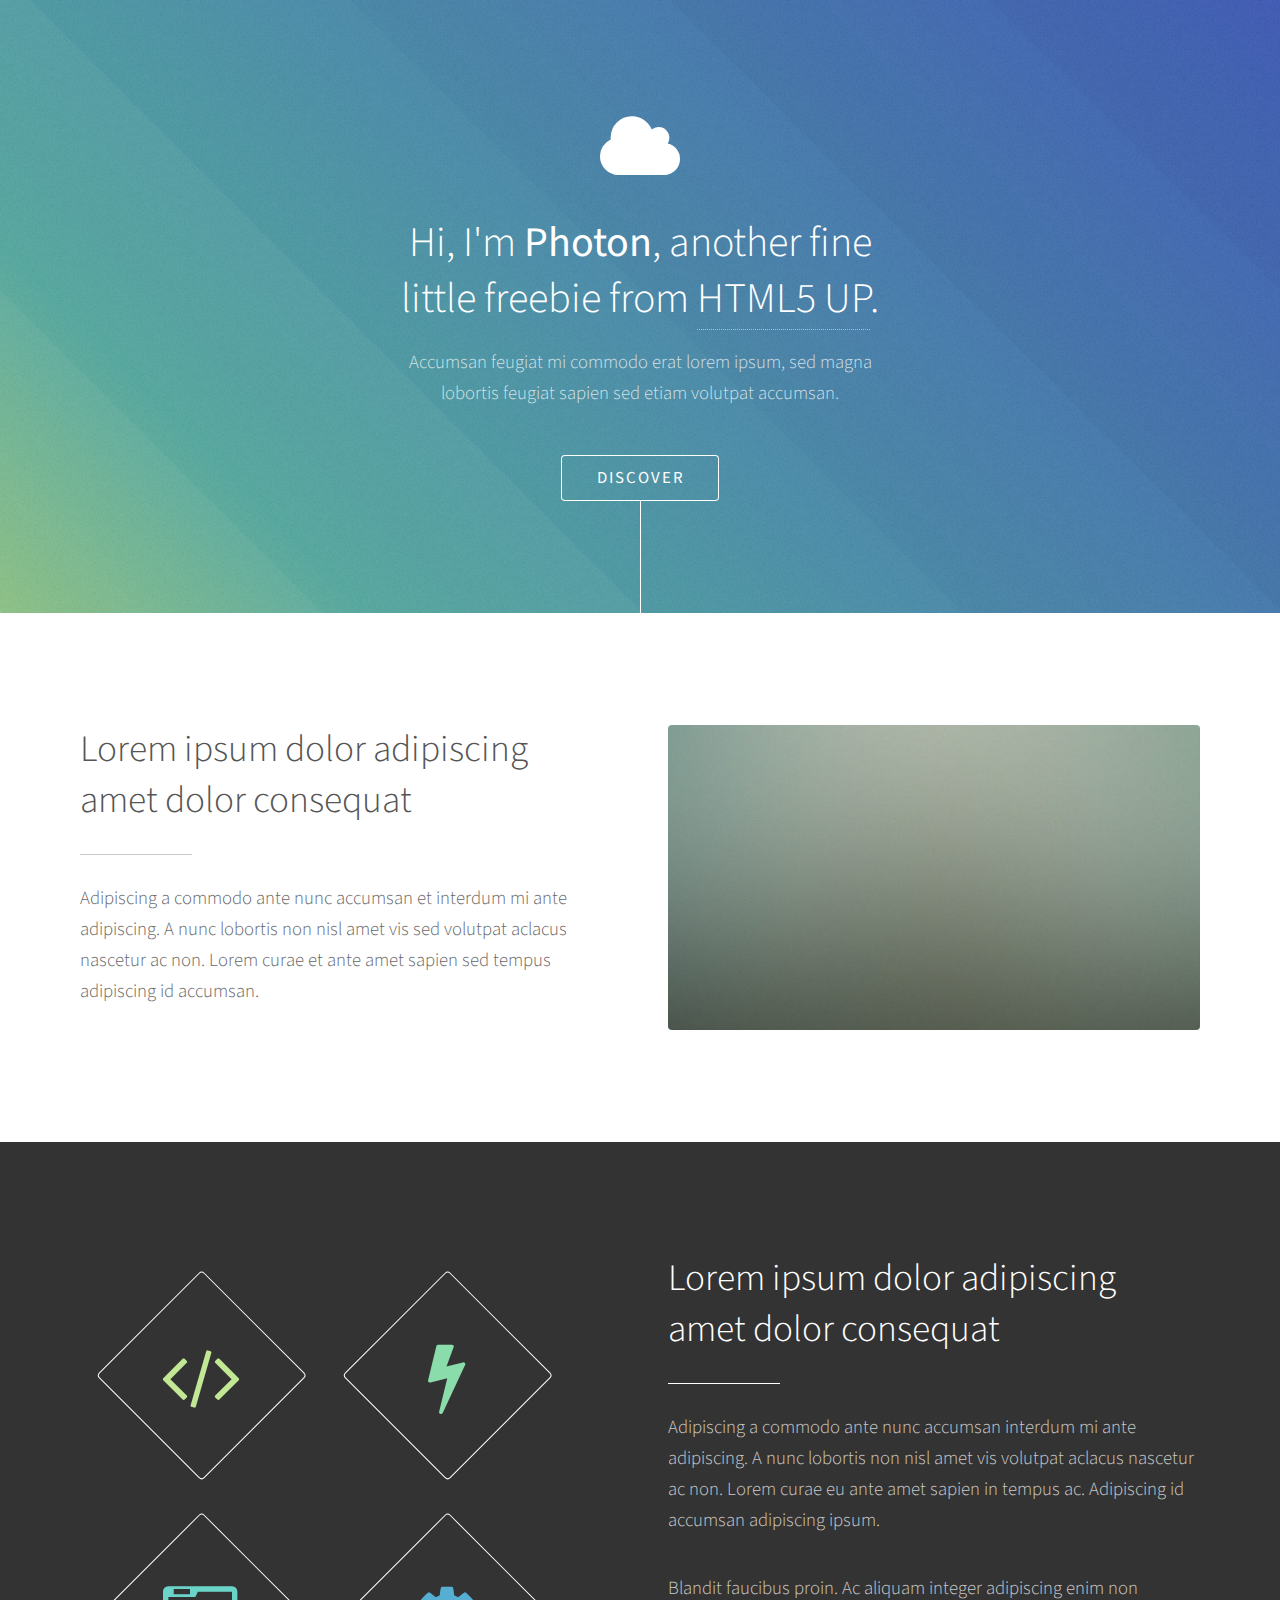
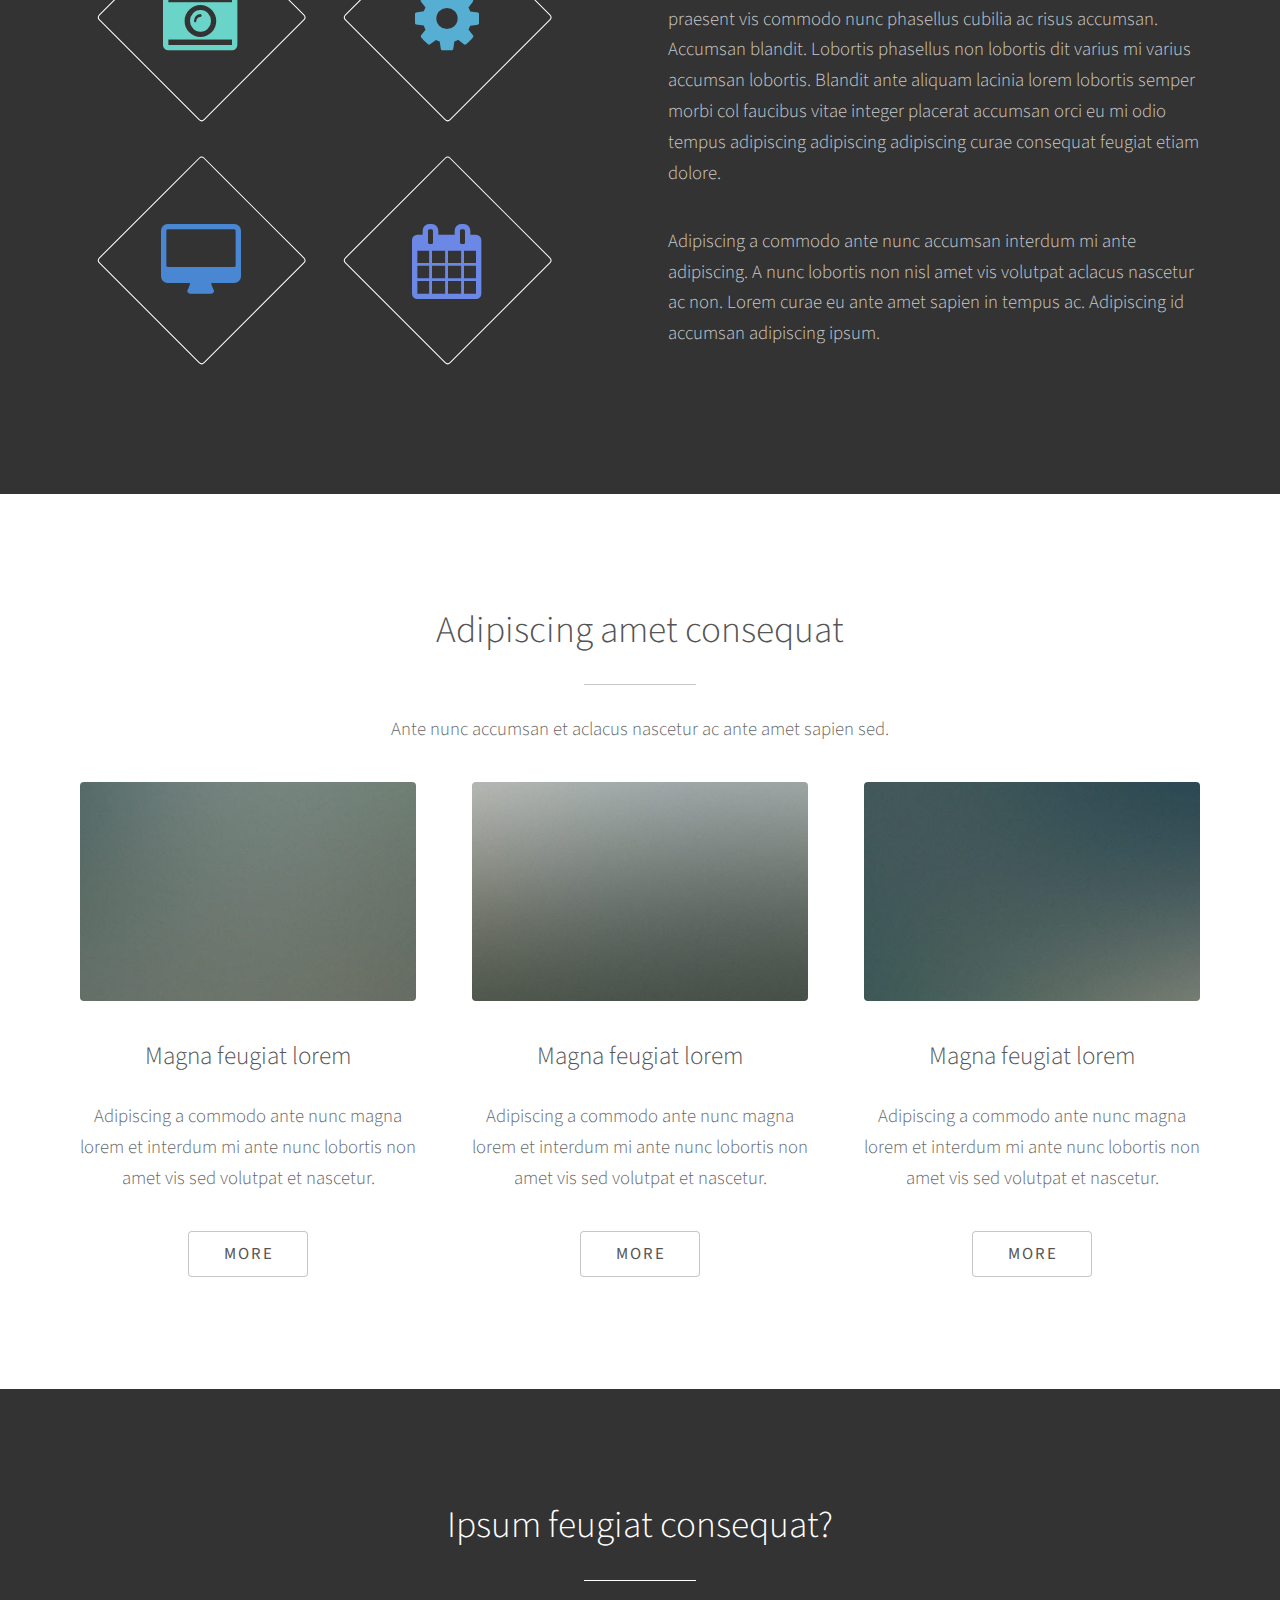
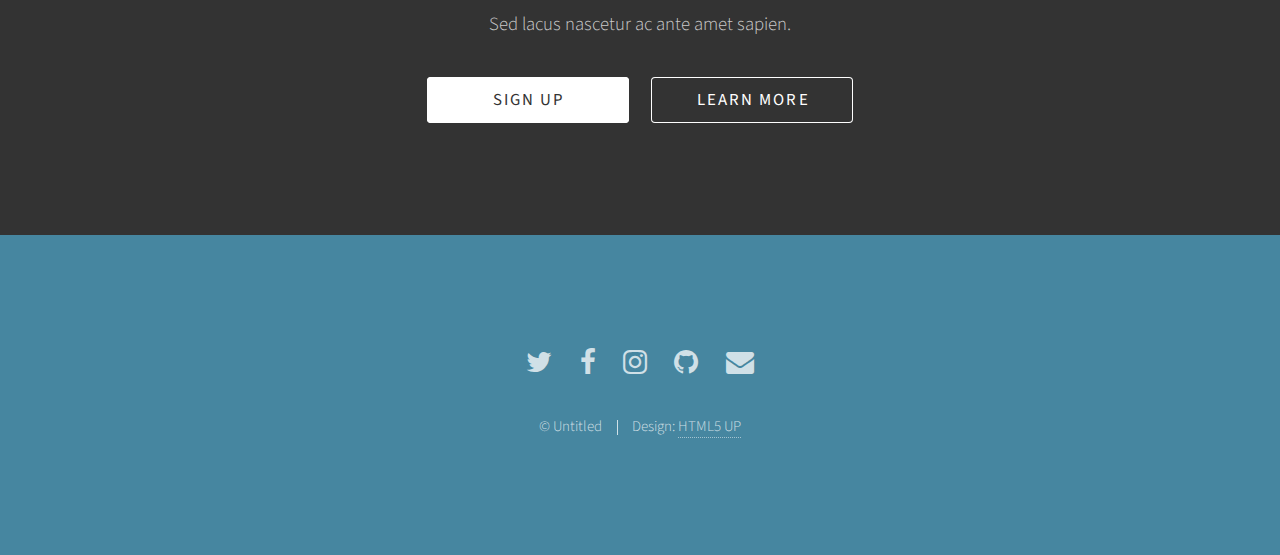
<file: html5up-photon/index.html>
<!DOCTYPE HTML>
<!--
	Photon by HTML5 UP
	html5up.net | @ajlkn
	Free for personal and commercial use under the CCA 3.0 license (html5up.net/license)
-->
<html>
	<head>
		<title>Photon by HTML5 UP</title>
		<meta charset="utf-8" />
		<meta name="viewport" content="width=device-width, initial-scale=1" />
		<!--[if lte IE 8]><script src="assets/js/ie/html5shiv.js"></script><![endif]-->
		<link rel="stylesheet" href="assets/css/main.css" />
		<!--[if lte IE 8]><link rel="stylesheet" href="assets/css/ie8.css" /><![endif]-->
		<!--[if lte IE 9]><link rel="stylesheet" href="assets/css/ie9.css" /><![endif]-->
	</head>
	<body>

		<!-- Header -->
			<section id="header">
				<div class="inner">
					<span class="icon major fa-cloud"></span>
					<h1>Hi, I'm <strong>Photon</strong>, another fine<br />
					little freebie from <a href="http://html5up.net">HTML5 UP</a>.</h1>
					<p>Accumsan feugiat mi commodo erat lorem ipsum, sed magna<br />
					lobortis feugiat sapien sed etiam volutpat accumsan.</p>
					<ul class="actions">
						<li><a href="#one" class="button scrolly">Discover</a></li>
					</ul>
				</div>
			</section>

		<!-- One -->
			<section id="one" class="main style1">
				<div class="container">
					<div class="row 150%">
						<div class="6u 12u$(medium)">
							<header class="major">
								<h2>Lorem ipsum dolor adipiscing<br />
								amet dolor consequat</h2>
							</header>
							<p>Adipiscing a commodo ante nunc accumsan et interdum mi ante adipiscing. A nunc lobortis non nisl amet vis sed volutpat aclacus nascetur ac non. Lorem curae et ante amet sapien sed tempus adipiscing id accumsan.</p>
						</div>
						<div class="6u$ 12u$(medium) important(medium)">
							<span class="image fit"><img src="images/pic01.jpg" alt="" /></span>
						</div>
					</div>
				</div>
			</section>

		<!-- Two -->
			<section id="two" class="main style2">
				<div class="container">
					<div class="row 150%">
						<div class="6u 12u$(medium)">
							<ul class="major-icons">
								<li><span class="icon style1 major fa-code"></span></li>
								<li><span class="icon style2 major fa-bolt"></span></li>
								<li><span class="icon style3 major fa-camera-retro"></span></li>
								<li><span class="icon style4 major fa-cog"></span></li>
								<li><span class="icon style5 major fa-desktop"></span></li>
								<li><span class="icon style6 major fa-calendar"></span></li>
							</ul>
						</div>
						<div class="6u$ 12u$(medium)">
							<header class="major">
								<h2>Lorem ipsum dolor adipiscing<br />
								amet dolor consequat</h2>
							</header>
							<p>Adipiscing a commodo ante nunc accumsan interdum mi ante adipiscing. A nunc lobortis non nisl amet vis volutpat aclacus nascetur ac non. Lorem curae eu ante amet sapien in tempus ac. Adipiscing id accumsan adipiscing ipsum.</p>
							<p>Blandit faucibus proin. Ac aliquam integer adipiscing enim non praesent vis commodo nunc phasellus cubilia ac risus accumsan. Accumsan blandit. Lobortis phasellus non lobortis dit varius mi varius accumsan lobortis. Blandit ante aliquam lacinia lorem lobortis semper morbi col faucibus vitae integer placerat accumsan orci eu mi odio tempus adipiscing adipiscing adipiscing curae consequat feugiat etiam dolore.</p>
							<p>Adipiscing a commodo ante nunc accumsan interdum mi ante adipiscing. A nunc lobortis non nisl amet vis volutpat aclacus nascetur ac non. Lorem curae eu ante amet sapien in tempus ac. Adipiscing id accumsan adipiscing ipsum.</p>
						</div>
					</div>
				</div>
			</section>

		<!-- Three -->
			<section id="three" class="main style1 special">
				<div class="container">
					<header class="major">
						<h2>Adipiscing amet consequat</h2>
					</header>
					<p>Ante nunc accumsan et aclacus nascetur ac ante amet sapien sed.</p>
					<div class="row 150%">
						<div class="4u 12u$(medium)">
							<span class="image fit"><img src="images/pic02.jpg" alt="" /></span>
							<h3>Magna feugiat lorem</h3>
							<p>Adipiscing a commodo ante nunc magna lorem et interdum mi ante nunc lobortis non amet vis sed volutpat et nascetur.</p>
							<ul class="actions">
								<li><a href="#" class="button">More</a></li>
							</ul>
						</div>
						<div class="4u 12u$(medium)">
							<span class="image fit"><img src="images/pic03.jpg" alt="" /></span>
							<h3>Magna feugiat lorem</h3>
							<p>Adipiscing a commodo ante nunc magna lorem et interdum mi ante nunc lobortis non amet vis sed volutpat et nascetur.</p>
							<ul class="actions">
								<li><a href="#" class="button">More</a></li>
							</ul>
						</div>
						<div class="4u$ 12u$(medium)">
							<span class="image fit"><img src="images/pic04.jpg" alt="" /></span>
							<h3>Magna feugiat lorem</h3>
							<p>Adipiscing a commodo ante nunc magna lorem et interdum mi ante nunc lobortis non amet vis sed volutpat et nascetur.</p>
							<ul class="actions">
								<li><a href="#" class="button">More</a></li>
							</ul>
						</div>
					</div>
				</div>
			</section>

		<!-- Four -->
			<section id="four" class="main style2 special">
				<div class="container">
					<header class="major">
						<h2>Ipsum feugiat consequat?</h2>
					</header>
					<p>Sed lacus nascetur ac ante amet sapien.</p>
					<ul class="actions uniform">
						<li><a href="#" class="button special">Sign Up</a></li>
						<li><a href="#" class="button">Learn More</a></li>
					</ul>
				</div>
			</section>

		<!-- Five -->
		<!--
			<section id="five" class="main style1">
				<div class="container">
					<header class="major special">
						<h2>Elements</h2>
					</header>

					<section>
						<h4>Text</h4>
						<p>This is <b>bold</b> and this is <strong>strong</strong>. This is <i>italic</i> and this is <em>emphasized</em>.
						This is <sup>superscript</sup> text and this is <sub>subscript</sub> text.
						This is <u>underlined</u> and this is code: <code>for (;;) { ... }</code>. Finally, <a href="#">this is a link</a>.</p>
						<hr />
						<header>
							<h4>Heading with a Subtitle</h4>
							<p>Lorem ipsum dolor sit amet nullam id egestas urna aliquam</p>
						</header>
						<p>Nunc lacinia ante nunc ac lobortis. Interdum adipiscing gravida odio porttitor sem non mi integer non faucibus ornare mi ut ante amet placerat aliquet. Volutpat eu sed ante lacinia sapien lorem accumsan varius montes viverra nibh in adipiscing blandit tempus accumsan.</p>
						<header>
							<h5>Heading with a Subtitle</h5>
							<p>Lorem ipsum dolor sit amet nullam id egestas urna aliquam</p>
						</header>
						<p>Nunc lacinia ante nunc ac lobortis. Interdum adipiscing gravida odio porttitor sem non mi integer non faucibus ornare mi ut ante amet placerat aliquet. Volutpat eu sed ante lacinia sapien lorem accumsan varius montes viverra nibh in adipiscing blandit tempus accumsan.</p>
						<hr />
						<h2>Heading Level 2</h2>
						<h3>Heading Level 3</h3>
						<h4>Heading Level 4</h4>
						<h5>Heading Level 5</h5>
						<h6>Heading Level 6</h6>
						<hr />
						<h5>Blockquote</h5>
						<blockquote>Fringilla nisl. Donec accumsan interdum nisi, quis tincidunt felis sagittis eget tempus euismod. Vestibulum ante ipsum primis in faucibus vestibulum. Blandit adipiscing eu felis iaculis volutpat ac adipiscing accumsan faucibus. Vestibulum ante ipsum primis in faucibus lorem ipsum dolor sit amet nullam adipiscing eu felis.</blockquote>
						<h5>Preformatted</h5>
						<pre><code>i = 0;

while (!deck.isInOrder()) {
print 'Iteration ' + i;
deck.shuffle();
i++;
}

print 'It took ' + i + ' iterations to sort the deck.';</code></pre>
					</section>

					<section>
						<h4>Lists</h4>
						<div class="row">
							<div class="6u 12u$(medium)">
								<h5>Unordered</h5>
								<ul>
									<li>Dolor pulvinar etiam.</li>
									<li>Sagittis adipiscing.</li>
									<li>Felis enim feugiat.</li>
								</ul>
								<h5>Alternate</h5>
								<ul class="alt">
									<li>Dolor pulvinar etiam.</li>
									<li>Sagittis adipiscing.</li>
									<li>Felis enim feugiat.</li>
								</ul>
							</div>
							<div class="6u$ 12u$(medium)">
								<h5>Ordered</h5>
								<ol>
									<li>Dolor pulvinar etiam.</li>
									<li>Etiam vel felis viverra.</li>
									<li>Felis enim feugiat.</li>
									<li>Dolor pulvinar etiam.</li>
									<li>Etiam vel felis lorem.</li>
									<li>Felis enim et feugiat.</li>
								</ol>
								<h5>Icons</h5>
								<ul class="icons">
									<li><a href="#" class="icon fa-twitter"><span class="label">Twitter</span></a></li>
									<li><a href="#" class="icon fa-facebook"><span class="label">Facebook</span></a></li>
									<li><a href="#" class="icon fa-instagram"><span class="label">Instagram</span></a></li>
									<li><a href="#" class="icon fa-github"><span class="label">Github</span></a></li>
								</ul>
							</div>
						</div>
						<h5>Actions</h5>
						<div class="row">
							<div class="6u 12u$(medium)">
								<ul class="actions">
									<li><a href="#" class="button special">Default</a></li>
									<li><a href="#" class="button">Default</a></li>
								</ul>
								<ul class="actions small">
									<li><a href="#" class="button special small">Small</a></li>
									<li><a href="#" class="button small">Small</a></li>
								</ul>
								<ul class="actions vertical">
									<li><a href="#" class="button special">Default</a></li>
									<li><a href="#" class="button">Default</a></li>
								</ul>
								<ul class="actions vertical small">
									<li><a href="#" class="button special small">Small</a></li>
									<li><a href="#" class="button small">Small</a></li>
								</ul>
							</div>
							<div class="6u 12u$(medium)">
								<ul class="actions vertical">
									<li><a href="#" class="button special fit">Default</a></li>
									<li><a href="#" class="button fit">Default</a></li>
								</ul>
								<ul class="actions vertical small">
									<li><a href="#" class="button special small fit">Small</a></li>
									<li><a href="#" class="button small fit">Small</a></li>
								</ul>
							</div>
						</div>
					</section>

					<section>
						<h4>Table</h4>
						<h5>Default</h5>
						<div class="table-wrapper">
							<table>
								<thead>
									<tr>
										<th>Name</th>
										<th>Description</th>
										<th>Price</th>
									</tr>
								</thead>
								<tbody>
									<tr>
										<td>Item One</td>
										<td>Ante turpis integer aliquet porttitor.</td>
										<td>29.99</td>
									</tr>
									<tr>
										<td>Item Two</td>
										<td>Vis ac commodo adipiscing arcu aliquet.</td>
										<td>19.99</td>
									</tr>
									<tr>
										<td>Item Three</td>
										<td> Morbi faucibus arcu accumsan lorem.</td>
										<td>29.99</td>
									</tr>
									<tr>
										<td>Item Four</td>
										<td>Vitae integer tempus condimentum.</td>
										<td>19.99</td>
									</tr>
									<tr>
										<td>Item Five</td>
										<td>Ante turpis integer aliquet porttitor.</td>
										<td>29.99</td>
									</tr>
								</tbody>
								<tfoot>
									<tr>
										<td colspan="2"></td>
										<td>100.00</td>
									</tr>
								</tfoot>
							</table>
						</div>

						<h5>Alternate</h5>
						<div class="table-wrapper">
							<table class="alt">
								<thead>
									<tr>
										<th>Name</th>
										<th>Description</th>
										<th>Price</th>
									</tr>
								</thead>
								<tbody>
									<tr>
										<td>Item One</td>
										<td>Ante turpis integer aliquet porttitor.</td>
										<td>29.99</td>
									</tr>
									<tr>
										<td>Item Two</td>
										<td>Vis ac commodo adipiscing arcu aliquet.</td>
										<td>19.99</td>
									</tr>
									<tr>
										<td>Item Three</td>
										<td> Morbi faucibus arcu accumsan lorem.</td>
										<td>29.99</td>
									</tr>
									<tr>
										<td>Item Four</td>
										<td>Vitae integer tempus condimentum.</td>
										<td>19.99</td>
									</tr>
									<tr>
										<td>Item Five</td>
										<td>Ante turpis integer aliquet porttitor.</td>
										<td>29.99</td>
									</tr>
								</tbody>
								<tfoot>
									<tr>
										<td colspan="2"></td>
										<td>100.00</td>
									</tr>
								</tfoot>
							</table>
						</div>
					</section>

					<section>
						<h4>Buttons</h4>
						<ul class="actions">
							<li><a href="#" class="button special">Special</a></li>
							<li><a href="#" class="button">Default</a></li>
						</ul>
						<ul class="actions">
							<li><a href="#" class="button big">Big</a></li>
							<li><a href="#" class="button">Default</a></li>
							<li><a href="#" class="button small">Small</a></li>
						</ul>
						<ul class="actions fit">
							<li><a href="#" class="button fit">Fit</a></li>
							<li><a href="#" class="button special fit">Fit</a></li>
							<li><a href="#" class="button fit">Fit</a></li>
						</ul>
						<ul class="actions fit small">
							<li><a href="#" class="button special fit small">Fit + Small</a></li>
							<li><a href="#" class="button fit small">Fit + Small</a></li>
							<li><a href="#" class="button special fit small">Fit + Small</a></li>
						</ul>
						<ul class="actions">
							<li><a href="#" class="button special icon fa-download">Icon</a></li>
							<li><a href="#" class="button icon fa-download">Icon</a></li>
						</ul>
						<ul class="actions">
							<li><span class="button special disabled">Disabled</span></li>
							<li><span class="button disabled">Disabled</span></li>
						</ul>
					</section>

					<section>
						<h4>Form</h4>
						<form method="post" action="#">
							<div class="row uniform 50%">
								<div class="6u 12u$(xsmall)">
									<input type="text" name="demo-name" id="demo-name" value="" placeholder="Name" />
								</div>
								<div class="6u$ 12u$(xsmall)">
									<input type="email" name="demo-email" id="demo-email" value="" placeholder="Email" />
								</div>
								<div class="12u$">
									<div class="select-wrapper">
										<select name="demo-category" id="demo-category">
											<option value="">- Category -</option>
											<option value="1">Manufacturing</option>
											<option value="1">Shipping</option>
											<option value="1">Administration</option>
											<option value="1">Human Resources</option>
										</select>
									</div>
								</div>
								<div class="4u 12u$(small)">
									<input type="radio" id="demo-priority-low" name="demo-priority" checked>
									<label for="demo-priority-low">Low</label>
								</div>
								<div class="4u 12u$(small)">
									<input type="radio" id="demo-priority-normal" name="demo-priority">
									<label for="demo-priority-normal">Normal</label>
								</div>
								<div class="4u$ 12u$(small)">
									<input type="radio" id="demo-priority-high" name="demo-priority">
									<label for="demo-priority-high">High</label>
								</div>
								<div class="6u 12u$(small)">
									<input type="checkbox" id="demo-copy" name="demo-copy">
									<label for="demo-copy">Email me a copy</label>
								</div>
								<div class="6u$ 12u$(small)">
									<input type="checkbox" id="demo-human" name="demo-human" checked>
									<label for="demo-human">Not a robot</label>
								</div>
								<div class="12u$">
									<textarea name="demo-message" id="demo-message" placeholder="Enter your message" rows="6"></textarea>
								</div>
								<div class="12u$">
									<ul class="actions">
										<li><input type="submit" value="Send Message" class="special" /></li>
										<li><input type="reset" value="Reset" /></li>
									</ul>
								</div>
							</div>
						</form>
					</section>

					<section>
						<h4>Image</h4>
						<h5>Fit</h5>
						<div class="box alt">
							<div class="row uniform 50%">
								<div class="12u"><span class="image fit"><img src="images/pic06.jpg" alt="" /></span></div>
								<div class="4u"><span class="image fit"><img src="images/pic02.jpg" alt="" /></span></div>
								<div class="4u"><span class="image fit"><img src="images/pic03.jpg" alt="" /></span></div>
								<div class="4u"><span class="image fit"><img src="images/pic04.jpg" alt="" /></span></div>
								<div class="4u"><span class="image fit"><img src="images/pic03.jpg" alt="" /></span></div>
								<div class="4u"><span class="image fit"><img src="images/pic04.jpg" alt="" /></span></div>
								<div class="4u"><span class="image fit"><img src="images/pic02.jpg" alt="" /></span></div>
								<div class="4u"><span class="image fit"><img src="images/pic04.jpg" alt="" /></span></div>
								<div class="4u"><span class="image fit"><img src="images/pic02.jpg" alt="" /></span></div>
								<div class="4u"><span class="image fit"><img src="images/pic03.jpg" alt="" /></span></div>
							</div>
						</div>
						<h5>Left &amp; Right</h5>
						<p><span class="image left"><img src="images/pic05.jpg" alt="" /></span>Fringilla nisl. Donec accumsan interdum nisi, quis tincidunt felis sagittis eget. tempus euismod. Vestibulum ante ipsum primis in faucibus vestibulum. Blandit adipiscing eu felis iaculis volutpat ac adipiscing accumsan eu faucibus. Integer ac pellentesque praesent tincidunt felis sagittis eget. tempus euismod. Vestibulum ante ipsum primis in faucibus vestibulum. Blandit adipiscing eu felis iaculis volutpat ac adipiscing accumsan eu faucibus. Integer ac pellentesque praesent. Donec accumsan interdum nisi, quis tincidunt felis sagittis eget. tempus euismod. Vestibulum ante ipsum primis in faucibus vestibulum. Blandit adipiscing eu felis iaculis volutpat ac adipiscing accumsan eu faucibus. Integer ac pellentesque praesent tincidunt felis sagittis eget. tempus euismod. Vestibulum ante ipsum primis in faucibus vestibulum. Blandit adipiscing eu felis iaculis volutpat ac adipiscing accumsan eu faucibus. Integer ac pellentesque praesent. Blandit adipiscing eu felis iaculis volutpat ac adipiscing accumsan eu faucibus. Integer ac pellentesque praesent tincidunt felis sagittis eget. tempus euismod. Vestibulum ante ipsum primis in faucibus vestibulum. Blandit adipiscing eu felis iaculis volutpat ac adipiscing accumsan eu faucibus. Integer ac pellentesque praesent.</p>
						<p><span class="image right"><img src="images/pic05.jpg" alt="" /></span>Fringilla nisl. Donec accumsan interdum nisi, quis tincidunt felis sagittis eget. tempus euismod. Vestibulum ante ipsum primis in faucibus vestibulum. Blandit adipiscing eu felis iaculis volutpat ac adipiscing accumsan eu faucibus. Integer ac pellentesque praesent tincidunt felis sagittis eget. tempus euismod. Vestibulum ante ipsum primis in faucibus vestibulum. Blandit adipiscing eu felis iaculis volutpat ac adipiscing accumsan eu faucibus. Integer ac pellentesque praesent. Donec accumsan interdum nisi, quis tincidunt felis sagittis eget. tempus euismod. Vestibulum ante ipsum primis in faucibus vestibulum. Blandit adipiscing eu felis iaculis volutpat ac adipiscing accumsan eu faucibus. Integer ac pellentesque praesent tincidunt felis sagittis eget. tempus euismod. Vestibulum ante ipsum primis in faucibus vestibulum. Blandit adipiscing eu felis iaculis volutpat ac adipiscing accumsan eu faucibus. Integer ac pellentesque praesent. Blandit adipiscing eu felis iaculis volutpat ac adipiscing accumsan eu faucibus. Integer ac pellentesque praesent tincidunt felis sagittis eget. tempus euismod. Vestibulum ante ipsum primis in faucibus vestibulum. Blandit adipiscing eu felis iaculis volutpat ac adipiscing accumsan eu faucibus. Integer ac pellentesque praesent.</p>
					</section>

				</div>
			</section>
		-->

		<!-- Footer -->
			<section id="footer">
				<ul class="icons">
					<li><a href="#" class="icon alt fa-twitter"><span class="label">Twitter</span></a></li>
					<li><a href="#" class="icon alt fa-facebook"><span class="label">Facebook</span></a></li>
					<li><a href="#" class="icon alt fa-instagram"><span class="label">Instagram</span></a></li>
					<li><a href="#" class="icon alt fa-github"><span class="label">GitHub</span></a></li>
					<li><a href="#" class="icon alt fa-envelope"><span class="label">Email</span></a></li>
				</ul>
				<ul class="copyright">
					<li>&copy; Untitled</li><li>Design: <a href="http://html5up.net">HTML5 UP</a></li>
				</ul>
			</section>

		<!-- Scripts -->
			<script src="assets/js/jquery.min.js"></script>
			<script src="assets/js/jquery.scrolly.min.js"></script>
			<script src="assets/js/skel.min.js"></script>
			<script src="assets/js/util.js"></script>
			<!--[if lte IE 8]><script src="assets/js/ie/respond.min.js"></script><![endif]-->
			<script src="assets/js/main.js"></script>

	</body>
</html>
</file>
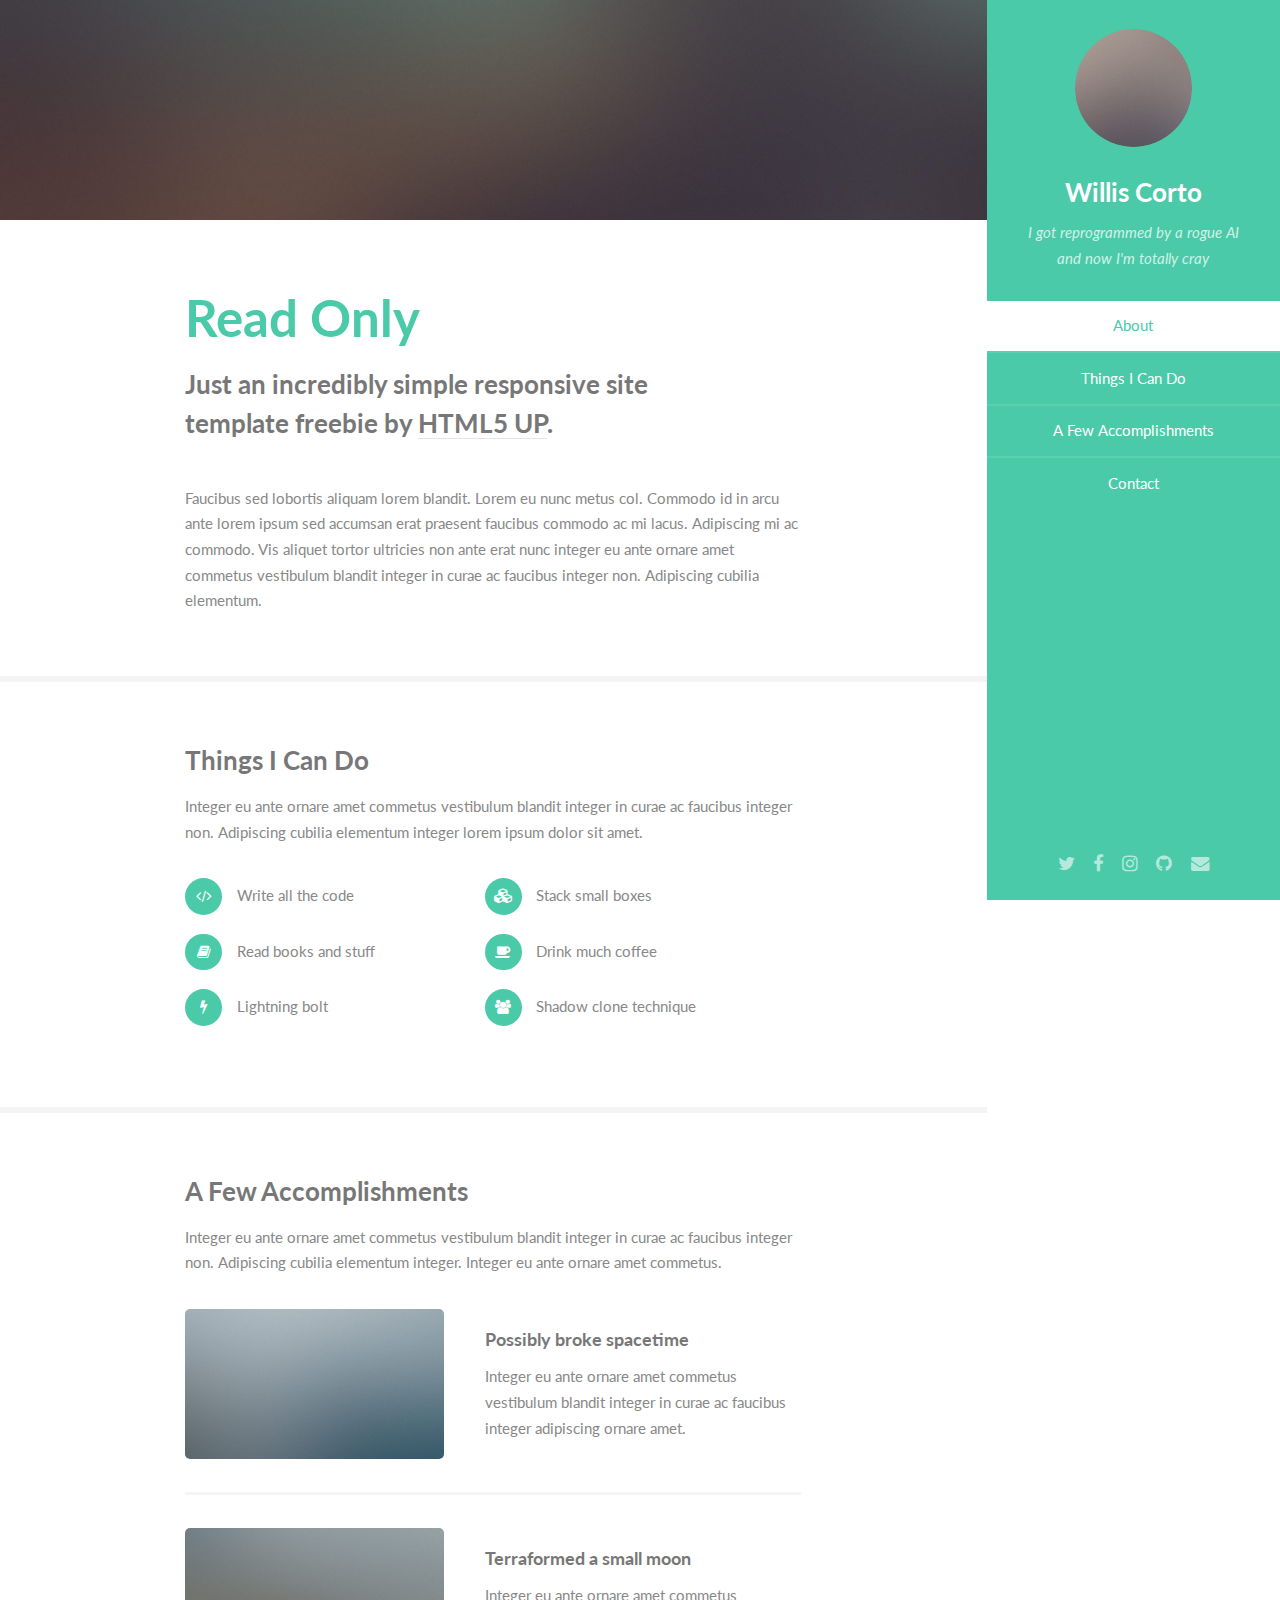
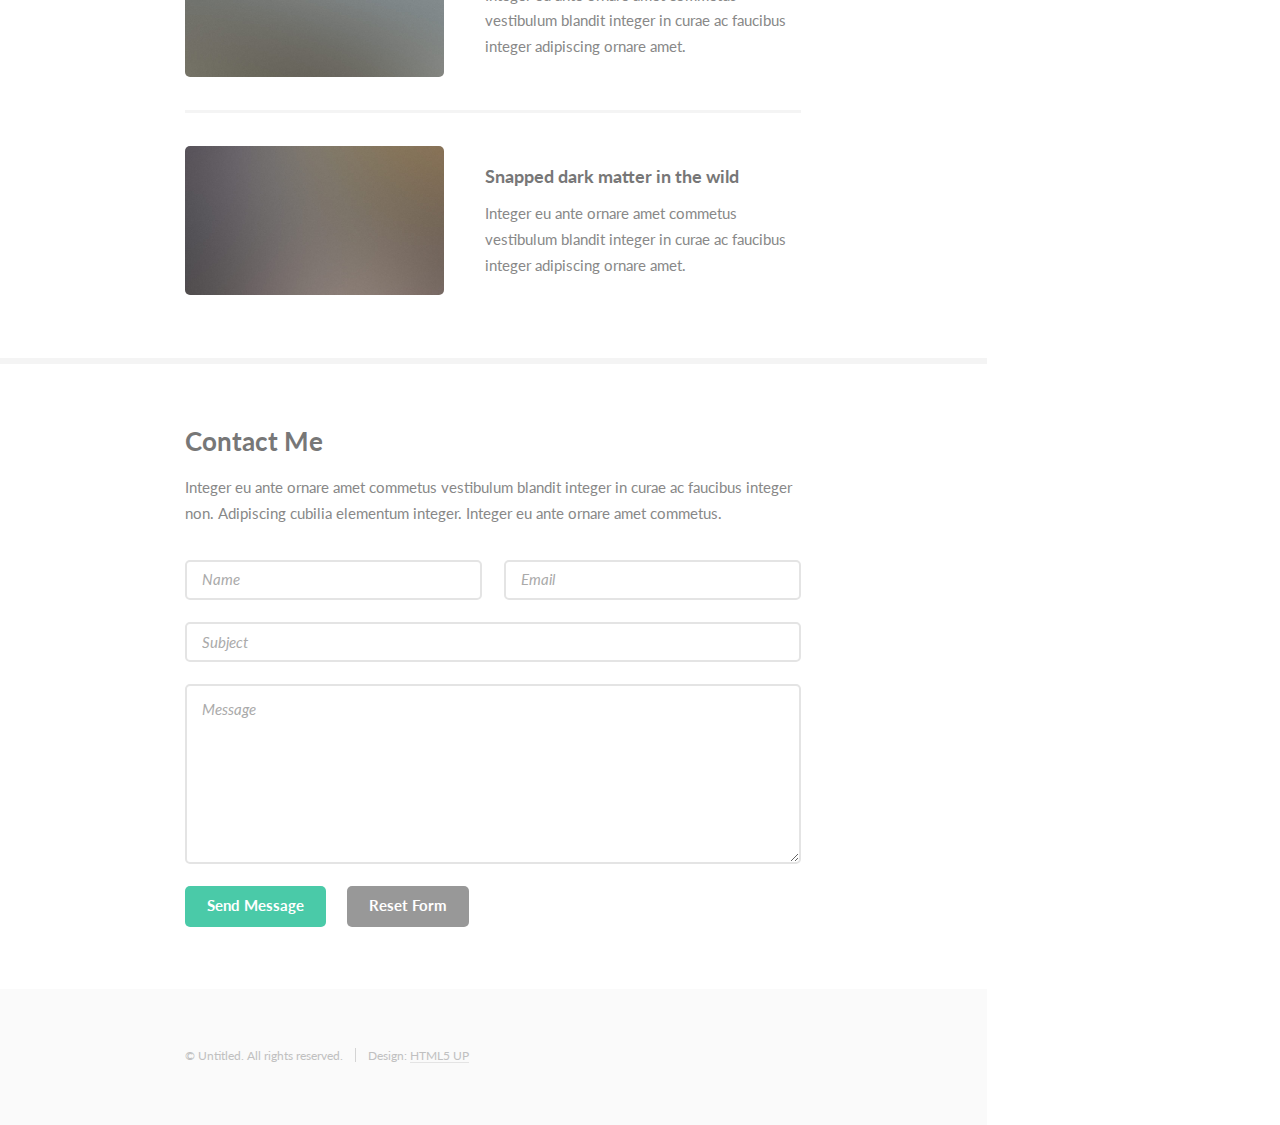
<file: html5up-read-only/index.html>
<!DOCTYPE HTML>
<!--
	Read Only by HTML5 UP
	html5up.net | @ajlkn
	Free for personal and commercial use under the CCA 3.0 license (html5up.net/license)
-->
<html>
	<head>
		<title>Read Only by HTML5 UP</title>
		<meta charset="utf-8" />
		<meta name="viewport" content="width=device-width, initial-scale=1" />
		<!--[if lte IE 8]><script src="assets/js/ie/html5shiv.js"></script><![endif]-->
		<link rel="stylesheet" href="assets/css/main.css" />
		<!--[if lte IE 8]><link rel="stylesheet" href="assets/css/ie8.css" /><![endif]-->
	</head>
	<body>

		<!-- Header -->
			<section id="header">
				<header>
					<span class="image avatar"><img src="images/avatar.jpg" alt="" /></span>
					<h1 id="logo"><a href="#">Willis Corto</a></h1>
					<p>I got reprogrammed by a rogue AI<br />
					and now I'm totally cray</p>
				</header>
				<nav id="nav">
					<ul>
						<li><a href="#one" class="active">About</a></li>
						<li><a href="#two">Things I Can Do</a></li>
						<li><a href="#three">A Few Accomplishments</a></li>
						<li><a href="#four">Contact</a></li>
					</ul>
				</nav>
				<footer>
					<ul class="icons">
						<li><a href="#" class="icon fa-twitter"><span class="label">Twitter</span></a></li>
						<li><a href="#" class="icon fa-facebook"><span class="label">Facebook</span></a></li>
						<li><a href="#" class="icon fa-instagram"><span class="label">Instagram</span></a></li>
						<li><a href="#" class="icon fa-github"><span class="label">Github</span></a></li>
						<li><a href="#" class="icon fa-envelope"><span class="label">Email</span></a></li>
					</ul>
				</footer>
			</section>

		<!-- Wrapper -->
			<div id="wrapper">

				<!-- Main -->
					<div id="main">

						<!-- One -->
							<section id="one">
								<div class="container">
									<header class="major">
										<h2>Read Only</h2>
										<p>Just an incredibly simple responsive site<br />
										template freebie by <a href="http://html5up.net">HTML5 UP</a>.</p>
									</header>
									<p>Faucibus sed lobortis aliquam lorem blandit. Lorem eu nunc metus col. Commodo id in arcu ante lorem ipsum sed accumsan erat praesent faucibus commodo ac mi lacus. Adipiscing mi ac commodo. Vis aliquet tortor ultricies non ante erat nunc integer eu ante ornare amet commetus vestibulum blandit integer in curae ac faucibus integer non. Adipiscing cubilia elementum.</p>
								</div>
							</section>

						<!-- Two -->
							<section id="two">
								<div class="container">
									<h3>Things I Can Do</h3>
									<p>Integer eu ante ornare amet commetus vestibulum blandit integer in curae ac faucibus integer non. Adipiscing cubilia elementum integer lorem ipsum dolor sit amet.</p>
									<ul class="feature-icons">
										<li class="fa-code">Write all the code</li>
										<li class="fa-cubes">Stack small boxes</li>
										<li class="fa-book">Read books and stuff</li>
										<li class="fa-coffee">Drink much coffee</li>
										<li class="fa-bolt">Lightning bolt</li>
										<li class="fa-users">Shadow clone technique</li>
									</ul>
								</div>
							</section>

						<!-- Three -->
							<section id="three">
								<div class="container">
									<h3>A Few Accomplishments</h3>
									<p>Integer eu ante ornare amet commetus vestibulum blandit integer in curae ac faucibus integer non. Adipiscing cubilia elementum integer. Integer eu ante ornare amet commetus.</p>
									<div class="features">
										<article>
											<a href="#" class="image"><img src="images/pic01.jpg" alt="" /></a>
											<div class="inner">
												<h4>Possibly broke spacetime</h4>
												<p>Integer eu ante ornare amet commetus vestibulum blandit integer in curae ac faucibus integer adipiscing ornare amet.</p>
											</div>
										</article>
										<article>
											<a href="#" class="image"><img src="images/pic02.jpg" alt="" /></a>
											<div class="inner">
												<h4>Terraformed a small moon</h4>
												<p>Integer eu ante ornare amet commetus vestibulum blandit integer in curae ac faucibus integer adipiscing ornare amet.</p>
											</div>
										</article>
										<article>
											<a href="#" class="image"><img src="images/pic03.jpg" alt="" /></a>
											<div class="inner">
												<h4>Snapped dark matter in the wild</h4>
												<p>Integer eu ante ornare amet commetus vestibulum blandit integer in curae ac faucibus integer adipiscing ornare amet.</p>
											</div>
										</article>
									</div>
								</div>
							</section>

						<!-- Four -->
							<section id="four">
								<div class="container">
									<h3>Contact Me</h3>
									<p>Integer eu ante ornare amet commetus vestibulum blandit integer in curae ac faucibus integer non. Adipiscing cubilia elementum integer. Integer eu ante ornare amet commetus.</p>
									<form method="post" action="#">
										<div class="row uniform">
											<div class="6u 12u(xsmall)"><input type="text" name="name" id="name" placeholder="Name" /></div>
											<div class="6u 12u(xsmall)"><input type="email" name="email" id="email" placeholder="Email" /></div>
										</div>
										<div class="row uniform">
											<div class="12u"><input type="text" name="subject" id="subject" placeholder="Subject" /></div>
										</div>
										<div class="row uniform">
											<div class="12u"><textarea name="message" id="message" placeholder="Message" rows="6"></textarea></div>
										</div>
										<div class="row uniform">
											<div class="12u">
												<ul class="actions">
													<li><input type="submit" class="special" value="Send Message" /></li>
													<li><input type="reset" value="Reset Form" /></li>
												</ul>
											</div>
										</div>
									</form>
								</div>
							</section>

						<!-- Five -->
						<!--
							<section id="five">
								<div class="container">
									<h3>Elements</h3>

									<section>
										<h4>Text</h4>
										<p>This is <b>bold</b> and this is <strong>strong</strong>. This is <i>italic</i> and this is <em>emphasized</em>.
										This is <sup>superscript</sup> text and this is <sub>subscript</sub> text.
										This is <u>underlined</u> and this is code: <code>for (;;) { ... }</code>. Finally, <a href="#">this is a link</a>.</p>
										<hr />
										<header>
											<h4>Heading with a Subtitle</h4>
											<p>Lorem ipsum dolor sit amet nullam id egestas urna aliquam</p>
										</header>
										<p>Nunc lacinia ante nunc ac lobortis. Interdum adipiscing gravida odio porttitor sem non mi integer non faucibus ornare mi ut ante amet placerat aliquet. Volutpat eu sed ante lacinia sapien lorem accumsan varius montes viverra nibh in adipiscing blandit tempus accumsan.</p>
										<header>
											<h5>Heading with a Subtitle</h5>
											<p>Lorem ipsum dolor sit amet nullam id egestas urna aliquam</p>
										</header>
										<p>Nunc lacinia ante nunc ac lobortis. Interdum adipiscing gravida odio porttitor sem non mi integer non faucibus ornare mi ut ante amet placerat aliquet. Volutpat eu sed ante lacinia sapien lorem accumsan varius montes viverra nibh in adipiscing blandit tempus accumsan.</p>
										<hr />
										<h2>Heading Level 2</h2>
										<h3>Heading Level 3</h3>
										<h4>Heading Level 4</h4>
										<h5>Heading Level 5</h5>
										<h6>Heading Level 6</h6>
										<hr />
										<h5>Blockquote</h5>
										<blockquote>Fringilla nisl. Donec accumsan interdum nisi, quis tincidunt felis sagittis eget tempus euismod. Vestibulum ante ipsum primis in faucibus vestibulum. Blandit adipiscing eu felis iaculis volutpat ac adipiscing accumsan faucibus. Vestibulum ante ipsum primis in faucibus lorem ipsum dolor sit amet nullam adipiscing eu felis.</blockquote>
										<h5>Preformatted</h5>
										<pre><code>i = 0;

	while (!deck.isInOrder()) {
	    print 'Iteration ' + i;
	    deck.shuffle();
	    i++;
	}

	print 'It took ' + i + ' iterations to sort the deck.';</code></pre>
									</section>

									<section>
										<h4>Lists</h4>
										<div class="row">
											<div class="6u 12u(xsmall)">
												<h5>Unordered</h5>
												<ul>
													<li>Dolor pulvinar etiam magna etiam.</li>
													<li>Sagittis adipiscing lorem eleifend.</li>
													<li>Felis enim feugiat dolore viverra.</li>
												</ul>
												<h5>Alternate</h5>
												<ul class="alt">
													<li>Dolor pulvinar etiam magna etiam.</li>
													<li>Sagittis adipiscing lorem eleifend.</li>
													<li>Felis enim feugiat dolore viverra.</li>
												</ul>
											</div>
											<div class="6u 12u(xsmall)">
												<h5>Ordered</h5>
												<ol>
													<li>Dolor pulvinar etiam magna etiam.</li>
													<li>Etiam vel felis at lorem sed viverra.</li>
													<li>Felis enim feugiat dolore viverra.</li>
													<li>Dolor pulvinar etiam magna etiam.</li>
													<li>Etiam vel felis at lorem sed viverra.</li>
													<li>Felis enim feugiat dolore viverra.</li>
												</ol>
												<h5>Icons</h5>
												<ul class="icons">
													<li><a href="#" class="icon fa-twitter"><span class="label">Twitter</span></a></li>
													<li><a href="#" class="icon fa-facebook"><span class="label">Facebook</span></a></li>
													<li><a href="#" class="icon fa-instagram"><span class="label">Instagram</span></a></li>
													<li><a href="#" class="icon fa-github"><span class="label">Github</span></a></li>
													<li><a href="#" class="icon fa-dribbble"><span class="label">Dribbble</span></a></li>
													<li><a href="#" class="icon fa-tumblr"><span class="label">Tumblr</span></a></li>
												</ul>
											</div>
										</div>
										<h5>Actions</h5>
										<ul class="actions">
											<li><a href="#" class="button special">Default</a></li>
											<li><a href="#" class="button">Default</a></li>
											<li><a href="#" class="button alt">Default</a></li>
										</ul>
										<ul class="actions small">
											<li><a href="#" class="button special small">Small</a></li>
											<li><a href="#" class="button small">Small</a></li>
											<li><a href="#" class="button alt small">Small</a></li>
										</ul>
										<div class="row">
											<div class="3u 6u(medium) 12u$(xsmall)">
												<ul class="actions vertical">
													<li><a href="#" class="button special">Default</a></li>
													<li><a href="#" class="button">Default</a></li>
													<li><a href="#" class="button alt">Default</a></li>
												</ul>
											</div>
											<div class="3u 6u$(medium) 12u$(xsmall)">
												<ul class="actions vertical small">
													<li><a href="#" class="button special small">Small</a></li>
													<li><a href="#" class="button small">Small</a></li>
													<li><a href="#" class="button alt small">Small</a></li>
												</ul>
											</div>
											<div class="3u 6u(medium) 12u$(xsmall)">
												<ul class="actions vertical">
													<li><a href="#" class="button special fit">Default</a></li>
													<li><a href="#" class="button fit">Default</a></li>
													<li><a href="#" class="button alt fit">Default</a></li>
												</ul>
											</div>
											<div class="3u 6u$(medium) 12u$(xsmall)">
												<ul class="actions vertical small">
													<li><a href="#" class="button special small fit">Small</a></li>
													<li><a href="#" class="button small fit">Small</a></li>
													<li><a href="#" class="button alt small fit">Small</a></li>
												</ul>
											</div>
										</div>
									</section>

									<section>
										<h4>Table</h4>
										<h5>Default</h5>
										<div class="table-wrapper">
											<table>
												<thead>
													<tr>
														<th>Name</th>
														<th>Description</th>
														<th>Price</th>
													</tr>
												</thead>
												<tbody>
													<tr>
														<td>Item One</td>
														<td>Ante turpis integer aliquet porttitor.</td>
														<td>29.99</td>
													</tr>
													<tr>
														<td>Item Two</td>
														<td>Vis ac commodo adipiscing arcu aliquet.</td>
														<td>19.99</td>
													</tr>
													<tr>
														<td>Item Three</td>
														<td> Morbi faucibus arcu accumsan lorem.</td>
														<td>29.99</td>
													</tr>
													<tr>
														<td>Item Four</td>
														<td>Vitae integer tempus condimentum.</td>
														<td>19.99</td>
													</tr>
													<tr>
														<td>Item Five</td>
														<td>Ante turpis integer aliquet porttitor.</td>
														<td>29.99</td>
													</tr>
												</tbody>
												<tfoot>
													<tr>
														<td colspan="2"></td>
														<td>100.00</td>
													</tr>
												</tfoot>
											</table>
										</div>

										<h5>Alternate</h5>
										<div class="table-wrapper">
											<table class="alt">
												<thead>
													<tr>
														<th>Name</th>
														<th>Description</th>
														<th>Price</th>
													</tr>
												</thead>
												<tbody>
													<tr>
														<td>Item One</td>
														<td>Ante turpis integer aliquet porttitor.</td>
														<td>29.99</td>
													</tr>
													<tr>
														<td>Item Two</td>
														<td>Vis ac commodo adipiscing arcu aliquet.</td>
														<td>19.99</td>
													</tr>
													<tr>
														<td>Item Three</td>
														<td> Morbi faucibus arcu accumsan lorem.</td>
														<td>29.99</td>
													</tr>
													<tr>
														<td>Item Four</td>
														<td>Vitae integer tempus condimentum.</td>
														<td>19.99</td>
													</tr>
													<tr>
														<td>Item Five</td>
														<td>Ante turpis integer aliquet porttitor.</td>
														<td>29.99</td>
													</tr>
												</tbody>
												<tfoot>
													<tr>
														<td colspan="2"></td>
														<td>100.00</td>
													</tr>
												</tfoot>
											</table>
										</div>
									</section>

									<section>
										<h4>Buttons</h4>
										<ul class="actions">
											<li><a href="#" class="button special">Special</a></li>
											<li><a href="#" class="button">Default</a></li>
											<li><a href="#" class="button alt">Alternate</a></li>
										</ul>
										<ul class="actions">
											<li><a href="#" class="button special big">Big</a></li>
											<li><a href="#" class="button">Default</a></li>
											<li><a href="#" class="button alt small">Small</a></li>
										</ul>
										<ul class="actions fit">
											<li><a href="#" class="button special fit">Fit</a></li>
											<li><a href="#" class="button fit">Fit</a></li>
											<li><a href="#" class="button alt fit">Fit</a></li>
										</ul>
										<ul class="actions fit small">
											<li><a href="#" class="button special fit small">Fit + Small</a></li>
											<li><a href="#" class="button fit small">Fit + Small</a></li>
											<li><a href="#" class="button alt fit small">Fit + Small</a></li>
										</ul>
										<ul class="actions">
											<li><a href="#" class="button special icon fa-download">Icon</a></li>
											<li><a href="#" class="button icon fa-download">Icon</a></li>
											<li><a href="#" class="button alt icon fa-check">Icon</a></li>
										</ul>
										<ul class="actions">
											<li><span class="button special disabled">Special</span></li>
											<li><span class="button disabled">Default</span></li>
											<li><span class="button alt disabled">Alternate</span></li>
										</ul>
									</section>

									<section>
										<h4>Form</h4>
										<form method="post" action="#">
											<div class="row uniform">
												<div class="6u 12u(xsmall)">
													<input type="text" name="demo-name" id="demo-name" value="" placeholder="Name" />
												</div>
												<div class="6u 12u(xsmall)">
													<input type="email" name="demo-email" id="demo-email" value="" placeholder="Email" />
												</div>
											</div>
											<div class="row uniform">
												<div class="12u">
													<div class="select-wrapper">
														<select name="demo-category" id="demo-category">
															<option value="">- Category -</option>
															<option value="1">Manufacturing</option>
															<option value="1">Shipping</option>
															<option value="1">Administration</option>
															<option value="1">Human Resources</option>
														</select>
													</div>
												</div>
											</div>
											<div class="row uniform">
												<div class="4u 12u(medium)">
													<input type="radio" id="demo-priority-low" name="demo-priority" checked>
													<label for="demo-priority-low">Low Priority</label>
												</div>
												<div class="4u 12u(medium)">
													<input type="radio" id="demo-priority-normal" name="demo-priority">
													<label for="demo-priority-normal">Normal Priority</label>
												</div>
												<div class="4u 12u(medium)">
													<input type="radio" id="demo-priority-high" name="demo-priority">
													<label for="demo-priority-high">High Priority</label>
												</div>
											</div>
											<div class="row uniform">
												<div class="6u 12u(medium)">
													<input type="checkbox" id="demo-copy" name="demo-copy">
													<label for="demo-copy">Email me a copy of this message</label>
												</div>
												<div class="6u 12u(medium)">
													<input type="checkbox" id="demo-human" name="demo-human" checked>
													<label for="demo-human">I am a human and not a robot</label>
												</div>
											</div>
											<div class="row uniform">
												<div class="12u">
													<textarea name="demo-message" id="demo-message" placeholder="Enter your message" rows="6"></textarea>
												</div>
											</div>
											<div class="row uniform">
												<div class="12u">
													<ul class="actions">
														<li><input type="submit" value="Send Message" /></li>
														<li><input type="reset" value="Reset" class="alt" /></li>
													</ul>
												</div>
											</div>
										</form>
									</section>

									<section>
										<h4>Image</h4>
										<h5>Fit</h5>
										<span class="image fit"><img src="images/banner.jpg" alt="" /></span>
										<div class="box alt">
											<div class="row 50% uniform">
												<div class="4u"><span class="image fit"><img src="images/pic01.jpg" alt="" /></span></div>
												<div class="4u"><span class="image fit"><img src="images/pic02.jpg" alt="" /></span></div>
												<div class="4u"><span class="image fit"><img src="images/pic03.jpg" alt="" /></span></div>
											</div>
											<div class="row 50% uniform">
												<div class="4u"><span class="image fit"><img src="images/pic02.jpg" alt="" /></span></div>
												<div class="4u"><span class="image fit"><img src="images/pic03.jpg" alt="" /></span></div>
												<div class="4u"><span class="image fit"><img src="images/pic01.jpg" alt="" /></span></div>
											</div>
											<div class="row 50% uniform">
												<div class="4u"><span class="image fit"><img src="images/pic03.jpg" alt="" /></span></div>
												<div class="4u"><span class="image fit"><img src="images/pic01.jpg" alt="" /></span></div>
												<div class="4u"><span class="image fit"><img src="images/pic02.jpg" alt="" /></span></div>
											</div>
										</div>
										<h5>Left &amp; Right</h5>
										<p><span class="image left"><img src="images/avatar.jpg" alt="" /></span>Fringilla nisl. Donec accumsan interdum nisi, quis tincidunt felis sagittis eget. tempus euismod. Vestibulum ante ipsum primis in faucibus vestibulum. Blandit adipiscing eu felis iaculis volutpat ac adipiscing accumsan eu faucibus. Integer ac pellentesque praesent tincidunt felis sagittis eget. tempus euismod. Vestibulum ante ipsum primis in faucibus vestibulum. Blandit adipiscing eu felis iaculis volutpat ac adipiscing accumsan eu faucibus. Integer ac pellentesque praesent. Donec accumsan interdum nisi, quis tincidunt felis sagittis eget. tempus euismod. Vestibulum ante ipsum primis in faucibus vestibulum. Blandit adipiscing eu felis iaculis volutpat ac adipiscing accumsan eu faucibus. Integer ac pellentesque praesent tincidunt felis sagittis eget. tempus euismod. Vestibulum ante ipsum primis in faucibus vestibulum. Blandit adipiscing eu felis iaculis volutpat ac adipiscing accumsan eu faucibus. Integer ac pellentesque praesent.</p>
										<p><span class="image right"><img src="images/avatar.jpg" alt="" /></span>Fringilla nisl. Donec accumsan interdum nisi, quis tincidunt felis sagittis eget. tempus euismod. Vestibulum ante ipsum primis in faucibus vestibulum. Blandit adipiscing eu felis iaculis volutpat ac adipiscing accumsan eu faucibus. Integer ac pellentesque praesent tincidunt felis sagittis eget. tempus euismod. Vestibulum ante ipsum primis in faucibus vestibulum. Blandit adipiscing eu felis iaculis volutpat ac adipiscing accumsan eu faucibus. Integer ac pellentesque praesent. Donec accumsan interdum nisi, quis tincidunt felis sagittis eget. tempus euismod. Vestibulum ante ipsum primis in faucibus vestibulum. Blandit adipiscing eu felis iaculis volutpat ac adipiscing accumsan eu faucibus. Integer ac pellentesque praesent tincidunt felis sagittis eget. tempus euismod. Vestibulum ante ipsum primis in faucibus vestibulum. Blandit adipiscing eu felis iaculis volutpat ac adipiscing accumsan eu faucibus. Integer ac pellentesque praesent.</p>
									</section>

								</div>
							</section>
						-->

					</div>

				<!-- Footer -->
					<section id="footer">
						<div class="container">
							<ul class="copyright">
								<li>&copy; Untitled. All rights reserved.</li><li>Design: <a href="http://html5up.net">HTML5 UP</a></li>
							</ul>
						</div>
					</section>

			</div>

		<!-- Scripts -->
			<script src="assets/js/jquery.min.js"></script>
			<script src="assets/js/jquery.scrollzer.min.js"></script>
			<script src="assets/js/jquery.scrolly.min.js"></script>
			<script src="assets/js/skel.min.js"></script>
			<script src="assets/js/util.js"></script>
			<!--[if lte IE 8]><script src="assets/js/ie/respond.min.js"></script><![endif]-->
			<script src="assets/js/main.js"></script>

	</body>
</html>
</file>
<file: html5up-photon/assets/css/ie8.css>
/*
	Photon by HTML5 UP
	html5up.net | @ajlkn
	Free for personal and commercial use under the CCA 3.0 license (html5up.net/license)
*/

/* Basic */

	hr {
		border-bottom: solid 1px #ccc;
	}

	blockquote {
		border-left: solid 4px #ccc;
	}

	code {
		border: solid 1px #ccc;
	}

/* Section/Article */

	header.major:after {
		background: #ccc;
	}

/* Form */

	input[type="text"],
	input[type="password"],
	input[type="email"],
	select,
	textarea {
		-ms-behavior: url("assets/js/ie/PIE.htc");
		border: solid 1px #ccc;
		position: relative;
	}

/* List */

	ul.alt li {
		border-top: solid 1px #ccc;
	}

	ul.major-icons li .icon {
		-ms-behavior: url("assets/js/ie/PIE.htc");
		border: solid 1px #ccc;
		position: relative;
	}

/* Table */

	table thead {
		border-bottom: solid 1px #ccc;
	}

	table tfoot {
		border-top: solid 1px #ccc;
	}

	table.alt tbody tr td {
		border: solid 1px #ccc;
		border-left-width: 0;
		border-top-width: 0;
	}

/* Button */

	input[type="submit"],
	input[type="reset"],
	input[type="button"],
	button,
	.button {
		-ms-behavior: url("assets/js/ie/PIE.htc");
		border: solid 1px #ccc;
		position: relative;
	}

/* Image */

	.image {
		-ms-behavior: url("assets/js/ie/PIE.htc");
	}

		.image img {
			-ms-behavior: url("assets/js/ie/PIE.htc");
			position: relative;
		}

/* Main */

	.main.style2 {
		background-color: #333;
		color: #ffffff;
		-ms-behavior: url("assets/js/ie/backgroundsize.min.htc");
		background-image: url("../../images/header.jpg");
		background-size: cover;
		position: relative;
	}

		.main.style2 a {
			border-bottom-color: #ffffff;
		}

			.main.style2 a:hover {
				color: #ffffff;
			}

		.main.style2 h1, .main.style2 h2, .main.style2 h3, .main.style2 h4, .main.style2 h5, .main.style2 h6, .main.style2 strong, .main.style2 b {
			color: #ffffff;
		}

		.main.style2 header p {
			color: #ffffff;
		}

		.main.style2 header.major:after {
			background: #ffffff;
		}

		.main.style2 input[type="submit"],
		.main.style2 input[type="reset"],
		.main.style2 input[type="button"],
		.main.style2 button,
		.main.style2 .button {
			border: solid 1px #ffffff !important;
			color: #ffffff !important;
		}

			.main.style2 input[type="submit"]:hover,
			.main.style2 input[type="reset"]:hover,
			.main.style2 input[type="button"]:hover,
			.main.style2 button:hover,
			.main.style2 .button:hover {
				background-color: transparent;
			}

			.main.style2 input[type="submit"]:active,
			.main.style2 input[type="reset"]:active,
			.main.style2 input[type="button"]:active,
			.main.style2 button:active,
			.main.style2 .button:active {
				background-color: transparent;
			}

			.main.style2 input[type="submit"].special,
			.main.style2 input[type="reset"].special,
			.main.style2 input[type="button"].special,
			.main.style2 button.special,
			.main.style2 .button.special {
				background-color: #ffffff;
				border: solid 1px #ffffff !important;
				color: #333 !important;
			}

				.main.style2 input[type="submit"].special:hover,
				.main.style2 input[type="reset"].special:hover,
				.main.style2 input[type="button"].special:hover,
				.main.style2 button.special:hover,
				.main.style2 .button.special:hover {
					background-color: transparent !important;
					color: #ffffff !important;
				}

				.main.style2 input[type="submit"].special:active,
				.main.style2 input[type="reset"].special:active,
				.main.style2 input[type="button"].special:active,
				.main.style2 button.special:active,
				.main.style2 .button.special:active {
					background-color: transparent !important;
				}

		.main.style2 ul.major-icons li .icon {
			border-color: #ffffff;
		}

		.main.style2 .icon.major {
			color: #ffffff;
		}

		.main.style2:before {
			background-image: url("images/overlay1.png");
			content: '';
			height: 100%;
			left: 0;
			position: absolute;
			top: 0;
			width: 100%;
		}

		.main.style2 > * {
			position: relative;
			z-index: 1;
		}

/* Header */

	#header {
		background-color: #4686a0;
		color: #ffffff;
	}

		#header a {
			border-bottom-color: #ffffff;
		}

			#header a:hover {
				color: #ffffff;
			}

		#header h1, #header h2, #header h3, #header h4, #header h5, #header h6, #header strong, #header b {
			color: #ffffff;
		}

		#header header p {
			color: #ffffff;
		}

		#header header.major:after {
			background: #ffffff;
		}

		#header input[type="submit"],
		#header input[type="reset"],
		#header input[type="button"],
		#header button,
		#header .button {
			border: solid 1px #ffffff !important;
			color: #ffffff !important;
		}

			#header input[type="submit"]:hover,
			#header input[type="reset"]:hover,
			#header input[type="button"]:hover,
			#header button:hover,
			#header .button:hover {
				background-color: transparent;
			}

			#header input[type="submit"]:active,
			#header input[type="reset"]:active,
			#header input[type="button"]:active,
			#header button:active,
			#header .button:active {
				background-color: transparent;
			}

			#header input[type="submit"].special,
			#header input[type="reset"].special,
			#header input[type="button"].special,
			#header button.special,
			#header .button.special {
				background-color: #ffffff;
				border: solid 1px #ffffff !important;
				color: #4686a0 !important;
			}

				#header input[type="submit"].special:hover,
				#header input[type="reset"].special:hover,
				#header input[type="button"].special:hover,
				#header button.special:hover,
				#header .button.special:hover {
					background-color: transparent !important;
					color: #ffffff !important;
				}

				#header input[type="submit"].special:active,
				#header input[type="reset"].special:active,
				#header input[type="button"].special:active,
				#header button.special:active,
				#header .button.special:active {
					background-color: transparent !important;
				}

		#header ul.major-icons li .icon {
			border-color: #ffffff;
		}

		#header .icon.major {
			color: #ffffff;
		}

/* Footer */

	#footer {
		background-color: #4686a0;
		color: #ffffff;
	}

		#footer a {
			border-bottom-color: #ffffff;
		}

			#footer a:hover {
				color: #ffffff;
			}

		#footer h1, #footer h2, #footer h3, #footer h4, #footer h5, #footer h6, #footer strong, #footer b {
			color: #ffffff;
		}

		#footer header p {
			color: #ffffff;
		}

		#footer header.major:after {
			background: #ffffff;
		}

		#footer input[type="submit"],
		#footer input[type="reset"],
		#footer input[type="button"],
		#footer button,
		#footer .button {
			border: solid 1px #ffffff !important;
			color: #ffffff !important;
		}

			#footer input[type="submit"]:hover,
			#footer input[type="reset"]:hover,
			#footer input[type="button"]:hover,
			#footer button:hover,
			#footer .button:hover {
				background-color: transparent;
			}

			#footer input[type="submit"]:active,
			#footer input[type="reset"]:active,
			#footer input[type="button"]:active,
			#footer button:active,
			#footer .button:active {
				background-color: transparent;
			}

			#footer input[type="submit"].special,
			#footer input[type="reset"].special,
			#footer input[type="button"].special,
			#footer button.special,
			#footer .button.special {
				background-color: #ffffff;
				border: solid 1px #ffffff !important;
				color: #4686a0 !important;
			}

				#footer input[type="submit"].special:hover,
				#footer input[type="reset"].special:hover,
				#footer input[type="button"].special:hover,
				#footer button.special:hover,
				#footer .button.special:hover {
					background-color: transparent !important;
					color: #ffffff !important;
				}

				#footer input[type="submit"].special:active,
				#footer input[type="reset"].special:active,
				#footer input[type="button"].special:active,
				#footer button.special:active,
				#footer .button.special:active {
					background-color: transparent !important;
				}

		#footer ul.major-icons li .icon {
			border-color: #ffffff;
		}

		#footer .icon.major {
			color: #ffffff;
		}
</file>
<file: html5up-photon/assets/css/ie9.css>
/*
	Photon by HTML5 UP
	html5up.net | @ajlkn
	Free for personal and commercial use under the CCA 3.0 license (html5up.net/license)
*/

/* Header */

	#header {
		background-image: none;
		filter: progid:DXImageTransform.Microsoft.Gradient(startColorStr="#4fa49a", endColorStr="#4361c2", GradientType=1);
		position: relative;
	}

		#header:before {
			background-image: url("images/overlay2.png"), url("images/overlay3.svg");
			background-position: top left,							center center;
			background-size: auto,								cover;
			content: '';
			height: 100%;
			left: 0;
			position: absolute;
			top: 0;
			width: 100%;
		}

		#header > * {
			position: relative;
			z-index: 1;
		}

/* Footer */

	#footer {
		background-image: none;
		filter: progid:DXImageTransform.Microsoft.Gradient(startColorStr="#4361c2", endColorStr="#4fa49a", GradientType=1);
		position: relative;
	}

		#footer:before {
			background-image: url("images/overlay2.png"), url("images/overlay4.svg");
			background-position: top left,							center center;
			background-size: auto,								cover;
			content: '';
			height: 100%;
			left: 0;
			position: absolute;
			top: 0;
			width: 100%;
		}

		#footer > * {
			position: relative;
			z-index: 1;
		}
</file>
<file: html5up-read-only/assets/css/ie8.css>
/*
	Read Only by HTML5 UP
	html5up.net | @ajlkn
	Free for personal and commercial use under the CCA 3.0 license (html5up.net/license)
*/

/* Basic */

	code,
	input[type="text"],
	input[type="password"],
	input[type="email"],
	select,
	textarea,
	.box,
	.image,
	.image img,
	input[type="submit"],
	input[type="reset"],
	input[type="button"],
	.button {
		position: relative;
		-ms-behavior: url("assets/js/ie/PIE.htc");
	}

/* Form */

	input[type="text"],
	input[type="password"],
	input[type="email"],
	select {
		line-height: 2.75em;
	}

	input[type="checkbox"],
	input[type="radio"] {
		-moz-appearance: normal;
		-webkit-appearance: normal;
		-ms-appearance: normal;
		appearance: normal;
	}

		input[type="checkbox"] + label,
		input[type="radio"] + label {
			padding: 0 0 0 1.5em;
		}

			input[type="checkbox"] + label:before,
			input[type="radio"] + label:before {
				display: none;
			}

/* Button */

	input[type="submit"].alt,
	input[type="reset"].alt,
	input[type="button"].alt,
	.button.alt {
		border: solid 2px #e4e4e4;
	}
</file>
<file: html5up-photon/assets/css/main.css>
@import url("font-awesome.min.css");
@import url("http://fonts.googleapis.com/css?family=Source+Sans+Pro:300,300italic,400,400italic");

/*
	Photon by HTML5 UP
	html5up.net | @ajlkn
	Free for personal and commercial use under the CCA 3.0 license (html5up.net/license)
*/

/* Reset */

	html, body, div, span, applet, object, iframe, h1, h2, h3, h4, h5, h6, p, blockquote, pre, a, abbr, acronym, address, big, cite, code, del, dfn, em, img, ins, kbd, q, s, samp, small, strike, strong, sub, sup, tt, var, b, u, i, center, dl, dt, dd, ol, ul, li, fieldset, form, label, legend, table, caption, tbody, tfoot, thead, tr, th, td, article, aside, canvas, details, embed, figure, figcaption, footer, header, hgroup, menu, nav, output, ruby, section, summary, time, mark, audio, video {
		margin: 0;
		padding: 0;
		border: 0;
		font-size: 100%;
		font: inherit;
		vertical-align: baseline;
	}

	article, aside, details, figcaption, figure, footer, header, hgroup, menu, nav, section {
		display: block;
	}

	body {
		line-height: 1;
	}

	ol, ul {
		list-style: none;
	}

	blockquote, q {
		quotes: none;
	}

	blockquote:before, blockquote:after, q:before, q:after {
		content: '';
		content: none;
	}

	table {
		border-collapse: collapse;
		border-spacing: 0;
	}

	body {
		-webkit-text-size-adjust: none;
	}

/* Box Model */

	*, *:before, *:after {
		-moz-box-sizing: border-box;
		-webkit-box-sizing: border-box;
		box-sizing: border-box;
	}

/* Containers */

	.container {
		margin-left: auto;
		margin-right: auto;
	}

	.container.\31 25\25 {
		width: 100%;
		max-width: 75em;
		min-width: 60em;
	}

	.container.\37 5\25 {
		width: 45em;
	}

	.container.\35 0\25 {
		width: 30em;
	}

	.container.\32 5\25 {
		width: 15em;
	}

	.container {
		width: 60em;
	}

	@media screen and (max-width: 1680px) {

		.container.\31 25\25 {
			width: 100%;
			max-width: 75em;
			min-width: 60em;
		}

		.container.\37 5\25 {
			width: 45em;
		}

		.container.\35 0\25 {
			width: 30em;
		}

		.container.\32 5\25 {
			width: 15em;
		}

		.container {
			width: 60em;
		}

	}

	@media screen and (max-width: 1140px) {

		.container.\31 25\25 {
			width: 100%;
			max-width: 112.5%;
			min-width: 90%;
		}

		.container.\37 5\25 {
			width: 67.5%;
		}

		.container.\35 0\25 {
			width: 45%;
		}

		.container.\32 5\25 {
			width: 22.5%;
		}

		.container {
			width: 90%;
		}

	}

	@media screen and (max-width: 980px) {

		.container.\31 25\25 {
			width: 100%;
			max-width: 125%;
			min-width: 100%;
		}

		.container.\37 5\25 {
			width: 75%;
		}

		.container.\35 0\25 {
			width: 50%;
		}

		.container.\32 5\25 {
			width: 25%;
		}

		.container {
			width: 100% !important;
		}

	}

	@media screen and (max-width: 736px) {

		.container.\31 25\25 {
			width: 100%;
			max-width: 125%;
			min-width: 100%;
		}

		.container.\37 5\25 {
			width: 75%;
		}

		.container.\35 0\25 {
			width: 50%;
		}

		.container.\32 5\25 {
			width: 25%;
		}

		.container {
			width: 100% !important;
		}

	}

	@media screen and (max-width: 480px) {

		.container.\31 25\25 {
			width: 100%;
			max-width: 125%;
			min-width: 100%;
		}

		.container.\37 5\25 {
			width: 75%;
		}

		.container.\35 0\25 {
			width: 50%;
		}

		.container.\32 5\25 {
			width: 25%;
		}

		.container {
			width: 100% !important;
		}

	}

	@media screen and (max-width: 320px) {

		.container.\31 25\25 {
			width: 100%;
			max-width: 125%;
			min-width: 100%;
		}

		.container.\37 5\25 {
			width: 75%;
		}

		.container.\35 0\25 {
			width: 50%;
		}

		.container.\32 5\25 {
			width: 25%;
		}

		.container {
			width: 100% !important;
		}

	}

/* Grid */

	.row {
		border-bottom: solid 1px transparent;
		-moz-box-sizing: border-box;
		-webkit-box-sizing: border-box;
		box-sizing: border-box;
	}

	.row > * {
		float: left;
		-moz-box-sizing: border-box;
		-webkit-box-sizing: border-box;
		box-sizing: border-box;
	}

	.row:after, .row:before {
		content: '';
		display: block;
		clear: both;
		height: 0;
	}

	.row.uniform > * > :first-child {
		margin-top: 0;
	}

	.row.uniform > * > :last-child {
		margin-bottom: 0;
	}

	.row.\30 \25 > * {
		padding: 0 0 0 0em;
	}

	.row.\30 \25 {
		margin: 0 0 -1px 0em;
	}

	.row.uniform.\30 \25 > * {
		padding: 0em 0 0 0em;
	}

	.row.uniform.\30 \25 {
		margin: 0em 0 -1px 0em;
	}

	.row > * {
		padding: 0 0 0 2em;
	}

	.row {
		margin: 0 0 -1px -2em;
	}

	.row.uniform > * {
		padding: 2em 0 0 2em;
	}

	.row.uniform {
		margin: -2em 0 -1px -2em;
	}

	.row.\32 00\25 > * {
		padding: 0 0 0 4em;
	}

	.row.\32 00\25 {
		margin: 0 0 -1px -4em;
	}

	.row.uniform.\32 00\25 > * {
		padding: 4em 0 0 4em;
	}

	.row.uniform.\32 00\25 {
		margin: -4em 0 -1px -4em;
	}

	.row.\31 50\25 > * {
		padding: 0 0 0 3em;
	}

	.row.\31 50\25 {
		margin: 0 0 -1px -3em;
	}

	.row.uniform.\31 50\25 > * {
		padding: 3em 0 0 3em;
	}

	.row.uniform.\31 50\25 {
		margin: -3em 0 -1px -3em;
	}

	.row.\35 0\25 > * {
		padding: 0 0 0 1em;
	}

	.row.\35 0\25 {
		margin: 0 0 -1px -1em;
	}

	.row.uniform.\35 0\25 > * {
		padding: 1em 0 0 1em;
	}

	.row.uniform.\35 0\25 {
		margin: -1em 0 -1px -1em;
	}

	.row.\32 5\25 > * {
		padding: 0 0 0 0.5em;
	}

	.row.\32 5\25 {
		margin: 0 0 -1px -0.5em;
	}

	.row.uniform.\32 5\25 > * {
		padding: 0.5em 0 0 0.5em;
	}

	.row.uniform.\32 5\25 {
		margin: -0.5em 0 -1px -0.5em;
	}

	.\31 2u, .\31 2u\24 {
		width: 100%;
		clear: none;
		margin-left: 0;
	}

	.\31 1u, .\31 1u\24 {
		width: 91.6666666667%;
		clear: none;
		margin-left: 0;
	}

	.\31 0u, .\31 0u\24 {
		width: 83.3333333333%;
		clear: none;
		margin-left: 0;
	}

	.\39 u, .\39 u\24 {
		width: 75%;
		clear: none;
		margin-left: 0;
	}

	.\38 u, .\38 u\24 {
		width: 66.6666666667%;
		clear: none;
		margin-left: 0;
	}

	.\37 u, .\37 u\24 {
		width: 58.3333333333%;
		clear: none;
		margin-left: 0;
	}

	.\36 u, .\36 u\24 {
		width: 50%;
		clear: none;
		margin-left: 0;
	}

	.\35 u, .\35 u\24 {
		width: 41.6666666667%;
		clear: none;
		margin-left: 0;
	}

	.\34 u, .\34 u\24 {
		width: 33.3333333333%;
		clear: none;
		margin-left: 0;
	}

	.\33 u, .\33 u\24 {
		width: 25%;
		clear: none;
		margin-left: 0;
	}

	.\32 u, .\32 u\24 {
		width: 16.6666666667%;
		clear: none;
		margin-left: 0;
	}

	.\31 u, .\31 u\24 {
		width: 8.3333333333%;
		clear: none;
		margin-left: 0;
	}

	.\31 2u\24 + *,
	.\31 1u\24 + *,
	.\31 0u\24 + *,
	.\39 u\24 + *,
	.\38 u\24 + *,
	.\37 u\24 + *,
	.\36 u\24 + *,
	.\35 u\24 + *,
	.\34 u\24 + *,
	.\33 u\24 + *,
	.\32 u\24 + *,
	.\31 u\24 + * {
		clear: left;
	}

	.\-11u {
		margin-left: 91.66667%;
	}

	.\-10u {
		margin-left: 83.33333%;
	}

	.\-9u {
		margin-left: 75%;
	}

	.\-8u {
		margin-left: 66.66667%;
	}

	.\-7u {
		margin-left: 58.33333%;
	}

	.\-6u {
		margin-left: 50%;
	}

	.\-5u {
		margin-left: 41.66667%;
	}

	.\-4u {
		margin-left: 33.33333%;
	}

	.\-3u {
		margin-left: 25%;
	}

	.\-2u {
		margin-left: 16.66667%;
	}

	.\-1u {
		margin-left: 8.33333%;
	}

	@media screen and (max-width: 1680px) {

		.row > * {
			padding: 0 0 0 2em;
		}

		.row {
			margin: 0 0 -1px -2em;
		}

		.row.uniform > * {
			padding: 2em 0 0 2em;
		}

		.row.uniform {
			margin: -2em 0 -1px -2em;
		}

		.row.\32 00\25 > * {
			padding: 0 0 0 4em;
		}

		.row.\32 00\25 {
			margin: 0 0 -1px -4em;
		}

		.row.uniform.\32 00\25 > * {
			padding: 4em 0 0 4em;
		}

		.row.uniform.\32 00\25 {
			margin: -4em 0 -1px -4em;
		}

		.row.\31 50\25 > * {
			padding: 0 0 0 3em;
		}

		.row.\31 50\25 {
			margin: 0 0 -1px -3em;
		}

		.row.uniform.\31 50\25 > * {
			padding: 3em 0 0 3em;
		}

		.row.uniform.\31 50\25 {
			margin: -3em 0 -1px -3em;
		}

		.row.\35 0\25 > * {
			padding: 0 0 0 1em;
		}

		.row.\35 0\25 {
			margin: 0 0 -1px -1em;
		}

		.row.uniform.\35 0\25 > * {
			padding: 1em 0 0 1em;
		}

		.row.uniform.\35 0\25 {
			margin: -1em 0 -1px -1em;
		}

		.row.\32 5\25 > * {
			padding: 0 0 0 0.5em;
		}

		.row.\32 5\25 {
			margin: 0 0 -1px -0.5em;
		}

		.row.uniform.\32 5\25 > * {
			padding: 0.5em 0 0 0.5em;
		}

		.row.uniform.\32 5\25 {
			margin: -0.5em 0 -1px -0.5em;
		}

		.\31 2u\28xlarge\29, .\31 2u\24\28xlarge\29 {
			width: 100%;
			clear: none;
			margin-left: 0;
		}

		.\31 1u\28xlarge\29, .\31 1u\24\28xlarge\29 {
			width: 91.6666666667%;
			clear: none;
			margin-left: 0;
		}

		.\31 0u\28xlarge\29, .\31 0u\24\28xlarge\29 {
			width: 83.3333333333%;
			clear: none;
			margin-left: 0;
		}

		.\39 u\28xlarge\29, .\39 u\24\28xlarge\29 {
			width: 75%;
			clear: none;
			margin-left: 0;
		}

		.\38 u\28xlarge\29, .\38 u\24\28xlarge\29 {
			width: 66.6666666667%;
			clear: none;
			margin-left: 0;
		}

		.\37 u\28xlarge\29, .\37 u\24\28xlarge\29 {
			width: 58.3333333333%;
			clear: none;
			margin-left: 0;
		}

		.\36 u\28xlarge\29, .\36 u\24\28xlarge\29 {
			width: 50%;
			clear: none;
			margin-left: 0;
		}

		.\35 u\28xlarge\29, .\35 u\24\28xlarge\29 {
			width: 41.6666666667%;
			clear: none;
			margin-left: 0;
		}

		.\34 u\28xlarge\29, .\34 u\24\28xlarge\29 {
			width: 33.3333333333%;
			clear: none;
			margin-left: 0;
		}

		.\33 u\28xlarge\29, .\33 u\24\28xlarge\29 {
			width: 25%;
			clear: none;
			margin-left: 0;
		}

		.\32 u\28xlarge\29, .\32 u\24\28xlarge\29 {
			width: 16.6666666667%;
			clear: none;
			margin-left: 0;
		}

		.\31 u\28xlarge\29, .\31 u\24\28xlarge\29 {
			width: 8.3333333333%;
			clear: none;
			margin-left: 0;
		}

		.\31 2u\24\28xlarge\29 + *,
		.\31 1u\24\28xlarge\29 + *,
		.\31 0u\24\28xlarge\29 + *,
		.\39 u\24\28xlarge\29 + *,
		.\38 u\24\28xlarge\29 + *,
		.\37 u\24\28xlarge\29 + *,
		.\36 u\24\28xlarge\29 + *,
		.\35 u\24\28xlarge\29 + *,
		.\34 u\24\28xlarge\29 + *,
		.\33 u\24\28xlarge\29 + *,
		.\32 u\24\28xlarge\29 + *,
		.\31 u\24\28xlarge\29 + * {
			clear: left;
		}

		.\-11u\28xlarge\29 {
			margin-left: 91.66667%;
		}

		.\-10u\28xlarge\29 {
			margin-left: 83.33333%;
		}

		.\-9u\28xlarge\29 {
			margin-left: 75%;
		}

		.\-8u\28xlarge\29 {
			margin-left: 66.66667%;
		}

		.\-7u\28xlarge\29 {
			margin-left: 58.33333%;
		}

		.\-6u\28xlarge\29 {
			margin-left: 50%;
		}

		.\-5u\28xlarge\29 {
			margin-left: 41.66667%;
		}

		.\-4u\28xlarge\29 {
			margin-left: 33.33333%;
		}

		.\-3u\28xlarge\29 {
			margin-left: 25%;
		}

		.\-2u\28xlarge\29 {
			margin-left: 16.66667%;
		}

		.\-1u\28xlarge\29 {
			margin-left: 8.33333%;
		}

	}

	@media screen and (max-width: 1140px) {

		.row > * {
			padding: 0 0 0 1.5em;
		}

		.row {
			margin: 0 0 -1px -1.5em;
		}

		.row.uniform > * {
			padding: 1.5em 0 0 1.5em;
		}

		.row.uniform {
			margin: -1.5em 0 -1px -1.5em;
		}

		.row.\32 00\25 > * {
			padding: 0 0 0 3em;
		}

		.row.\32 00\25 {
			margin: 0 0 -1px -3em;
		}

		.row.uniform.\32 00\25 > * {
			padding: 3em 0 0 3em;
		}

		.row.uniform.\32 00\25 {
			margin: -3em 0 -1px -3em;
		}

		.row.\31 50\25 > * {
			padding: 0 0 0 2.25em;
		}

		.row.\31 50\25 {
			margin: 0 0 -1px -2.25em;
		}

		.row.uniform.\31 50\25 > * {
			padding: 2.25em 0 0 2.25em;
		}

		.row.uniform.\31 50\25 {
			margin: -2.25em 0 -1px -2.25em;
		}

		.row.\35 0\25 > * {
			padding: 0 0 0 0.75em;
		}

		.row.\35 0\25 {
			margin: 0 0 -1px -0.75em;
		}

		.row.uniform.\35 0\25 > * {
			padding: 0.75em 0 0 0.75em;
		}

		.row.uniform.\35 0\25 {
			margin: -0.75em 0 -1px -0.75em;
		}

		.row.\32 5\25 > * {
			padding: 0 0 0 0.375em;
		}

		.row.\32 5\25 {
			margin: 0 0 -1px -0.375em;
		}

		.row.uniform.\32 5\25 > * {
			padding: 0.375em 0 0 0.375em;
		}

		.row.uniform.\32 5\25 {
			margin: -0.375em 0 -1px -0.375em;
		}

		.\31 2u\28large\29, .\31 2u\24\28large\29 {
			width: 100%;
			clear: none;
			margin-left: 0;
		}

		.\31 1u\28large\29, .\31 1u\24\28large\29 {
			width: 91.6666666667%;
			clear: none;
			margin-left: 0;
		}

		.\31 0u\28large\29, .\31 0u\24\28large\29 {
			width: 83.3333333333%;
			clear: none;
			margin-left: 0;
		}

		.\39 u\28large\29, .\39 u\24\28large\29 {
			width: 75%;
			clear: none;
			margin-left: 0;
		}

		.\38 u\28large\29, .\38 u\24\28large\29 {
			width: 66.6666666667%;
			clear: none;
			margin-left: 0;
		}

		.\37 u\28large\29, .\37 u\24\28large\29 {
			width: 58.3333333333%;
			clear: none;
			margin-left: 0;
		}

		.\36 u\28large\29, .\36 u\24\28large\29 {
			width: 50%;
			clear: none;
			margin-left: 0;
		}

		.\35 u\28large\29, .\35 u\24\28large\29 {
			width: 41.6666666667%;
			clear: none;
			margin-left: 0;
		}

		.\34 u\28large\29, .\34 u\24\28large\29 {
			width: 33.3333333333%;
			clear: none;
			margin-left: 0;
		}

		.\33 u\28large\29, .\33 u\24\28large\29 {
			width: 25%;
			clear: none;
			margin-left: 0;
		}

		.\32 u\28large\29, .\32 u\24\28large\29 {
			width: 16.6666666667%;
			clear: none;
			margin-left: 0;
		}

		.\31 u\28large\29, .\31 u\24\28large\29 {
			width: 8.3333333333%;
			clear: none;
			margin-left: 0;
		}

		.\31 2u\24\28large\29 + *,
		.\31 1u\24\28large\29 + *,
		.\31 0u\24\28large\29 + *,
		.\39 u\24\28large\29 + *,
		.\38 u\24\28large\29 + *,
		.\37 u\24\28large\29 + *,
		.\36 u\24\28large\29 + *,
		.\35 u\24\28large\29 + *,
		.\34 u\24\28large\29 + *,
		.\33 u\24\28large\29 + *,
		.\32 u\24\28large\29 + *,
		.\31 u\24\28large\29 + * {
			clear: left;
		}

		.\-11u\28large\29 {
			margin-left: 91.66667%;
		}

		.\-10u\28large\29 {
			margin-left: 83.33333%;
		}

		.\-9u\28large\29 {
			margin-left: 75%;
		}

		.\-8u\28large\29 {
			margin-left: 66.66667%;
		}

		.\-7u\28large\29 {
			margin-left: 58.33333%;
		}

		.\-6u\28large\29 {
			margin-left: 50%;
		}

		.\-5u\28large\29 {
			margin-left: 41.66667%;
		}

		.\-4u\28large\29 {
			margin-left: 33.33333%;
		}

		.\-3u\28large\29 {
			margin-left: 25%;
		}

		.\-2u\28large\29 {
			margin-left: 16.66667%;
		}

		.\-1u\28large\29 {
			margin-left: 8.33333%;
		}

	}

	@media screen and (max-width: 980px) {

		.row > * {
			padding: 0 0 0 1.5em;
		}

		.row {
			margin: 0 0 -1px -1.5em;
		}

		.row.uniform > * {
			padding: 1.5em 0 0 1.5em;
		}

		.row.uniform {
			margin: -1.5em 0 -1px -1.5em;
		}

		.row.\32 00\25 > * {
			padding: 0 0 0 3em;
		}

		.row.\32 00\25 {
			margin: 0 0 -1px -3em;
		}

		.row.uniform.\32 00\25 > * {
			padding: 3em 0 0 3em;
		}

		.row.uniform.\32 00\25 {
			margin: -3em 0 -1px -3em;
		}

		.row.\31 50\25 > * {
			padding: 0 0 0 2.25em;
		}

		.row.\31 50\25 {
			margin: 0 0 -1px -2.25em;
		}

		.row.uniform.\31 50\25 > * {
			padding: 2.25em 0 0 2.25em;
		}

		.row.uniform.\31 50\25 {
			margin: -2.25em 0 -1px -2.25em;
		}

		.row.\35 0\25 > * {
			padding: 0 0 0 0.75em;
		}

		.row.\35 0\25 {
			margin: 0 0 -1px -0.75em;
		}

		.row.uniform.\35 0\25 > * {
			padding: 0.75em 0 0 0.75em;
		}

		.row.uniform.\35 0\25 {
			margin: -0.75em 0 -1px -0.75em;
		}

		.row.\32 5\25 > * {
			padding: 0 0 0 0.375em;
		}

		.row.\32 5\25 {
			margin: 0 0 -1px -0.375em;
		}

		.row.uniform.\32 5\25 > * {
			padding: 0.375em 0 0 0.375em;
		}

		.row.uniform.\32 5\25 {
			margin: -0.375em 0 -1px -0.375em;
		}

		.\31 2u\28medium\29, .\31 2u\24\28medium\29 {
			width: 100%;
			clear: none;
			margin-left: 0;
		}

		.\31 1u\28medium\29, .\31 1u\24\28medium\29 {
			width: 91.6666666667%;
			clear: none;
			margin-left: 0;
		}

		.\31 0u\28medium\29, .\31 0u\24\28medium\29 {
			width: 83.3333333333%;
			clear: none;
			margin-left: 0;
		}

		.\39 u\28medium\29, .\39 u\24\28medium\29 {
			width: 75%;
			clear: none;
			margin-left: 0;
		}

		.\38 u\28medium\29, .\38 u\24\28medium\29 {
			width: 66.6666666667%;
			clear: none;
			margin-left: 0;
		}

		.\37 u\28medium\29, .\37 u\24\28medium\29 {
			width: 58.3333333333%;
			clear: none;
			margin-left: 0;
		}

		.\36 u\28medium\29, .\36 u\24\28medium\29 {
			width: 50%;
			clear: none;
			margin-left: 0;
		}

		.\35 u\28medium\29, .\35 u\24\28medium\29 {
			width: 41.6666666667%;
			clear: none;
			margin-left: 0;
		}

		.\34 u\28medium\29, .\34 u\24\28medium\29 {
			width: 33.3333333333%;
			clear: none;
			margin-left: 0;
		}

		.\33 u\28medium\29, .\33 u\24\28medium\29 {
			width: 25%;
			clear: none;
			margin-left: 0;
		}

		.\32 u\28medium\29, .\32 u\24\28medium\29 {
			width: 16.6666666667%;
			clear: none;
			margin-left: 0;
		}

		.\31 u\28medium\29, .\31 u\24\28medium\29 {
			width: 8.3333333333%;
			clear: none;
			margin-left: 0;
		}

		.\31 2u\24\28medium\29 + *,
		.\31 1u\24\28medium\29 + *,
		.\31 0u\24\28medium\29 + *,
		.\39 u\24\28medium\29 + *,
		.\38 u\24\28medium\29 + *,
		.\37 u\24\28medium\29 + *,
		.\36 u\24\28medium\29 + *,
		.\35 u\24\28medium\29 + *,
		.\34 u\24\28medium\29 + *,
		.\33 u\24\28medium\29 + *,
		.\32 u\24\28medium\29 + *,
		.\31 u\24\28medium\29 + * {
			clear: left;
		}

		.\-11u\28medium\29 {
			margin-left: 91.66667%;
		}

		.\-10u\28medium\29 {
			margin-left: 83.33333%;
		}

		.\-9u\28medium\29 {
			margin-left: 75%;
		}

		.\-8u\28medium\29 {
			margin-left: 66.66667%;
		}

		.\-7u\28medium\29 {
			margin-left: 58.33333%;
		}

		.\-6u\28medium\29 {
			margin-left: 50%;
		}

		.\-5u\28medium\29 {
			margin-left: 41.66667%;
		}

		.\-4u\28medium\29 {
			margin-left: 33.33333%;
		}

		.\-3u\28medium\29 {
			margin-left: 25%;
		}

		.\-2u\28medium\29 {
			margin-left: 16.66667%;
		}

		.\-1u\28medium\29 {
			margin-left: 8.33333%;
		}

	}

	@media screen and (max-width: 736px) {

		.row > * {
			padding: 0 0 0 1.5em;
		}

		.row {
			margin: 0 0 -1px -1.5em;
		}

		.row.uniform > * {
			padding: 1.5em 0 0 1.5em;
		}

		.row.uniform {
			margin: -1.5em 0 -1px -1.5em;
		}

		.row.\32 00\25 > * {
			padding: 0 0 0 3em;
		}

		.row.\32 00\25 {
			margin: 0 0 -1px -3em;
		}

		.row.uniform.\32 00\25 > * {
			padding: 3em 0 0 3em;
		}

		.row.uniform.\32 00\25 {
			margin: -3em 0 -1px -3em;
		}

		.row.\31 50\25 > * {
			padding: 0 0 0 2.25em;
		}

		.row.\31 50\25 {
			margin: 0 0 -1px -2.25em;
		}

		.row.uniform.\31 50\25 > * {
			padding: 2.25em 0 0 2.25em;
		}

		.row.uniform.\31 50\25 {
			margin: -2.25em 0 -1px -2.25em;
		}

		.row.\35 0\25 > * {
			padding: 0 0 0 0.75em;
		}

		.row.\35 0\25 {
			margin: 0 0 -1px -0.75em;
		}

		.row.uniform.\35 0\25 > * {
			padding: 0.75em 0 0 0.75em;
		}

		.row.uniform.\35 0\25 {
			margin: -0.75em 0 -1px -0.75em;
		}

		.row.\32 5\25 > * {
			padding: 0 0 0 0.375em;
		}

		.row.\32 5\25 {
			margin: 0 0 -1px -0.375em;
		}

		.row.uniform.\32 5\25 > * {
			padding: 0.375em 0 0 0.375em;
		}

		.row.uniform.\32 5\25 {
			margin: -0.375em 0 -1px -0.375em;
		}

		.\31 2u\28small\29, .\31 2u\24\28small\29 {
			width: 100%;
			clear: none;
			margin-left: 0;
		}

		.\31 1u\28small\29, .\31 1u\24\28small\29 {
			width: 91.6666666667%;
			clear: none;
			margin-left: 0;
		}

		.\31 0u\28small\29, .\31 0u\24\28small\29 {
			width: 83.3333333333%;
			clear: none;
			margin-left: 0;
		}

		.\39 u\28small\29, .\39 u\24\28small\29 {
			width: 75%;
			clear: none;
			margin-left: 0;
		}

		.\38 u\28small\29, .\38 u\24\28small\29 {
			width: 66.6666666667%;
			clear: none;
			margin-left: 0;
		}

		.\37 u\28small\29, .\37 u\24\28small\29 {
			width: 58.3333333333%;
			clear: none;
			margin-left: 0;
		}

		.\36 u\28small\29, .\36 u\24\28small\29 {
			width: 50%;
			clear: none;
			margin-left: 0;
		}

		.\35 u\28small\29, .\35 u\24\28small\29 {
			width: 41.6666666667%;
			clear: none;
			margin-left: 0;
		}

		.\34 u\28small\29, .\34 u\24\28small\29 {
			width: 33.3333333333%;
			clear: none;
			margin-left: 0;
		}

		.\33 u\28small\29, .\33 u\24\28small\29 {
			width: 25%;
			clear: none;
			margin-left: 0;
		}

		.\32 u\28small\29, .\32 u\24\28small\29 {
			width: 16.6666666667%;
			clear: none;
			margin-left: 0;
		}

		.\31 u\28small\29, .\31 u\24\28small\29 {
			width: 8.3333333333%;
			clear: none;
			margin-left: 0;
		}

		.\31 2u\24\28small\29 + *,
		.\31 1u\24\28small\29 + *,
		.\31 0u\24\28small\29 + *,
		.\39 u\24\28small\29 + *,
		.\38 u\24\28small\29 + *,
		.\37 u\24\28small\29 + *,
		.\36 u\24\28small\29 + *,
		.\35 u\24\28small\29 + *,
		.\34 u\24\28small\29 + *,
		.\33 u\24\28small\29 + *,
		.\32 u\24\28small\29 + *,
		.\31 u\24\28small\29 + * {
			clear: left;
		}

		.\-11u\28small\29 {
			margin-left: 91.66667%;
		}

		.\-10u\28small\29 {
			margin-left: 83.33333%;
		}

		.\-9u\28small\29 {
			margin-left: 75%;
		}

		.\-8u\28small\29 {
			margin-left: 66.66667%;
		}

		.\-7u\28small\29 {
			margin-left: 58.33333%;
		}

		.\-6u\28small\29 {
			margin-left: 50%;
		}

		.\-5u\28small\29 {
			margin-left: 41.66667%;
		}

		.\-4u\28small\29 {
			margin-left: 33.33333%;
		}

		.\-3u\28small\29 {
			margin-left: 25%;
		}

		.\-2u\28small\29 {
			margin-left: 16.66667%;
		}

		.\-1u\28small\29 {
			margin-left: 8.33333%;
		}

	}

	@media screen and (max-width: 480px) {

		.row > * {
			padding: 0 0 0 1.5em;
		}

		.row {
			margin: 0 0 -1px -1.5em;
		}

		.row.uniform > * {
			padding: 1.5em 0 0 1.5em;
		}

		.row.uniform {
			margin: -1.5em 0 -1px -1.5em;
		}

		.row.\32 00\25 > * {
			padding: 0 0 0 3em;
		}

		.row.\32 00\25 {
			margin: 0 0 -1px -3em;
		}

		.row.uniform.\32 00\25 > * {
			padding: 3em 0 0 3em;
		}

		.row.uniform.\32 00\25 {
			margin: -3em 0 -1px -3em;
		}

		.row.\31 50\25 > * {
			padding: 0 0 0 2.25em;
		}

		.row.\31 50\25 {
			margin: 0 0 -1px -2.25em;
		}

		.row.uniform.\31 50\25 > * {
			padding: 2.25em 0 0 2.25em;
		}

		.row.uniform.\31 50\25 {
			margin: -2.25em 0 -1px -2.25em;
		}

		.row.\35 0\25 > * {
			padding: 0 0 0 0.75em;
		}

		.row.\35 0\25 {
			margin: 0 0 -1px -0.75em;
		}

		.row.uniform.\35 0\25 > * {
			padding: 0.75em 0 0 0.75em;
		}

		.row.uniform.\35 0\25 {
			margin: -0.75em 0 -1px -0.75em;
		}

		.row.\32 5\25 > * {
			padding: 0 0 0 0.375em;
		}

		.row.\32 5\25 {
			margin: 0 0 -1px -0.375em;
		}

		.row.uniform.\32 5\25 > * {
			padding: 0.375em 0 0 0.375em;
		}

		.row.uniform.\32 5\25 {
			margin: -0.375em 0 -1px -0.375em;
		}

		.\31 2u\28xsmall\29, .\31 2u\24\28xsmall\29 {
			width: 100%;
			clear: none;
			margin-left: 0;
		}

		.\31 1u\28xsmall\29, .\31 1u\24\28xsmall\29 {
			width: 91.6666666667%;
			clear: none;
			margin-left: 0;
		}

		.\31 0u\28xsmall\29, .\31 0u\24\28xsmall\29 {
			width: 83.3333333333%;
			clear: none;
			margin-left: 0;
		}

		.\39 u\28xsmall\29, .\39 u\24\28xsmall\29 {
			width: 75%;
			clear: none;
			margin-left: 0;
		}

		.\38 u\28xsmall\29, .\38 u\24\28xsmall\29 {
			width: 66.6666666667%;
			clear: none;
			margin-left: 0;
		}

		.\37 u\28xsmall\29, .\37 u\24\28xsmall\29 {
			width: 58.3333333333%;
			clear: none;
			margin-left: 0;
		}

		.\36 u\28xsmall\29, .\36 u\24\28xsmall\29 {
			width: 50%;
			clear: none;
			margin-left: 0;
		}

		.\35 u\28xsmall\29, .\35 u\24\28xsmall\29 {
			width: 41.6666666667%;
			clear: none;
			margin-left: 0;
		}

		.\34 u\28xsmall\29, .\34 u\24\28xsmall\29 {
			width: 33.3333333333%;
			clear: none;
			margin-left: 0;
		}

		.\33 u\28xsmall\29, .\33 u\24\28xsmall\29 {
			width: 25%;
			clear: none;
			margin-left: 0;
		}

		.\32 u\28xsmall\29, .\32 u\24\28xsmall\29 {
			width: 16.6666666667%;
			clear: none;
			margin-left: 0;
		}

		.\31 u\28xsmall\29, .\31 u\24\28xsmall\29 {
			width: 8.3333333333%;
			clear: none;
			margin-left: 0;
		}

		.\31 2u\24\28xsmall\29 + *,
		.\31 1u\24\28xsmall\29 + *,
		.\31 0u\24\28xsmall\29 + *,
		.\39 u\24\28xsmall\29 + *,
		.\38 u\24\28xsmall\29 + *,
		.\37 u\24\28xsmall\29 + *,
		.\36 u\24\28xsmall\29 + *,
		.\35 u\24\28xsmall\29 + *,
		.\34 u\24\28xsmall\29 + *,
		.\33 u\24\28xsmall\29 + *,
		.\32 u\24\28xsmall\29 + *,
		.\31 u\24\28xsmall\29 + * {
			clear: left;
		}

		.\-11u\28xsmall\29 {
			margin-left: 91.66667%;
		}

		.\-10u\28xsmall\29 {
			margin-left: 83.33333%;
		}

		.\-9u\28xsmall\29 {
			margin-left: 75%;
		}

		.\-8u\28xsmall\29 {
			margin-left: 66.66667%;
		}

		.\-7u\28xsmall\29 {
			margin-left: 58.33333%;
		}

		.\-6u\28xsmall\29 {
			margin-left: 50%;
		}

		.\-5u\28xsmall\29 {
			margin-left: 41.66667%;
		}

		.\-4u\28xsmall\29 {
			margin-left: 33.33333%;
		}

		.\-3u\28xsmall\29 {
			margin-left: 25%;
		}

		.\-2u\28xsmall\29 {
			margin-left: 16.66667%;
		}

		.\-1u\28xsmall\29 {
			margin-left: 8.33333%;
		}

	}

	@media screen and (max-width: 320px) {

		.row > * {
			padding: 0 0 0 1.5em;
		}

		.row {
			margin: 0 0 -1px -1.5em;
		}

		.row.uniform > * {
			padding: 1.5em 0 0 1.5em;
		}

		.row.uniform {
			margin: -1.5em 0 -1px -1.5em;
		}

		.row.\32 00\25 > * {
			padding: 0 0 0 3em;
		}

		.row.\32 00\25 {
			margin: 0 0 -1px -3em;
		}

		.row.uniform.\32 00\25 > * {
			padding: 3em 0 0 3em;
		}

		.row.uniform.\32 00\25 {
			margin: -3em 0 -1px -3em;
		}

		.row.\31 50\25 > * {
			padding: 0 0 0 2.25em;
		}

		.row.\31 50\25 {
			margin: 0 0 -1px -2.25em;
		}

		.row.uniform.\31 50\25 > * {
			padding: 2.25em 0 0 2.25em;
		}

		.row.uniform.\31 50\25 {
			margin: -2.25em 0 -1px -2.25em;
		}

		.row.\35 0\25 > * {
			padding: 0 0 0 0.75em;
		}

		.row.\35 0\25 {
			margin: 0 0 -1px -0.75em;
		}

		.row.uniform.\35 0\25 > * {
			padding: 0.75em 0 0 0.75em;
		}

		.row.uniform.\35 0\25 {
			margin: -0.75em 0 -1px -0.75em;
		}

		.row.\32 5\25 > * {
			padding: 0 0 0 0.375em;
		}

		.row.\32 5\25 {
			margin: 0 0 -1px -0.375em;
		}

		.row.uniform.\32 5\25 > * {
			padding: 0.375em 0 0 0.375em;
		}

		.row.uniform.\32 5\25 {
			margin: -0.375em 0 -1px -0.375em;
		}

		.\31 2u\28xxsmall\29, .\31 2u\24\28xxsmall\29 {
			width: 100%;
			clear: none;
			margin-left: 0;
		}

		.\31 1u\28xxsmall\29, .\31 1u\24\28xxsmall\29 {
			width: 91.6666666667%;
			clear: none;
			margin-left: 0;
		}

		.\31 0u\28xxsmall\29, .\31 0u\24\28xxsmall\29 {
			width: 83.3333333333%;
			clear: none;
			margin-left: 0;
		}

		.\39 u\28xxsmall\29, .\39 u\24\28xxsmall\29 {
			width: 75%;
			clear: none;
			margin-left: 0;
		}

		.\38 u\28xxsmall\29, .\38 u\24\28xxsmall\29 {
			width: 66.6666666667%;
			clear: none;
			margin-left: 0;
		}

		.\37 u\28xxsmall\29, .\37 u\24\28xxsmall\29 {
			width: 58.3333333333%;
			clear: none;
			margin-left: 0;
		}

		.\36 u\28xxsmall\29, .\36 u\24\28xxsmall\29 {
			width: 50%;
			clear: none;
			margin-left: 0;
		}

		.\35 u\28xxsmall\29, .\35 u\24\28xxsmall\29 {
			width: 41.6666666667%;
			clear: none;
			margin-left: 0;
		}

		.\34 u\28xxsmall\29, .\34 u\24\28xxsmall\29 {
			width: 33.3333333333%;
			clear: none;
			margin-left: 0;
		}

		.\33 u\28xxsmall\29, .\33 u\24\28xxsmall\29 {
			width: 25%;
			clear: none;
			margin-left: 0;
		}

		.\32 u\28xxsmall\29, .\32 u\24\28xxsmall\29 {
			width: 16.6666666667%;
			clear: none;
			margin-left: 0;
		}

		.\31 u\28xxsmall\29, .\31 u\24\28xxsmall\29 {
			width: 8.3333333333%;
			clear: none;
			margin-left: 0;
		}

		.\31 2u\24\28xxsmall\29 + *,
		.\31 1u\24\28xxsmall\29 + *,
		.\31 0u\24\28xxsmall\29 + *,
		.\39 u\24\28xxsmall\29 + *,
		.\38 u\24\28xxsmall\29 + *,
		.\37 u\24\28xxsmall\29 + *,
		.\36 u\24\28xxsmall\29 + *,
		.\35 u\24\28xxsmall\29 + *,
		.\34 u\24\28xxsmall\29 + *,
		.\33 u\24\28xxsmall\29 + *,
		.\32 u\24\28xxsmall\29 + *,
		.\31 u\24\28xxsmall\29 + * {
			clear: left;
		}

		.\-11u\28xxsmall\29 {
			margin-left: 91.66667%;
		}

		.\-10u\28xxsmall\29 {
			margin-left: 83.33333%;
		}

		.\-9u\28xxsmall\29 {
			margin-left: 75%;
		}

		.\-8u\28xxsmall\29 {
			margin-left: 66.66667%;
		}

		.\-7u\28xxsmall\29 {
			margin-left: 58.33333%;
		}

		.\-6u\28xxsmall\29 {
			margin-left: 50%;
		}

		.\-5u\28xxsmall\29 {
			margin-left: 41.66667%;
		}

		.\-4u\28xxsmall\29 {
			margin-left: 33.33333%;
		}

		.\-3u\28xxsmall\29 {
			margin-left: 25%;
		}

		.\-2u\28xxsmall\29 {
			margin-left: 16.66667%;
		}

		.\-1u\28xxsmall\29 {
			margin-left: 8.33333%;
		}

	}

/* Basic */

	body {
		background: #fff;
	}

		body.is-loading *, body.is-loading *:before, body.is-loading *:after {
			-moz-animation: none !important;
			-webkit-animation: none !important;
			-ms-animation: none !important;
			animation: none !important;
			-moz-transition: none !important;
			-webkit-transition: none !important;
			-ms-transition: none !important;
			transition: none !important;
		}

	body, input, select, textarea {
		color: #666;
		font-family: "Source Sans Pro", Helvetica, sans-serif;
		font-size: 16pt;
		font-weight: 300;
		line-height: 1.65em;
	}

	a {
		-moz-transition: color 0.2s ease-in-out, border-color 0.2s ease-in-out;
		-webkit-transition: color 0.2s ease-in-out, border-color 0.2s ease-in-out;
		-ms-transition: color 0.2s ease-in-out, border-color 0.2s ease-in-out;
		transition: color 0.2s ease-in-out, border-color 0.2s ease-in-out;
		border-bottom: dotted 1px #666;
		color: inherit;
		text-decoration: none;
	}

		a:hover {
			border-bottom-color: transparent !important;
			color: #6bd4c8;
		}

	strong, b {
		color: #555;
		font-weight: 400;
	}

	em, i {
		font-style: italic;
	}

	p {
		margin: 0 0 2em 0;
	}

	h1, h2, h3, h4, h5, h6 {
		color: #555;
		line-height: 1em;
		margin: 0 0 1em 0;
	}

		h1 a, h2 a, h3 a, h4 a, h5 a, h6 a {
			color: inherit;
			text-decoration: none;
		}

	h1 {
		font-size: 2.25em;
		line-height: 1.35em;
	}

	h2 {
		font-size: 2em;
		line-height: 1.35em;
	}

	h3 {
		font-size: 1.35em;
		line-height: 1.5em;
	}

	h4 {
		font-size: 1.25em;
		line-height: 1.5em;
	}

	h5 {
		font-size: 0.9em;
		line-height: 1.5em;
	}

	h6 {
		font-size: 0.7em;
		line-height: 1.5em;
	}

	sub {
		font-size: 0.8em;
		position: relative;
		top: 0.5em;
	}

	sup {
		font-size: 0.8em;
		position: relative;
		top: -0.5em;
	}

	hr {
		border: 0;
		border-bottom: solid 1px rgba(144, 144, 144, 0.5);
		margin: 2em 0;
	}

		hr.major {
			margin: 3em 0;
		}

	blockquote {
		border-left: solid 4px rgba(144, 144, 144, 0.5);
		font-style: italic;
		margin: 0 0 2em 0;
		padding: 0.5em 0 0.5em 2em;
	}

	code {
		background: rgba(144, 144, 144, 0.075);
		border-radius: 4px;
		border: solid 1px rgba(144, 144, 144, 0.5);
		font-family: "Courier New", monospace;
		font-size: 0.9em;
		margin: 0 0.25em;
		padding: 0.25em 0.65em;
	}

	pre {
		-webkit-overflow-scrolling: touch;
		font-family: "Courier New", monospace;
		font-size: 0.9em;
		margin: 0 0 2em 0;
	}

		pre code {
			display: block;
			line-height: 1.75em;
			padding: 1em 1.5em;
			overflow-x: auto;
		}

	.align-left {
		text-align: left;
	}

	.align-center {
		text-align: center;
	}

	.align-right {
		text-align: right;
	}

/* Section/Article */

	section.special, article.special {
		text-align: center;
	}

	header p {
		color: #999;
		margin: 0 0 1.5em 0;
		position: relative;
	}

	header h2 + p {
		font-size: 1.25em;
		line-height: 1.5em;
		margin-top: -1em;
	}

	header h3 + p {
		font-size: 1.1em;
		line-height: 1.5em;
		margin-top: -0.8em;
	}

	header h4 + p,
	header h5 + p,
	header h6 + p {
		font-size: 0.9em;
		line-height: 1.5em;
		margin-top: -0.6em;
	}

	header.major {
		margin: 0 0 1em 0;
	}

		header.major:after {
			background: rgba(144, 144, 144, 0.5);
			content: '';
			display: inline-block;
			height: 1px;
			margin-top: 1.5em;
			width: 6em;
		}

		header.major h2, header.major h3, header.major h4, header.major h5, header.major h6 {
			margin: 0;
		}

		header.major p {
			margin: 0.7em 0 0 0;
		}

	header.special {
		text-align: center;
	}

/* Form */

	form {
		margin: 0 0 2em 0;
	}

	label {
		color: #555;
		display: block;
		font-size: 0.9em;
		font-weight: 400;
		margin: 0 0 1em 0;
	}

	input[type="text"],
	input[type="password"],
	input[type="email"],
	select,
	textarea {
		-moz-appearance: none;
		-webkit-appearance: none;
		-ms-appearance: none;
		appearance: none;
		background: rgba(144, 144, 144, 0.075);
		border-radius: 4px;
		border: none;
		border: solid 1px rgba(144, 144, 144, 0.5);
		color: inherit;
		display: block;
		outline: 0;
		padding: 0 1em;
		text-decoration: none;
		width: 100%;
	}

		input[type="text"]:invalid,
		input[type="password"]:invalid,
		input[type="email"]:invalid,
		select:invalid,
		textarea:invalid {
			box-shadow: none;
		}

		input[type="text"]:focus,
		input[type="password"]:focus,
		input[type="email"]:focus,
		select:focus,
		textarea:focus {
			border-color: #6bd4c8;
		}

	.select-wrapper {
		text-decoration: none;
		display: block;
		position: relative;
	}

		.select-wrapper:before {
			-moz-osx-font-smoothing: grayscale;
			-webkit-font-smoothing: antialiased;
			font-family: FontAwesome;
			font-style: normal;
			font-weight: normal;
			text-transform: none !important;
		}

		.select-wrapper:before {
			color: rgba(144, 144, 144, 0.5);
			content: '\f078';
			display: block;
			height: 2.75em;
			line-height: 2.75em;
			pointer-events: none;
			position: absolute;
			right: 0;
			text-align: center;
			top: 0;
			width: 2.75em;
		}

		.select-wrapper select::-ms-expand {
			display: none;
		}

	input[type="text"],
	input[type="password"],
	input[type="email"],
	select {
		height: 2.75em;
	}

	textarea {
		padding: 0.75em 1em;
	}

	input[type="checkbox"],
	input[type="radio"] {
		-moz-appearance: none;
		-webkit-appearance: none;
		-ms-appearance: none;
		appearance: none;
		display: block;
		float: left;
		margin-right: -2em;
		opacity: 0;
		width: 1em;
		z-index: -1;
	}

		input[type="checkbox"] + label,
		input[type="radio"] + label {
			text-decoration: none;
			color: #666;
			cursor: pointer;
			display: inline-block;
			font-size: 1em;
			font-weight: 300;
			padding-left: 2.4em;
			padding-right: 0.75em;
			position: relative;
		}

			input[type="checkbox"] + label:before,
			input[type="radio"] + label:before {
				-moz-osx-font-smoothing: grayscale;
				-webkit-font-smoothing: antialiased;
				font-family: FontAwesome;
				font-style: normal;
				font-weight: normal;
				text-transform: none !important;
			}

			input[type="checkbox"] + label:before,
			input[type="radio"] + label:before {
				background: rgba(144, 144, 144, 0.075);
				border-radius: 4px;
				border: solid 1px rgba(144, 144, 144, 0.5);
				content: '';
				display: inline-block;
				height: 1.65em;
				left: 0;
				line-height: 1.58125em;
				position: absolute;
				text-align: center;
				top: 0;
				width: 1.65em;
			}

		input[type="checkbox"]:checked + label:before,
		input[type="radio"]:checked + label:before {
			background: #666666;
			border-color: #666666;
			color: #ffffff;
			content: '\f00c';
		}

		input[type="checkbox"]:focus + label:before,
		input[type="radio"]:focus + label:before {
			border-color: #6bd4c8;
		}

	input[type="checkbox"] + label:before {
		border-radius: 4px;
	}

	input[type="radio"] + label:before {
		border-radius: 100%;
	}

	::-webkit-input-placeholder {
		color: #999 !important;
		opacity: 1.0;
	}

	:-moz-placeholder {
		color: #999 !important;
		opacity: 1.0;
	}

	::-moz-placeholder {
		color: #999 !important;
		opacity: 1.0;
	}

	:-ms-input-placeholder {
		color: #999 !important;
		opacity: 1.0;
	}

	.formerize-placeholder {
		color: #999 !important;
		opacity: 1.0;
	}

/* Box */

	.box {
		border-radius: 4px;
		border: solid 1px rgba(144, 144, 144, 0.5);
		margin-bottom: 2em;
		padding: 1.5em;
	}

		.box > :last-child,
		.box > :last-child > :last-child,
		.box > :last-child > :last-child > :last-child {
			margin-bottom: 0;
		}

		.box.alt {
			border: 0;
			border-radius: 0;
			padding: 0;
		}

/* Icon */

	.icon {
		text-decoration: none;
		border-bottom: none;
		position: relative;
	}

		.icon:before {
			-moz-osx-font-smoothing: grayscale;
			-webkit-font-smoothing: antialiased;
			font-family: FontAwesome;
			font-style: normal;
			font-weight: normal;
			text-transform: none !important;
		}

		.icon > .label {
			display: none;
		}

		.icon.style1:before {
			color: #c3e895;
		}

		.icon.style2:before {
			color: #8addaa;
		}

		.icon.style3:before {
			color: #6bd4c8;
		}

		.icon.style4:before {
			color: #57aed3;
		}

		.icon.style5:before {
			color: #4a87d3;
		}

		.icon.style6:before {
			color: #6b88e6;
		}

		.icon.major {
			text-decoration: none;
			color: #555;
			cursor: default;
			display: inline-block;
			margin: 0 0 1.5em 0;
		}

			.icon.major:before {
				-moz-osx-font-smoothing: grayscale;
				-webkit-font-smoothing: antialiased;
				font-family: FontAwesome;
				font-style: normal;
				font-weight: normal;
				text-transform: none !important;
			}

			.icon.major:before {
				font-size: 4em;
				line-height: 1em;
			}

/* Image */

	.image {
		border-radius: 4px;
		border: 0;
		display: inline-block;
		position: relative;
	}

		.image img {
			border-radius: 4px;
			display: block;
		}

		.image.left {
			float: left;
			padding: 0 1.5em 1em 0;
			top: 0.25em;
		}

		.image.right {
			float: right;
			padding: 0 0 1em 1.5em;
			top: 0.25em;
		}

		.image.left, .image.right {
			max-width: 40%;
		}

			.image.left img, .image.right img {
				width: 100%;
			}

		.image.fit {
			display: block;
			margin: 0 0 2em 0;
			width: 100%;
		}

			.image.fit img {
				width: 100%;
			}

/* List */

	ol {
		list-style: decimal;
		margin: 0 0 2em 0;
		padding-left: 1.25em;
	}

		ol li {
			padding-left: 0.25em;
		}

	ul {
		list-style: disc;
		margin: 0 0 2em 0;
		padding-left: 1em;
	}

		ul li {
			padding-left: 0.5em;
		}

		ul.alt {
			list-style: none;
			padding-left: 0;
		}

			ul.alt li {
				border-top: solid 1px rgba(144, 144, 144, 0.5);
				padding: 0.5em 0;
			}

				ul.alt li:first-child {
					border-top: 0;
					padding-top: 0;
				}

		ul.icons {
			cursor: default;
			list-style: none;
			padding-left: 0;
		}

			ul.icons li {
				display: inline-block;
				padding: 0 1.25em 0 0;
			}

				ul.icons li:last-child {
					padding-right: 0;
				}

				ul.icons li .icon:before {
					font-size: 1.5em;
				}

		ul.major-icons {
			list-style: none;
			padding-left: 0;
		}

			ul.major-icons li {
				display: inline-block;
				padding: 2.5em;
				text-align: center;
			}

				ul.major-icons li .icon {
					-moz-transform: rotate(45deg);
					-webkit-transform: rotate(45deg);
					-ms-transform: rotate(45deg);
					transform: rotate(45deg);
					border-radius: 4px;
					border: solid 1px rgba(144, 144, 144, 0.5);
					display: inline-block;
					height: 8em;
					line-height: 8em;
					margin: 0;
					text-align: center;
					width: 8em;
				}

					ul.major-icons li .icon:before {
						-moz-transform: rotate(-45deg);
						-webkit-transform: rotate(-45deg);
						-ms-transform: rotate(-45deg);
						transform: rotate(-45deg);
						display: inline-block;
						line-height: inherit;
					}

		ul.actions {
			cursor: default;
			list-style: none;
			padding-left: 0;
		}

			ul.actions li {
				display: inline-block;
				padding: 0 1em 0 0;
				vertical-align: middle;
			}

				ul.actions li:last-child {
					padding-right: 0;
				}

			ul.actions.small li {
				padding: 0 0.5em 0 0;
			}

			ul.actions.vertical li {
				display: block;
				padding: 1em 0 0 0;
			}

				ul.actions.vertical li:first-child {
					padding-top: 0;
				}

				ul.actions.vertical li > * {
					margin-bottom: 0;
				}

			ul.actions.vertical.small li {
				padding: 0.5em 0 0 0;
			}

				ul.actions.vertical.small li:first-child {
					padding-top: 0;
				}

			ul.actions.uniform li > * {
				min-width: 12em;
			}

			ul.actions.fit {
				display: table;
				margin-left: -1em;
				padding: 0;
				table-layout: fixed;
				width: calc(100% + 1em);
			}

				ul.actions.fit li {
					display: table-cell;
					padding: 0 0 0 1em;
				}

					ul.actions.fit li > * {
						margin-bottom: 0;
					}

				ul.actions.fit.small {
					margin-left: -0.5em;
					width: calc(100% + 0.5em);
				}

					ul.actions.fit.small li {
						padding: 0 0 0 0.5em;
					}

	dl {
		margin: 0 0 2em 0;
	}

/* Table */

	.table-wrapper {
		-webkit-overflow-scrolling: touch;
		overflow-x: auto;
	}

	table {
		margin: 0 0 2em 0;
		width: 100%;
	}

		table tbody tr {
			border-left: 0;
			border-right: 0;
		}

			table tbody tr:nth-child(2n + 1) {
				background-color: rgba(144, 144, 144, 0.075);
			}

		table td {
			padding: 0.75em 0.75em;
		}

		table th {
			color: #555;
			font-size: 0.9em;
			font-weight: 400;
			padding: 0 0.75em 0.75em 0.75em;
			text-align: left;
		}

		table thead {
			border-bottom: solid 1px rgba(144, 144, 144, 0.5);
		}

		table tfoot {
			border-top: solid 1px rgba(144, 144, 144, 0.5);
		}

		table.alt {
			border-collapse: separate;
		}

			table.alt tbody tr td {
				border: solid 1px rgba(144, 144, 144, 0.5);
				border-left-width: 0;
				border-top-width: 0;
			}

				table.alt tbody tr td:first-child {
					border-left-width: 1px;
				}

			table.alt tbody tr:first-child td {
				border-top-width: 1px;
			}

			table.alt thead {
				border-bottom: 0;
			}

			table.alt tfoot {
				border-top: 0;
			}

/* Button */

	input[type="submit"],
	input[type="reset"],
	input[type="button"],
	button,
	.button {
		-moz-appearance: none;
		-webkit-appearance: none;
		-ms-appearance: none;
		appearance: none;
		-moz-transition: background-color 0.2s ease-in-out, color 0.2s ease-in-out;
		-webkit-transition: background-color 0.2s ease-in-out, color 0.2s ease-in-out;
		-ms-transition: background-color 0.2s ease-in-out, color 0.2s ease-in-out;
		transition: background-color 0.2s ease-in-out, color 0.2s ease-in-out;
		background-color: transparent;
		border-radius: 4px;
		border: 0;
		box-shadow: inset 0 0 0 1px rgba(144, 144, 144, 0.5);
		color: #555 !important;
		cursor: pointer;
		display: inline-block;
		font-size: 0.9em;
		font-weight: 400;
		height: 2.75em;
		letter-spacing: 0.125em;
		line-height: 2.75em;
		padding: 0 2em;
		text-align: center;
		text-decoration: none;
		text-indent: 0.125em;
		text-transform: uppercase;
		white-space: nowrap;
	}

		input[type="submit"]:hover,
		input[type="reset"]:hover,
		input[type="button"]:hover,
		button:hover,
		.button:hover {
			background-color: rgba(144, 144, 144, 0.075);
		}

		input[type="submit"]:active,
		input[type="reset"]:active,
		input[type="button"]:active,
		button:active,
		.button:active {
			background-color: rgba(144, 144, 144, 0.2);
		}

		input[type="submit"].icon,
		input[type="reset"].icon,
		input[type="button"].icon,
		button.icon,
		.button.icon {
			padding-left: 1.35em;
		}

			input[type="submit"].icon:before,
			input[type="reset"].icon:before,
			input[type="button"].icon:before,
			button.icon:before,
			.button.icon:before {
				margin-right: 0.5em;
			}

		input[type="submit"].fit,
		input[type="reset"].fit,
		input[type="button"].fit,
		button.fit,
		.button.fit {
			display: block;
			margin: 0 0 1em 0;
			width: 100%;
		}

		input[type="submit"].small,
		input[type="reset"].small,
		input[type="button"].small,
		button.small,
		.button.small {
			font-size: 0.7em;
		}

		input[type="submit"].big,
		input[type="reset"].big,
		input[type="button"].big,
		button.big,
		.button.big {
			font-size: 1.25em;
		}

		input[type="submit"].special,
		input[type="reset"].special,
		input[type="button"].special,
		button.special,
		.button.special {
			background-color: #555;
			box-shadow: none !important;
			color: #fff !important;
		}

			input[type="submit"].special:hover,
			input[type="reset"].special:hover,
			input[type="button"].special:hover,
			button.special:hover,
			.button.special:hover {
				background-color: #626262;
			}

			input[type="submit"].special:active,
			input[type="reset"].special:active,
			input[type="button"].special:active,
			button.special:active,
			.button.special:active {
				background-color: #484848;
			}

		input[type="submit"].disabled, input[type="submit"]:disabled,
		input[type="reset"].disabled,
		input[type="reset"]:disabled,
		input[type="button"].disabled,
		input[type="button"]:disabled,
		button.disabled,
		button:disabled,
		.button.disabled,
		.button:disabled {
			cursor: default;
			opacity: 0.25;
		}

/* Main */

	.main {
		padding: 6em 0 4em 0 ;
	}

		.main.style1 {
			background: #fff;
		}

		.main.style2 {
			background-color: #333;
			color: rgba(255, 255, 255, 0.75);
			background-attachment: fixed,							fixed;
			background-image: url("images/overlay1.png"), url("../../images/header.jpg");
			background-size: auto,							cover;
		}

			.main.style2 a {
				border-bottom-color: rgba(255, 255, 255, 0.5);
			}

				.main.style2 a:hover {
					color: #ffffff;
				}

			.main.style2 h1, .main.style2 h2, .main.style2 h3, .main.style2 h4, .main.style2 h5, .main.style2 h6, .main.style2 strong, .main.style2 b {
				color: #ffffff;
			}

			.main.style2 header p {
				color: #ffffff;
			}

			.main.style2 header.major:after {
				background: #ffffff;
			}

			.main.style2 input[type="submit"],
			.main.style2 input[type="reset"],
			.main.style2 input[type="button"],
			.main.style2 button,
			.main.style2 .button {
				box-shadow: inset 0 0 0 1px #ffffff;
				color: #ffffff !important;
			}

				.main.style2 input[type="submit"]:hover,
				.main.style2 input[type="reset"]:hover,
				.main.style2 input[type="button"]:hover,
				.main.style2 button:hover,
				.main.style2 .button:hover {
					background-color: rgba(255, 255, 255, 0.125);
				}

				.main.style2 input[type="submit"]:active,
				.main.style2 input[type="reset"]:active,
				.main.style2 input[type="button"]:active,
				.main.style2 button:active,
				.main.style2 .button:active {
					background-color: rgba(255, 255, 255, 0.25);
				}

				.main.style2 input[type="submit"].special,
				.main.style2 input[type="reset"].special,
				.main.style2 input[type="button"].special,
				.main.style2 button.special,
				.main.style2 .button.special {
					background-color: #ffffff;
					box-shadow: inset 0 0 0 1px #ffffff !important;
					color: #333 !important;
				}

					.main.style2 input[type="submit"].special:hover,
					.main.style2 input[type="reset"].special:hover,
					.main.style2 input[type="button"].special:hover,
					.main.style2 button.special:hover,
					.main.style2 .button.special:hover {
						background-color: rgba(255, 255, 255, 0.125) !important;
						color: #ffffff !important;
					}

					.main.style2 input[type="submit"].special:active,
					.main.style2 input[type="reset"].special:active,
					.main.style2 input[type="button"].special:active,
					.main.style2 button.special:active,
					.main.style2 .button.special:active {
						background-color: rgba(255, 255, 255, 0.25) !important;
					}

			.main.style2 ul.major-icons li .icon {
				border-color: #ffffff;
			}

			.main.style2 .icon.major {
				color: #ffffff;
			}

/* Header */

	#header {
		padding: 9em 0 9em 0 ;
		background-color: #4686a0;
		color: rgba(255, 255, 255, 0.75);
		background-attachment: fixed,							fixed,							fixed;
		background-image: url("images/overlay2.png"), url("images/overlay3.svg"), linear-gradient(45deg, #9dc66b 5%, #4fa49a 30%, #4361c2);
		background-position: top left,						center center,					center center;
		background-size: auto,							cover,							cover;
		overflow: hidden;
		position: relative;
		text-align: center;
	}

		#header a {
			border-bottom-color: rgba(255, 255, 255, 0.5);
		}

			#header a:hover {
				color: #ffffff;
			}

		#header h1, #header h2, #header h3, #header h4, #header h5, #header h6, #header strong, #header b {
			color: #ffffff;
		}

		#header header p {
			color: #ffffff;
		}

		#header header.major:after {
			background: #ffffff;
		}

		#header input[type="submit"],
		#header input[type="reset"],
		#header input[type="button"],
		#header button,
		#header .button {
			box-shadow: inset 0 0 0 1px #ffffff;
			color: #ffffff !important;
		}

			#header input[type="submit"]:hover,
			#header input[type="reset"]:hover,
			#header input[type="button"]:hover,
			#header button:hover,
			#header .button:hover {
				background-color: rgba(255, 255, 255, 0.125);
			}

			#header input[type="submit"]:active,
			#header input[type="reset"]:active,
			#header input[type="button"]:active,
			#header button:active,
			#header .button:active {
				background-color: rgba(255, 255, 255, 0.25);
			}

			#header input[type="submit"].special,
			#header input[type="reset"].special,
			#header input[type="button"].special,
			#header button.special,
			#header .button.special {
				background-color: #ffffff;
				box-shadow: inset 0 0 0 1px #ffffff !important;
				color: #4686a0 !important;
			}

				#header input[type="submit"].special:hover,
				#header input[type="reset"].special:hover,
				#header input[type="button"].special:hover,
				#header button.special:hover,
				#header .button.special:hover {
					background-color: rgba(255, 255, 255, 0.125) !important;
					color: #ffffff !important;
				}

				#header input[type="submit"].special:active,
				#header input[type="reset"].special:active,
				#header input[type="button"].special:active,
				#header button.special:active,
				#header .button.special:active {
					background-color: rgba(255, 255, 255, 0.25) !important;
				}

		#header ul.major-icons li .icon {
			border-color: #ffffff;
		}

		#header .icon.major {
			color: #ffffff;
		}

		#header h1 {
			margin: 0;
		}

		#header p {
			margin: 1em 0 0 0;
		}

		#header .actions {
			margin: 2.5em 0 0 0;
			position: relative;
		}

			#header .actions:after {
				background: #ffffff;
				content: '';
				height: 100vh;
				left: 50%;
				position: absolute;
				top: 100%;
				width: 1px;
			}

		#header .inner {
			-moz-transition: -moz-transform 1.5s ease, opacity 2s ease;
			-webkit-transition: -webkit-transform 1.5s ease, opacity 2s ease;
			-ms-transition: -ms-transform 1.5s ease, opacity 2s ease;
			transition: transform 1.5s ease, opacity 2s ease;
			-moz-transition-delay: 0.25s;
			-webkit-transition-delay: 0.25s;
			-ms-transition-delay: 0.25s;
			transition-delay: 0.25s;
			-moz-transform: scale(1);
			-webkit-transform: scale(1);
			-ms-transform: scale(1);
			transform: scale(1);
			opacity: 1;
			position: relative;
			z-index: 1;
		}

			#header .inner .actions {
				-moz-transition: -moz-transform 1.25s ease;
				-webkit-transition: -webkit-transform 1.25s ease;
				-ms-transition: -ms-transform 1.25s ease;
				transition: transform 1.25s ease;
				-moz-transition-delay: 1s;
				-webkit-transition-delay: 1s;
				-ms-transition-delay: 1s;
				transition-delay: 1s;
				-moz-transform: translateY(0);
				-webkit-transform: translateY(0);
				-ms-transform: translateY(0);
				transform: translateY(0);
				opacity: 1;
			}

		#header:after {
			-moz-transition: opacity 1s ease;
			-webkit-transition: opacity 1s ease;
			-ms-transition: opacity 1s ease;
			transition: opacity 1s ease;
			background-image: linear-gradient(45deg, #4fa49a, #4361c2);
			content: '';
			height: 100%;
			left: 0;
			opacity: 0;
			position: absolute;
			top: 0;
			width: 100%;
		}

	body.is-loading #header .inner {
		-moz-transform: scale(1.05);
		-webkit-transform: scale(1.05);
		-ms-transform: scale(1.05);
		transform: scale(1.05);
		opacity: 0;
	}

		body.is-loading #header .inner .actions {
			-moz-transform: translateY(30em);
			-webkit-transform: translateY(30em);
			-ms-transform: translateY(30em);
			transform: translateY(30em);
			opacity: 0;
		}

	body.is-loading #header:after {
		opacity: 1;
	}

/* Footer */

	#footer {
		padding: 6em 0 6em 0 ;
		background-color: #4686a0;
		color: rgba(255, 255, 255, 0.75);
		background-attachment: fixed,							fixed,							fixed;
		background-image: url("images/overlay2.png"), url("images/overlay4.svg"), linear-gradient(45deg, #4361c2, #4fa49a 50%, #9dc66b 95%);
		background-position: top left,						center center,					center center;
		background-size: auto,							cover,							cover;
		text-align: center;
	}

		#footer a {
			border-bottom-color: rgba(255, 255, 255, 0.5);
		}

			#footer a:hover {
				color: #ffffff;
			}

		#footer h1, #footer h2, #footer h3, #footer h4, #footer h5, #footer h6, #footer strong, #footer b {
			color: #ffffff;
		}

		#footer header p {
			color: #ffffff;
		}

		#footer header.major:after {
			background: #ffffff;
		}

		#footer input[type="submit"],
		#footer input[type="reset"],
		#footer input[type="button"],
		#footer button,
		#footer .button {
			box-shadow: inset 0 0 0 1px #ffffff;
			color: #ffffff !important;
		}

			#footer input[type="submit"]:hover,
			#footer input[type="reset"]:hover,
			#footer input[type="button"]:hover,
			#footer button:hover,
			#footer .button:hover {
				background-color: rgba(255, 255, 255, 0.125);
			}

			#footer input[type="submit"]:active,
			#footer input[type="reset"]:active,
			#footer input[type="button"]:active,
			#footer button:active,
			#footer .button:active {
				background-color: rgba(255, 255, 255, 0.25);
			}

			#footer input[type="submit"].special,
			#footer input[type="reset"].special,
			#footer input[type="button"].special,
			#footer button.special,
			#footer .button.special {
				background-color: #ffffff;
				box-shadow: inset 0 0 0 1px #ffffff !important;
				color: #4686a0 !important;
			}

				#footer input[type="submit"].special:hover,
				#footer input[type="reset"].special:hover,
				#footer input[type="button"].special:hover,
				#footer button.special:hover,
				#footer .button.special:hover {
					background-color: rgba(255, 255, 255, 0.125) !important;
					color: #ffffff !important;
				}

				#footer input[type="submit"].special:active,
				#footer input[type="reset"].special:active,
				#footer input[type="button"].special:active,
				#footer button.special:active,
				#footer .button.special:active {
					background-color: rgba(255, 255, 255, 0.25) !important;
				}

		#footer ul.major-icons li .icon {
			border-color: #ffffff;
		}

		#footer .icon.major {
			color: #ffffff;
		}

		#footer .icons {
			margin: 0;
		}

		#footer .copyright {
			font-size: 0.8em;
			list-style: none;
			margin: 2em 0 0 0;
			padding: 0;
		}

			#footer .copyright li {
				border-left: solid 1px;
				display: inline-block;
				line-height: 1em;
				margin-left: 1em;
				padding: 0 0 0 1em;
			}

				#footer .copyright li:first-child {
					border-left: 0;
					margin-left: 0;
					padding: 0;
				}

/* XLarge */

	@media screen and (max-width: 1680px) {

		/* Basic */

			body, input, select, textarea {
				font-size: 14pt;
			}

		/* Header */

			#header {
				padding: 6em 0 6em 0 ;
			}

	}

/* Large */

	@media screen and (max-width: 1140px) {

		/* Basic */

			body, input, select, textarea {
				font-size: 13pt;
			}

			h1 br, h2 br, h3 br, h4 br, h5 br, h6 br {
				display: none;
			}

		/* List */

			ul.major-icons li {
				padding: 2em;
			}

				ul.major-icons li .icon {
					height: 8em;
					line-height: 8em;
					width: 8em;
				}

		/* Main */

			.main {
				padding: 4em 0 2em 0 ;
			}

				.main.style2 {
					background-attachment: scroll;
				}

		/* Header */

			#header {
				padding: 5em 0 5em 0 ;
				background-attachment: scroll;
			}

				#header br {
					display: inline;
				}

		/* Footer */

			#footer {
				padding: 4em 0 4em 0 ;
				background-attachment: scroll;
			}

	}

/* Medium */

	@media screen and (max-width: 980px) {

		/* List */

			ul.major-icons li {
				padding: 2em;
			}

				ul.major-icons li .icon {
					height: 7em;
					line-height: 7em;
					width: 7em;
				}

		/* Main */

			.main {
				padding: 5em 3em 3em 3em ;
			}

		/* Header */

			#header {
				padding: 8em 3em 8em 3em ;
			}

		/* Footer */

			#footer {
				padding: 5em 3em 5em 3em ;
			}

		/* One */

			#one {
				text-align: center;
			}

		/* Two */

			#two {
				text-align: center;
			}

	}

/* Small */

	@media screen and (max-width: 736px) {

		/* Basic */

			body, input, select, textarea {
				font-size: 12pt;
			}

			h1 {
				font-size: 1.75em;
			}

			h2 {
				font-size: 1.5em;
			}

			h3 {
				font-size: 1.1em;
			}

			h4 {
				font-size: 1em;
			}

		/* List */

			ul.major-icons li {
				padding: 1.5em;
			}

				ul.major-icons li .icon {
					height: 5em;
					line-height: 5em;
					width: 5em;
				}

					ul.major-icons li .icon:before {
						font-size: 42px;
					}

		/* Icon */

			.icon.major {
				margin: 0 0 1em 0;
			}

		/* Button */

			input[type="submit"],
			input[type="reset"],
			input[type="button"],
			button,
			.button {
				height: 3em;
				line-height: 3em;
			}

		/* Main */

			.main {
				padding: 3em 1.5em 1em 1.5em ;
			}

		/* Header */

			#header {
				padding: 4em 3em 4em 3em ;
			}

				#header .actions {
					margin: 2em 0 0 0;
				}

		/* Footer */

			#footer {
				padding: 3em 1.5em 3em 1.5em ;
			}

	}

/* XSmall */

	@media screen and (max-width: 480px) {

		/* List */

			ul.actions {
				margin: 0 0 2em 0;
			}

				ul.actions li {
					display: block;
					padding: 1em 0 0 0;
					text-align: center;
					width: 100%;
				}

					ul.actions li:first-child {
						padding-top: 0;
					}

					ul.actions li > * {
						margin: 0 !important;
						width: 100%;
					}

						ul.actions li > *.icon:before {
							margin-left: -2em;
						}

				ul.actions.small li {
					padding: 0.5em 0 0 0;
				}

					ul.actions.small li:first-child {
						padding-top: 0;
					}

		/* Button */

			input[type="submit"],
			input[type="reset"],
			input[type="button"],
			.button {
				padding: 0;
			}

		/* Main */

			.main {
				padding: 2em 1.5em 0.1em 1.5em ;
			}

		/* Header */

			#header {
				padding: 4em 2em 4em 2em ;
			}

				#header br {
					display: none;
				}

		/* Footer */

			#footer {
				padding: 2em 1.5em 2em 1.5em ;
			}

				#footer .copyright {
					margin: 1.5em 0 0 0;
				}

					#footer .copyright li {
						border: 0;
						display: block;
						margin: 1em 0 0 0;
						padding: 0;
					}

						#footer .copyright li:first-child {
							margin-top: 0;
						}

	}

/* XXSmall */

	@media screen and (max-width: 320px) {

		/* Basic */

			html, body {
				min-width: 320px;
			}

		/* Main */

			.main {
				padding: 2em 1em 0.1em 1em ;
			}

		/* Header */

			#header {
				padding: 3em 1em 3em 1em ;
			}

		/* Footer */

			#footer {
				padding: 2em 1em 2em 1em ;
			}

	}
</file>
<file: html5up-read-only/assets/css/main.css>
@import url("font-awesome.min.css");
@import url("http://fonts.googleapis.com/css?family=Lato:400,400italic,700,700italic|Source+Code+Pro:400");

/*
	Read Only by HTML5 UP
	html5up.net | @ajlkn
	Free for personal and commercial use under the CCA 3.0 license (html5up.net/license)
*/

/* Reset */

	html, body, div, span, applet, object, iframe, h1, h2, h3, h4, h5, h6, p, blockquote, pre, a, abbr, acronym, address, big, cite, code, del, dfn, em, img, ins, kbd, q, s, samp, small, strike, strong, sub, sup, tt, var, b, u, i, center, dl, dt, dd, ol, ul, li, fieldset, form, label, legend, table, caption, tbody, tfoot, thead, tr, th, td, article, aside, canvas, details, embed, figure, figcaption, footer, header, hgroup, menu, nav, output, ruby, section, summary, time, mark, audio, video {
		margin: 0;
		padding: 0;
		border: 0;
		font-size: 100%;
		font: inherit;
		vertical-align: baseline;
	}

	article, aside, details, figcaption, figure, footer, header, hgroup, menu, nav, section {
		display: block;
	}

	body {
		line-height: 1;
	}

	ol, ul {
		list-style: none;
	}

	blockquote, q {
		quotes: none;
	}

	blockquote:before, blockquote:after, q:before, q:after {
		content: '';
		content: none;
	}

	table {
		border-collapse: collapse;
		border-spacing: 0;
	}

	body {
		-webkit-text-size-adjust: none;
	}

/* Box Model */

	*, *:before, *:after {
		-moz-box-sizing: border-box;
		-webkit-box-sizing: border-box;
		box-sizing: border-box;
	}

/* Containers */

	.container {
		margin-left: auto;
		margin-right: auto;
	}

	.container.\31 25\25 {
		width: 100%;
		max-width: 56.25em;
		min-width: 45em;
	}

	.container.\37 5\25 {
		width: 33.75em;
	}

	.container.\35 0\25 {
		width: 22.5em;
	}

	.container.\32 5\25 {
		width: 11.25em;
	}

	.container {
		width: 45em;
	}

	@media screen and (max-width: 1680px) {

		.container.\31 25\25 {
			width: 100%;
			max-width: 56.25em;
			min-width: 45em;
		}

		.container.\37 5\25 {
			width: 33.75em;
		}

		.container.\35 0\25 {
			width: 22.5em;
		}

		.container.\32 5\25 {
			width: 11.25em;
		}

		.container {
			width: 45em;
		}

	}

	@media screen and (max-width: 1280px) {

		.container.\31 25\25 {
			width: 100%;
			max-width: 52.5em;
			min-width: 42em;
		}

		.container.\37 5\25 {
			width: 31.5em;
		}

		.container.\35 0\25 {
			width: 21em;
		}

		.container.\32 5\25 {
			width: 10.5em;
		}

		.container {
			width: 42em;
		}

	}

	@media screen and (max-width: 1024px) {

		.container.\31 25\25 {
			width: 100%;
			max-width: 106.25%;
			min-width: 85%;
		}

		.container.\37 5\25 {
			width: 63.75%;
		}

		.container.\35 0\25 {
			width: 42.5%;
		}

		.container.\32 5\25 {
			width: 21.25%;
		}

		.container {
			width: 85% !important;
		}

	}

	@media screen and (max-width: 736px) {

		.container.\31 25\25 {
			width: 100%;
			max-width: 112.5%;
			min-width: 90%;
		}

		.container.\37 5\25 {
			width: 67.5%;
		}

		.container.\35 0\25 {
			width: 45%;
		}

		.container.\32 5\25 {
			width: 22.5%;
		}

		.container {
			width: 90% !important;
		}

	}

	@media screen and (max-width: 480px) {

		.container.\31 25\25 {
			width: 100%;
			max-width: 112.5%;
			min-width: 90%;
		}

		.container.\37 5\25 {
			width: 67.5%;
		}

		.container.\35 0\25 {
			width: 45%;
		}

		.container.\32 5\25 {
			width: 22.5%;
		}

		.container {
			width: 90% !important;
		}

	}

/* Grid */

	.row {
		border-bottom: solid 1px transparent;
		-moz-box-sizing: border-box;
		-webkit-box-sizing: border-box;
		box-sizing: border-box;
	}

	.row > * {
		float: left;
		-moz-box-sizing: border-box;
		-webkit-box-sizing: border-box;
		box-sizing: border-box;
	}

	.row:after, .row:before {
		content: '';
		display: block;
		clear: both;
		height: 0;
	}

	.row.uniform > * > :first-child {
		margin-top: 0;
	}

	.row.uniform > * > :last-child {
		margin-bottom: 0;
	}

	.row.\30 \25 > * {
		padding: 0 0 0 0em;
	}

	.row.\30 \25 {
		margin: 0 0 -1px 0em;
	}

	.row.uniform.\30 \25 > * {
		padding: 0em 0 0 0em;
	}

	.row.uniform.\30 \25 {
		margin: 0em 0 -1px 0em;
	}

	.row > * {
		padding: 0 0 0 2em;
	}

	.row {
		margin: 0 0 -1px -2em;
	}

	.row.uniform > * {
		padding: 2em 0 0 2em;
	}

	.row.uniform {
		margin: -2em 0 -1px -2em;
	}

	.row.\32 00\25 > * {
		padding: 0 0 0 4em;
	}

	.row.\32 00\25 {
		margin: 0 0 -1px -4em;
	}

	.row.uniform.\32 00\25 > * {
		padding: 4em 0 0 4em;
	}

	.row.uniform.\32 00\25 {
		margin: -4em 0 -1px -4em;
	}

	.row.\31 50\25 > * {
		padding: 0 0 0 3em;
	}

	.row.\31 50\25 {
		margin: 0 0 -1px -3em;
	}

	.row.uniform.\31 50\25 > * {
		padding: 3em 0 0 3em;
	}

	.row.uniform.\31 50\25 {
		margin: -3em 0 -1px -3em;
	}

	.row.\35 0\25 > * {
		padding: 0 0 0 1em;
	}

	.row.\35 0\25 {
		margin: 0 0 -1px -1em;
	}

	.row.uniform.\35 0\25 > * {
		padding: 1em 0 0 1em;
	}

	.row.uniform.\35 0\25 {
		margin: -1em 0 -1px -1em;
	}

	.row.\32 5\25 > * {
		padding: 0 0 0 0.5em;
	}

	.row.\32 5\25 {
		margin: 0 0 -1px -0.5em;
	}

	.row.uniform.\32 5\25 > * {
		padding: 0.5em 0 0 0.5em;
	}

	.row.uniform.\32 5\25 {
		margin: -0.5em 0 -1px -0.5em;
	}

	.\31 2u, .\31 2u\24 {
		width: 100%;
		clear: none;
		margin-left: 0;
	}

	.\31 1u, .\31 1u\24 {
		width: 91.6666666667%;
		clear: none;
		margin-left: 0;
	}

	.\31 0u, .\31 0u\24 {
		width: 83.3333333333%;
		clear: none;
		margin-left: 0;
	}

	.\39 u, .\39 u\24 {
		width: 75%;
		clear: none;
		margin-left: 0;
	}

	.\38 u, .\38 u\24 {
		width: 66.6666666667%;
		clear: none;
		margin-left: 0;
	}

	.\37 u, .\37 u\24 {
		width: 58.3333333333%;
		clear: none;
		margin-left: 0;
	}

	.\36 u, .\36 u\24 {
		width: 50%;
		clear: none;
		margin-left: 0;
	}

	.\35 u, .\35 u\24 {
		width: 41.6666666667%;
		clear: none;
		margin-left: 0;
	}

	.\34 u, .\34 u\24 {
		width: 33.3333333333%;
		clear: none;
		margin-left: 0;
	}

	.\33 u, .\33 u\24 {
		width: 25%;
		clear: none;
		margin-left: 0;
	}

	.\32 u, .\32 u\24 {
		width: 16.6666666667%;
		clear: none;
		margin-left: 0;
	}

	.\31 u, .\31 u\24 {
		width: 8.3333333333%;
		clear: none;
		margin-left: 0;
	}

	.\31 2u\24 + *,
	.\31 1u\24 + *,
	.\31 0u\24 + *,
	.\39 u\24 + *,
	.\38 u\24 + *,
	.\37 u\24 + *,
	.\36 u\24 + *,
	.\35 u\24 + *,
	.\34 u\24 + *,
	.\33 u\24 + *,
	.\32 u\24 + *,
	.\31 u\24 + * {
		clear: left;
	}

	.\-11u {
		margin-left: 91.66667%;
	}

	.\-10u {
		margin-left: 83.33333%;
	}

	.\-9u {
		margin-left: 75%;
	}

	.\-8u {
		margin-left: 66.66667%;
	}

	.\-7u {
		margin-left: 58.33333%;
	}

	.\-6u {
		margin-left: 50%;
	}

	.\-5u {
		margin-left: 41.66667%;
	}

	.\-4u {
		margin-left: 33.33333%;
	}

	.\-3u {
		margin-left: 25%;
	}

	.\-2u {
		margin-left: 16.66667%;
	}

	.\-1u {
		margin-left: 8.33333%;
	}

	@media screen and (max-width: 1680px) {

		.row > * {
			padding: 0 0 0 2em;
		}

		.row {
			margin: 0 0 -1px -2em;
		}

		.row.uniform > * {
			padding: 2em 0 0 2em;
		}

		.row.uniform {
			margin: -2em 0 -1px -2em;
		}

		.row.\32 00\25 > * {
			padding: 0 0 0 4em;
		}

		.row.\32 00\25 {
			margin: 0 0 -1px -4em;
		}

		.row.uniform.\32 00\25 > * {
			padding: 4em 0 0 4em;
		}

		.row.uniform.\32 00\25 {
			margin: -4em 0 -1px -4em;
		}

		.row.\31 50\25 > * {
			padding: 0 0 0 3em;
		}

		.row.\31 50\25 {
			margin: 0 0 -1px -3em;
		}

		.row.uniform.\31 50\25 > * {
			padding: 3em 0 0 3em;
		}

		.row.uniform.\31 50\25 {
			margin: -3em 0 -1px -3em;
		}

		.row.\35 0\25 > * {
			padding: 0 0 0 1em;
		}

		.row.\35 0\25 {
			margin: 0 0 -1px -1em;
		}

		.row.uniform.\35 0\25 > * {
			padding: 1em 0 0 1em;
		}

		.row.uniform.\35 0\25 {
			margin: -1em 0 -1px -1em;
		}

		.row.\32 5\25 > * {
			padding: 0 0 0 0.5em;
		}

		.row.\32 5\25 {
			margin: 0 0 -1px -0.5em;
		}

		.row.uniform.\32 5\25 > * {
			padding: 0.5em 0 0 0.5em;
		}

		.row.uniform.\32 5\25 {
			margin: -0.5em 0 -1px -0.5em;
		}

		.\31 2u\28xlarge\29, .\31 2u\24\28xlarge\29 {
			width: 100%;
			clear: none;
			margin-left: 0;
		}

		.\31 1u\28xlarge\29, .\31 1u\24\28xlarge\29 {
			width: 91.6666666667%;
			clear: none;
			margin-left: 0;
		}

		.\31 0u\28xlarge\29, .\31 0u\24\28xlarge\29 {
			width: 83.3333333333%;
			clear: none;
			margin-left: 0;
		}

		.\39 u\28xlarge\29, .\39 u\24\28xlarge\29 {
			width: 75%;
			clear: none;
			margin-left: 0;
		}

		.\38 u\28xlarge\29, .\38 u\24\28xlarge\29 {
			width: 66.6666666667%;
			clear: none;
			margin-left: 0;
		}

		.\37 u\28xlarge\29, .\37 u\24\28xlarge\29 {
			width: 58.3333333333%;
			clear: none;
			margin-left: 0;
		}

		.\36 u\28xlarge\29, .\36 u\24\28xlarge\29 {
			width: 50%;
			clear: none;
			margin-left: 0;
		}

		.\35 u\28xlarge\29, .\35 u\24\28xlarge\29 {
			width: 41.6666666667%;
			clear: none;
			margin-left: 0;
		}

		.\34 u\28xlarge\29, .\34 u\24\28xlarge\29 {
			width: 33.3333333333%;
			clear: none;
			margin-left: 0;
		}

		.\33 u\28xlarge\29, .\33 u\24\28xlarge\29 {
			width: 25%;
			clear: none;
			margin-left: 0;
		}

		.\32 u\28xlarge\29, .\32 u\24\28xlarge\29 {
			width: 16.6666666667%;
			clear: none;
			margin-left: 0;
		}

		.\31 u\28xlarge\29, .\31 u\24\28xlarge\29 {
			width: 8.3333333333%;
			clear: none;
			margin-left: 0;
		}

		.\31 2u\24\28xlarge\29 + *,
		.\31 1u\24\28xlarge\29 + *,
		.\31 0u\24\28xlarge\29 + *,
		.\39 u\24\28xlarge\29 + *,
		.\38 u\24\28xlarge\29 + *,
		.\37 u\24\28xlarge\29 + *,
		.\36 u\24\28xlarge\29 + *,
		.\35 u\24\28xlarge\29 + *,
		.\34 u\24\28xlarge\29 + *,
		.\33 u\24\28xlarge\29 + *,
		.\32 u\24\28xlarge\29 + *,
		.\31 u\24\28xlarge\29 + * {
			clear: left;
		}

		.\-11u\28xlarge\29 {
			margin-left: 91.66667%;
		}

		.\-10u\28xlarge\29 {
			margin-left: 83.33333%;
		}

		.\-9u\28xlarge\29 {
			margin-left: 75%;
		}

		.\-8u\28xlarge\29 {
			margin-left: 66.66667%;
		}

		.\-7u\28xlarge\29 {
			margin-left: 58.33333%;
		}

		.\-6u\28xlarge\29 {
			margin-left: 50%;
		}

		.\-5u\28xlarge\29 {
			margin-left: 41.66667%;
		}

		.\-4u\28xlarge\29 {
			margin-left: 33.33333%;
		}

		.\-3u\28xlarge\29 {
			margin-left: 25%;
		}

		.\-2u\28xlarge\29 {
			margin-left: 16.66667%;
		}

		.\-1u\28xlarge\29 {
			margin-left: 8.33333%;
		}

	}

	@media screen and (max-width: 1280px) {

		.row > * {
			padding: 0 0 0 1.5em;
		}

		.row {
			margin: 0 0 -1px -1.5em;
		}

		.row.uniform > * {
			padding: 1.5em 0 0 1.5em;
		}

		.row.uniform {
			margin: -1.5em 0 -1px -1.5em;
		}

		.row.\32 00\25 > * {
			padding: 0 0 0 3em;
		}

		.row.\32 00\25 {
			margin: 0 0 -1px -3em;
		}

		.row.uniform.\32 00\25 > * {
			padding: 3em 0 0 3em;
		}

		.row.uniform.\32 00\25 {
			margin: -3em 0 -1px -3em;
		}

		.row.\31 50\25 > * {
			padding: 0 0 0 2.25em;
		}

		.row.\31 50\25 {
			margin: 0 0 -1px -2.25em;
		}

		.row.uniform.\31 50\25 > * {
			padding: 2.25em 0 0 2.25em;
		}

		.row.uniform.\31 50\25 {
			margin: -2.25em 0 -1px -2.25em;
		}

		.row.\35 0\25 > * {
			padding: 0 0 0 0.75em;
		}

		.row.\35 0\25 {
			margin: 0 0 -1px -0.75em;
		}

		.row.uniform.\35 0\25 > * {
			padding: 0.75em 0 0 0.75em;
		}

		.row.uniform.\35 0\25 {
			margin: -0.75em 0 -1px -0.75em;
		}

		.row.\32 5\25 > * {
			padding: 0 0 0 0.375em;
		}

		.row.\32 5\25 {
			margin: 0 0 -1px -0.375em;
		}

		.row.uniform.\32 5\25 > * {
			padding: 0.375em 0 0 0.375em;
		}

		.row.uniform.\32 5\25 {
			margin: -0.375em 0 -1px -0.375em;
		}

		.\31 2u\28large\29, .\31 2u\24\28large\29 {
			width: 100%;
			clear: none;
			margin-left: 0;
		}

		.\31 1u\28large\29, .\31 1u\24\28large\29 {
			width: 91.6666666667%;
			clear: none;
			margin-left: 0;
		}

		.\31 0u\28large\29, .\31 0u\24\28large\29 {
			width: 83.3333333333%;
			clear: none;
			margin-left: 0;
		}

		.\39 u\28large\29, .\39 u\24\28large\29 {
			width: 75%;
			clear: none;
			margin-left: 0;
		}

		.\38 u\28large\29, .\38 u\24\28large\29 {
			width: 66.6666666667%;
			clear: none;
			margin-left: 0;
		}

		.\37 u\28large\29, .\37 u\24\28large\29 {
			width: 58.3333333333%;
			clear: none;
			margin-left: 0;
		}

		.\36 u\28large\29, .\36 u\24\28large\29 {
			width: 50%;
			clear: none;
			margin-left: 0;
		}

		.\35 u\28large\29, .\35 u\24\28large\29 {
			width: 41.6666666667%;
			clear: none;
			margin-left: 0;
		}

		.\34 u\28large\29, .\34 u\24\28large\29 {
			width: 33.3333333333%;
			clear: none;
			margin-left: 0;
		}

		.\33 u\28large\29, .\33 u\24\28large\29 {
			width: 25%;
			clear: none;
			margin-left: 0;
		}

		.\32 u\28large\29, .\32 u\24\28large\29 {
			width: 16.6666666667%;
			clear: none;
			margin-left: 0;
		}

		.\31 u\28large\29, .\31 u\24\28large\29 {
			width: 8.3333333333%;
			clear: none;
			margin-left: 0;
		}

		.\31 2u\24\28large\29 + *,
		.\31 1u\24\28large\29 + *,
		.\31 0u\24\28large\29 + *,
		.\39 u\24\28large\29 + *,
		.\38 u\24\28large\29 + *,
		.\37 u\24\28large\29 + *,
		.\36 u\24\28large\29 + *,
		.\35 u\24\28large\29 + *,
		.\34 u\24\28large\29 + *,
		.\33 u\24\28large\29 + *,
		.\32 u\24\28large\29 + *,
		.\31 u\24\28large\29 + * {
			clear: left;
		}

		.\-11u\28large\29 {
			margin-left: 91.66667%;
		}

		.\-10u\28large\29 {
			margin-left: 83.33333%;
		}

		.\-9u\28large\29 {
			margin-left: 75%;
		}

		.\-8u\28large\29 {
			margin-left: 66.66667%;
		}

		.\-7u\28large\29 {
			margin-left: 58.33333%;
		}

		.\-6u\28large\29 {
			margin-left: 50%;
		}

		.\-5u\28large\29 {
			margin-left: 41.66667%;
		}

		.\-4u\28large\29 {
			margin-left: 33.33333%;
		}

		.\-3u\28large\29 {
			margin-left: 25%;
		}

		.\-2u\28large\29 {
			margin-left: 16.66667%;
		}

		.\-1u\28large\29 {
			margin-left: 8.33333%;
		}

	}

	@media screen and (max-width: 1024px) {

		.row > * {
			padding: 0 0 0 1.5em;
		}

		.row {
			margin: 0 0 -1px -1.5em;
		}

		.row.uniform > * {
			padding: 1.5em 0 0 1.5em;
		}

		.row.uniform {
			margin: -1.5em 0 -1px -1.5em;
		}

		.row.\32 00\25 > * {
			padding: 0 0 0 3em;
		}

		.row.\32 00\25 {
			margin: 0 0 -1px -3em;
		}

		.row.uniform.\32 00\25 > * {
			padding: 3em 0 0 3em;
		}

		.row.uniform.\32 00\25 {
			margin: -3em 0 -1px -3em;
		}

		.row.\31 50\25 > * {
			padding: 0 0 0 2.25em;
		}

		.row.\31 50\25 {
			margin: 0 0 -1px -2.25em;
		}

		.row.uniform.\31 50\25 > * {
			padding: 2.25em 0 0 2.25em;
		}

		.row.uniform.\31 50\25 {
			margin: -2.25em 0 -1px -2.25em;
		}

		.row.\35 0\25 > * {
			padding: 0 0 0 0.75em;
		}

		.row.\35 0\25 {
			margin: 0 0 -1px -0.75em;
		}

		.row.uniform.\35 0\25 > * {
			padding: 0.75em 0 0 0.75em;
		}

		.row.uniform.\35 0\25 {
			margin: -0.75em 0 -1px -0.75em;
		}

		.row.\32 5\25 > * {
			padding: 0 0 0 0.375em;
		}

		.row.\32 5\25 {
			margin: 0 0 -1px -0.375em;
		}

		.row.uniform.\32 5\25 > * {
			padding: 0.375em 0 0 0.375em;
		}

		.row.uniform.\32 5\25 {
			margin: -0.375em 0 -1px -0.375em;
		}

		.\31 2u\28medium\29, .\31 2u\24\28medium\29 {
			width: 100%;
			clear: none;
			margin-left: 0;
		}

		.\31 1u\28medium\29, .\31 1u\24\28medium\29 {
			width: 91.6666666667%;
			clear: none;
			margin-left: 0;
		}

		.\31 0u\28medium\29, .\31 0u\24\28medium\29 {
			width: 83.3333333333%;
			clear: none;
			margin-left: 0;
		}

		.\39 u\28medium\29, .\39 u\24\28medium\29 {
			width: 75%;
			clear: none;
			margin-left: 0;
		}

		.\38 u\28medium\29, .\38 u\24\28medium\29 {
			width: 66.6666666667%;
			clear: none;
			margin-left: 0;
		}

		.\37 u\28medium\29, .\37 u\24\28medium\29 {
			width: 58.3333333333%;
			clear: none;
			margin-left: 0;
		}

		.\36 u\28medium\29, .\36 u\24\28medium\29 {
			width: 50%;
			clear: none;
			margin-left: 0;
		}

		.\35 u\28medium\29, .\35 u\24\28medium\29 {
			width: 41.6666666667%;
			clear: none;
			margin-left: 0;
		}

		.\34 u\28medium\29, .\34 u\24\28medium\29 {
			width: 33.3333333333%;
			clear: none;
			margin-left: 0;
		}

		.\33 u\28medium\29, .\33 u\24\28medium\29 {
			width: 25%;
			clear: none;
			margin-left: 0;
		}

		.\32 u\28medium\29, .\32 u\24\28medium\29 {
			width: 16.6666666667%;
			clear: none;
			margin-left: 0;
		}

		.\31 u\28medium\29, .\31 u\24\28medium\29 {
			width: 8.3333333333%;
			clear: none;
			margin-left: 0;
		}

		.\31 2u\24\28medium\29 + *,
		.\31 1u\24\28medium\29 + *,
		.\31 0u\24\28medium\29 + *,
		.\39 u\24\28medium\29 + *,
		.\38 u\24\28medium\29 + *,
		.\37 u\24\28medium\29 + *,
		.\36 u\24\28medium\29 + *,
		.\35 u\24\28medium\29 + *,
		.\34 u\24\28medium\29 + *,
		.\33 u\24\28medium\29 + *,
		.\32 u\24\28medium\29 + *,
		.\31 u\24\28medium\29 + * {
			clear: left;
		}

		.\-11u\28medium\29 {
			margin-left: 91.66667%;
		}

		.\-10u\28medium\29 {
			margin-left: 83.33333%;
		}

		.\-9u\28medium\29 {
			margin-left: 75%;
		}

		.\-8u\28medium\29 {
			margin-left: 66.66667%;
		}

		.\-7u\28medium\29 {
			margin-left: 58.33333%;
		}

		.\-6u\28medium\29 {
			margin-left: 50%;
		}

		.\-5u\28medium\29 {
			margin-left: 41.66667%;
		}

		.\-4u\28medium\29 {
			margin-left: 33.33333%;
		}

		.\-3u\28medium\29 {
			margin-left: 25%;
		}

		.\-2u\28medium\29 {
			margin-left: 16.66667%;
		}

		.\-1u\28medium\29 {
			margin-left: 8.33333%;
		}

	}

	@media screen and (max-width: 736px) {

		.row > * {
			padding: 0 0 0 1.25em;
		}

		.row {
			margin: 0 0 -1px -1.25em;
		}

		.row.uniform > * {
			padding: 1.25em 0 0 1.25em;
		}

		.row.uniform {
			margin: -1.25em 0 -1px -1.25em;
		}

		.row.\32 00\25 > * {
			padding: 0 0 0 2.5em;
		}

		.row.\32 00\25 {
			margin: 0 0 -1px -2.5em;
		}

		.row.uniform.\32 00\25 > * {
			padding: 2.5em 0 0 2.5em;
		}

		.row.uniform.\32 00\25 {
			margin: -2.5em 0 -1px -2.5em;
		}

		.row.\31 50\25 > * {
			padding: 0 0 0 1.875em;
		}

		.row.\31 50\25 {
			margin: 0 0 -1px -1.875em;
		}

		.row.uniform.\31 50\25 > * {
			padding: 1.875em 0 0 1.875em;
		}

		.row.uniform.\31 50\25 {
			margin: -1.875em 0 -1px -1.875em;
		}

		.row.\35 0\25 > * {
			padding: 0 0 0 0.625em;
		}

		.row.\35 0\25 {
			margin: 0 0 -1px -0.625em;
		}

		.row.uniform.\35 0\25 > * {
			padding: 0.625em 0 0 0.625em;
		}

		.row.uniform.\35 0\25 {
			margin: -0.625em 0 -1px -0.625em;
		}

		.row.\32 5\25 > * {
			padding: 0 0 0 0.3125em;
		}

		.row.\32 5\25 {
			margin: 0 0 -1px -0.3125em;
		}

		.row.uniform.\32 5\25 > * {
			padding: 0.3125em 0 0 0.3125em;
		}

		.row.uniform.\32 5\25 {
			margin: -0.3125em 0 -1px -0.3125em;
		}

		.\31 2u\28small\29, .\31 2u\24\28small\29 {
			width: 100%;
			clear: none;
			margin-left: 0;
		}

		.\31 1u\28small\29, .\31 1u\24\28small\29 {
			width: 91.6666666667%;
			clear: none;
			margin-left: 0;
		}

		.\31 0u\28small\29, .\31 0u\24\28small\29 {
			width: 83.3333333333%;
			clear: none;
			margin-left: 0;
		}

		.\39 u\28small\29, .\39 u\24\28small\29 {
			width: 75%;
			clear: none;
			margin-left: 0;
		}

		.\38 u\28small\29, .\38 u\24\28small\29 {
			width: 66.6666666667%;
			clear: none;
			margin-left: 0;
		}

		.\37 u\28small\29, .\37 u\24\28small\29 {
			width: 58.3333333333%;
			clear: none;
			margin-left: 0;
		}

		.\36 u\28small\29, .\36 u\24\28small\29 {
			width: 50%;
			clear: none;
			margin-left: 0;
		}

		.\35 u\28small\29, .\35 u\24\28small\29 {
			width: 41.6666666667%;
			clear: none;
			margin-left: 0;
		}

		.\34 u\28small\29, .\34 u\24\28small\29 {
			width: 33.3333333333%;
			clear: none;
			margin-left: 0;
		}

		.\33 u\28small\29, .\33 u\24\28small\29 {
			width: 25%;
			clear: none;
			margin-left: 0;
		}

		.\32 u\28small\29, .\32 u\24\28small\29 {
			width: 16.6666666667%;
			clear: none;
			margin-left: 0;
		}

		.\31 u\28small\29, .\31 u\24\28small\29 {
			width: 8.3333333333%;
			clear: none;
			margin-left: 0;
		}

		.\31 2u\24\28small\29 + *,
		.\31 1u\24\28small\29 + *,
		.\31 0u\24\28small\29 + *,
		.\39 u\24\28small\29 + *,
		.\38 u\24\28small\29 + *,
		.\37 u\24\28small\29 + *,
		.\36 u\24\28small\29 + *,
		.\35 u\24\28small\29 + *,
		.\34 u\24\28small\29 + *,
		.\33 u\24\28small\29 + *,
		.\32 u\24\28small\29 + *,
		.\31 u\24\28small\29 + * {
			clear: left;
		}

		.\-11u\28small\29 {
			margin-left: 91.66667%;
		}

		.\-10u\28small\29 {
			margin-left: 83.33333%;
		}

		.\-9u\28small\29 {
			margin-left: 75%;
		}

		.\-8u\28small\29 {
			margin-left: 66.66667%;
		}

		.\-7u\28small\29 {
			margin-left: 58.33333%;
		}

		.\-6u\28small\29 {
			margin-left: 50%;
		}

		.\-5u\28small\29 {
			margin-left: 41.66667%;
		}

		.\-4u\28small\29 {
			margin-left: 33.33333%;
		}

		.\-3u\28small\29 {
			margin-left: 25%;
		}

		.\-2u\28small\29 {
			margin-left: 16.66667%;
		}

		.\-1u\28small\29 {
			margin-left: 8.33333%;
		}

	}

	@media screen and (max-width: 480px) {

		.row > * {
			padding: 0 0 0 1.25em;
		}

		.row {
			margin: 0 0 -1px -1.25em;
		}

		.row.uniform > * {
			padding: 1.25em 0 0 1.25em;
		}

		.row.uniform {
			margin: -1.25em 0 -1px -1.25em;
		}

		.row.\32 00\25 > * {
			padding: 0 0 0 2.5em;
		}

		.row.\32 00\25 {
			margin: 0 0 -1px -2.5em;
		}

		.row.uniform.\32 00\25 > * {
			padding: 2.5em 0 0 2.5em;
		}

		.row.uniform.\32 00\25 {
			margin: -2.5em 0 -1px -2.5em;
		}

		.row.\31 50\25 > * {
			padding: 0 0 0 1.875em;
		}

		.row.\31 50\25 {
			margin: 0 0 -1px -1.875em;
		}

		.row.uniform.\31 50\25 > * {
			padding: 1.875em 0 0 1.875em;
		}

		.row.uniform.\31 50\25 {
			margin: -1.875em 0 -1px -1.875em;
		}

		.row.\35 0\25 > * {
			padding: 0 0 0 0.625em;
		}

		.row.\35 0\25 {
			margin: 0 0 -1px -0.625em;
		}

		.row.uniform.\35 0\25 > * {
			padding: 0.625em 0 0 0.625em;
		}

		.row.uniform.\35 0\25 {
			margin: -0.625em 0 -1px -0.625em;
		}

		.row.\32 5\25 > * {
			padding: 0 0 0 0.3125em;
		}

		.row.\32 5\25 {
			margin: 0 0 -1px -0.3125em;
		}

		.row.uniform.\32 5\25 > * {
			padding: 0.3125em 0 0 0.3125em;
		}

		.row.uniform.\32 5\25 {
			margin: -0.3125em 0 -1px -0.3125em;
		}

		.\31 2u\28xsmall\29, .\31 2u\24\28xsmall\29 {
			width: 100%;
			clear: none;
			margin-left: 0;
		}

		.\31 1u\28xsmall\29, .\31 1u\24\28xsmall\29 {
			width: 91.6666666667%;
			clear: none;
			margin-left: 0;
		}

		.\31 0u\28xsmall\29, .\31 0u\24\28xsmall\29 {
			width: 83.3333333333%;
			clear: none;
			margin-left: 0;
		}

		.\39 u\28xsmall\29, .\39 u\24\28xsmall\29 {
			width: 75%;
			clear: none;
			margin-left: 0;
		}

		.\38 u\28xsmall\29, .\38 u\24\28xsmall\29 {
			width: 66.6666666667%;
			clear: none;
			margin-left: 0;
		}

		.\37 u\28xsmall\29, .\37 u\24\28xsmall\29 {
			width: 58.3333333333%;
			clear: none;
			margin-left: 0;
		}

		.\36 u\28xsmall\29, .\36 u\24\28xsmall\29 {
			width: 50%;
			clear: none;
			margin-left: 0;
		}

		.\35 u\28xsmall\29, .\35 u\24\28xsmall\29 {
			width: 41.6666666667%;
			clear: none;
			margin-left: 0;
		}

		.\34 u\28xsmall\29, .\34 u\24\28xsmall\29 {
			width: 33.3333333333%;
			clear: none;
			margin-left: 0;
		}

		.\33 u\28xsmall\29, .\33 u\24\28xsmall\29 {
			width: 25%;
			clear: none;
			margin-left: 0;
		}

		.\32 u\28xsmall\29, .\32 u\24\28xsmall\29 {
			width: 16.6666666667%;
			clear: none;
			margin-left: 0;
		}

		.\31 u\28xsmall\29, .\31 u\24\28xsmall\29 {
			width: 8.3333333333%;
			clear: none;
			margin-left: 0;
		}

		.\31 2u\24\28xsmall\29 + *,
		.\31 1u\24\28xsmall\29 + *,
		.\31 0u\24\28xsmall\29 + *,
		.\39 u\24\28xsmall\29 + *,
		.\38 u\24\28xsmall\29 + *,
		.\37 u\24\28xsmall\29 + *,
		.\36 u\24\28xsmall\29 + *,
		.\35 u\24\28xsmall\29 + *,
		.\34 u\24\28xsmall\29 + *,
		.\33 u\24\28xsmall\29 + *,
		.\32 u\24\28xsmall\29 + *,
		.\31 u\24\28xsmall\29 + * {
			clear: left;
		}

		.\-11u\28xsmall\29 {
			margin-left: 91.66667%;
		}

		.\-10u\28xsmall\29 {
			margin-left: 83.33333%;
		}

		.\-9u\28xsmall\29 {
			margin-left: 75%;
		}

		.\-8u\28xsmall\29 {
			margin-left: 66.66667%;
		}

		.\-7u\28xsmall\29 {
			margin-left: 58.33333%;
		}

		.\-6u\28xsmall\29 {
			margin-left: 50%;
		}

		.\-5u\28xsmall\29 {
			margin-left: 41.66667%;
		}

		.\-4u\28xsmall\29 {
			margin-left: 33.33333%;
		}

		.\-3u\28xsmall\29 {
			margin-left: 25%;
		}

		.\-2u\28xsmall\29 {
			margin-left: 16.66667%;
		}

		.\-1u\28xsmall\29 {
			margin-left: 8.33333%;
		}

	}

/* Basic */

	body {
		background: #fff;
	}

	body, input, select, textarea {
		color: #888;
		font-family: "Lato", sans-serif;
		font-size: 16pt;
		font-weight: 400;
		line-height: 1.75em;
	}

	a {
		-moz-transition: color 0.2s ease-in-out, border-color 0.2s ease-in-out;
		-webkit-transition: color 0.2s ease-in-out, border-color 0.2s ease-in-out;
		-ms-transition: color 0.2s ease-in-out, border-color 0.2s ease-in-out;
		transition: color 0.2s ease-in-out, border-color 0.2s ease-in-out;
		border-bottom: solid 1px #e4e4e4;
		color: inherit;
		text-decoration: none;
	}

		a:hover {
			border-bottom-color: transparent;
			color: #4acaa8 !important;
		}

	strong, b {
		color: #777;
		font-weight: 700;
	}

	em, i {
		font-style: italic;
	}

	p {
		margin: 0 0 2.25em 0;
	}

	h1, h2, h3, h4, h5, h6 {
		color: #777;
		font-weight: 700;
		line-height: 1em;
		margin: 0 0 0.5625em 0;
	}

		h1 a, h2 a, h3 a, h4 a, h5 a, h6 a {
			border: 0;
			color: inherit;
			text-decoration: none;
		}

	h2 {
		font-size: 2em;
		line-height: 1.5em;
	}

	h3 {
		font-size: 1.75em;
		line-height: 1.5em;
	}

	h4 {
		font-size: 1.25em;
		line-height: 1.5em;
	}

	h5 {
		font-size: 0.9em;
		line-height: 1.5em;
	}

	h6 {
		font-size: 0.7em;
		line-height: 1.5em;
	}

	sub {
		font-size: 0.8em;
		position: relative;
		top: 0.5em;
	}

	sup {
		font-size: 0.8em;
		position: relative;
		top: -0.5em;
	}

	hr {
		border: 0;
		border-bottom: solid 2px #f4f4f4;
		margin: 2.25em 0;
	}

		hr.major {
			margin: 3.375em 0;
		}

	blockquote {
		border-left: solid 8px #e4e4e4;
		font-style: italic;
		margin: 0 0 2.25em 0;
		padding: 0.5em 0 0.5em 2em;
	}

	code {
		background: #555;
		border-radius: 5px;
		color: #fff;
		font-family: "Source Code Pro", monospace;
		font-size: 0.9em;
		margin: 0 0.25em;
		padding: 0.25em 0.65em;
	}

	pre {
		font-family: "Source Code Pro", monospace;
		font-size: 0.9em;
		margin: 0 0 2.25em 0;
	}

		pre code {
			-webkit-overflow-scrolling: touch;
			display: block;
			line-height: 1.5em;
			overflow-x: auto;
			padding: 1em 1.5em;
		}

	.align-left {
		text-align: left;
	}

	.align-center {
		text-align: center;
	}

	.align-right {
		text-align: right;
	}

/* Section/Article */

	section.special, article.special {
		text-align: center;
	}

	header p {
		color: #aaa;
		position: relative;
		margin: 0 0 1.6875em 0;
	}

	header h2 + p {
		font-size: 1.25em;
		margin-top: -0.5em;
		line-height: 1.5em;
	}

	header h3 + p {
		font-size: 1.1em;
		margin-top: -0.35em;
		line-height: 1.5em;
	}

	header h4 + p,
	header h5 + p,
	header h6 + p {
		font-size: 0.9em;
		margin-top: -0.25em;
		line-height: 1.5em;
	}

	header.major h2 {
		color: #4acaa8;
		font-size: 3.5em;
	}

		header.major h2 + p {
			color: #777;
			font-size: 1.75em;
			font-weight: 700;
			margin-top: -0.75em;
		}

/* Form */

	form {
		margin: 0 0 2.25em 0;
	}

	label {
		color: #777;
		display: block;
		font-size: 0.9em;
		font-weight: 700;
		margin: 0 0 1.125em 0;
	}

	input::-moz-focus-inner {
		border: 0;
		padding: 0;
	}

	input[type="text"],
	input[type="password"],
	input[type="email"],
	select,
	textarea {
		-moz-appearance: none;
		-webkit-appearance: none;
		-ms-appearance: none;
		appearance: none;
		border-radius: 5px;
		border: none;
		border: solid 2px #e4e4e4;
		color: inherit;
		display: block;
		outline: 0;
		padding: 0 1em;
		text-decoration: none;
		width: 100%;
	}

		input[type="text"]:invalid,
		input[type="password"]:invalid,
		input[type="email"]:invalid,
		select:invalid,
		textarea:invalid {
			box-shadow: none;
		}

		input[type="text"]:focus,
		input[type="password"]:focus,
		input[type="email"]:focus,
		select:focus,
		textarea:focus {
			border-color: #4acaa8;
		}

	.select-wrapper {
		text-decoration: none;
		display: block;
		position: relative;
	}

		.select-wrapper:before {
			-moz-osx-font-smoothing: grayscale;
			-webkit-font-smoothing: antialiased;
			font-family: FontAwesome;
			font-style: normal;
			font-weight: normal;
			text-transform: none !important;
		}

		.select-wrapper:before {
			color: #e4e4e4;
			content: '\f078';
			display: block;
			height: 2.75em;
			line-height: 2.75em;
			pointer-events: none;
			position: absolute;
			right: 0;
			text-align: center;
			top: 0;
			width: 2.75em;
		}

		.select-wrapper select::-ms-expand {
			display: none;
		}

	input[type="text"],
	input[type="password"],
	input[type="email"],
	select {
		height: 2.75em;
	}

	textarea {
		padding: 0.75em 1em;
	}

	input[type="checkbox"],
	input[type="radio"] {
		-moz-appearance: none;
		-webkit-appearance: none;
		-ms-appearance: none;
		appearance: none;
		display: block;
		float: left;
		margin-right: -2em;
		opacity: 0;
		width: 1em;
		z-index: -1;
	}

		input[type="checkbox"] + label,
		input[type="radio"] + label {
			text-decoration: none;
			color: #888;
			cursor: pointer;
			display: inline-block;
			font-size: 1em;
			font-weight: 400;
			padding-left: 2.4em;
			padding-right: 0.75em;
			position: relative;
		}

			input[type="checkbox"] + label:before,
			input[type="radio"] + label:before {
				-moz-osx-font-smoothing: grayscale;
				-webkit-font-smoothing: antialiased;
				font-family: FontAwesome;
				font-style: normal;
				font-weight: normal;
				text-transform: none !important;
			}

			input[type="checkbox"] + label:before,
			input[type="radio"] + label:before {
				background: #fafafa;
				border-radius: 5px;
				border: solid 2px #e4e4e4;
				content: '';
				display: inline-block;
				height: 1.65em;
				left: 0;
				line-height: 1.58125em;
				position: absolute;
				text-align: center;
				top: 0;
				width: 1.65em;
			}

		input[type="checkbox"]:checked + label:before,
		input[type="radio"]:checked + label:before {
			background: #989898;
			border-color: #989898;
			color: #ffffff;
			content: '\f00c';
		}

		input[type="checkbox"]:focus + label:before,
		input[type="radio"]:focus + label:before {
			border-color: #4acaa8;
		}

	input[type="checkbox"] + label:before {
		border-radius: 5px;
	}

	input[type="radio"] + label:before {
		border-radius: 100%;
	}

	::-webkit-input-placeholder {
		color: #aaa !important;
		font-style: italic;
		opacity: 1.0;
	}

	:-moz-placeholder {
		color: #aaa !important;
		font-style: italic;
		opacity: 1.0;
	}

	::-moz-placeholder {
		color: #aaa !important;
		font-style: italic;
		opacity: 1.0;
	}

	:-ms-input-placeholder {
		color: #aaa !important;
		font-style: italic;
		opacity: 1.0;
	}

	.formerize-placeholder {
		color: #aaa !important;
		font-style: italic;
		opacity: 1.0;
	}

/* Box */

	.box {
		border-radius: 5px;
		border: solid 2px #e4e4e4;
		margin-bottom: 2.25em;
		padding: 1.5em;
	}

		.box > :last-child,
		.box > :last-child > :last-child,
		.box > :last-child > :last-child > :last-child {
			margin-bottom: 0;
		}

		.box.alt {
			border: 0;
			border-radius: 0;
			padding: 0;
		}

/* Icon */

	.icon {
		text-decoration: none;
		border-bottom: none;
		position: relative;
	}

		.icon:before {
			-moz-osx-font-smoothing: grayscale;
			-webkit-font-smoothing: antialiased;
			font-family: FontAwesome;
			font-style: normal;
			font-weight: normal;
			text-transform: none !important;
		}

		.icon > .label {
			display: none;
		}

/* Image */

	.image {
		border-radius: 5px;
		border: 0;
		display: inline-block;
		position: relative;
	}

		.image img {
			border-radius: 5px;
			display: block;
		}

		.image.left {
			float: left;
			margin: 0 2.5em 2em 0;
			top: 0.25em;
		}

		.image.right {
			float: right;
			margin: 0 0 2em 2.5em;
			top: 0.25em;
		}

		.image.fit {
			display: block;
			margin: 0 0 2.25em 0;
			width: 100%;
		}

			.image.fit img {
				display: block;
				width: 100%;
			}

		.image.avatar {
			border-radius: 100%;
			overflow: hidden;
		}

			.image.avatar img {
				border-radius: 100%;
				display: block;
				width: 100%;
			}

/* List */

	ol {
		list-style: decimal;
		margin: 0 0 2.25em 0;
		padding-left: 1.25em;
	}

		ol li {
			padding-left: 0.25em;
		}

	ul {
		list-style: disc;
		margin: 0 0 2.25em 0;
		padding-left: 1em;
	}

		ul li {
			padding-left: 0.5em;
		}

		ul.alt {
			list-style: none;
			padding-left: 0;
		}

			ul.alt li {
				border-top: solid 2px #f4f4f4;
				padding: 0.5em 0;
			}

				ul.alt li:first-child {
					border-top: 0;
					padding-top: 0;
				}

		ul.feature-icons {
			list-style: none;
			padding-left: 0;
		}

			ul.feature-icons li {
				text-decoration: none;
				display: inline-block;
				margin: 0 0 1.6875em 0;
				padding: 0.35em 0 0 3.5em;
				position: relative;
				vertical-align: top;
				width: 48%;
			}

				ul.feature-icons li:before {
					-moz-osx-font-smoothing: grayscale;
					-webkit-font-smoothing: antialiased;
					font-family: FontAwesome;
					font-style: normal;
					font-weight: normal;
					text-transform: none !important;
				}

				ul.feature-icons li:before {
					background: #4acaa8;
					border-radius: 100%;
					color: #ffffff;
					display: block;
					height: 2.5em;
					left: 0;
					line-height: 2.5em;
					position: absolute;
					text-align: center;
					top: 0;
					width: 2.5em;
				}

		ul.icons {
			cursor: default;
			list-style: none;
			padding-left: 0;
		}

			ul.icons li {
				display: inline-block;
				padding: 0 1em 0 0;
			}

				ul.icons li:last-child {
					padding-right: 0 !important;
				}

				ul.icons li .icon:before {
					font-size: 1.25em;
				}

		ul.actions {
			cursor: default;
			list-style: none;
			padding-left: 0;
		}

			ul.actions li {
				display: inline-block;
				padding: 0 1.125em 0 0;
				vertical-align: middle;
			}

				ul.actions li:last-child {
					padding-right: 0;
				}

			ul.actions.small li {
				padding: 0 0.5625em 0 0;
			}

			ul.actions.vertical li {
				display: block;
				padding: 1.125em 0 0 0;
			}

				ul.actions.vertical li:first-child {
					padding-top: 0;
				}

				ul.actions.vertical li > * {
					margin-bottom: 0;
				}

			ul.actions.vertical.small li {
				padding: 0.5625em 0 0 0;
			}

				ul.actions.vertical.small li:first-child {
					padding-top: 0;
				}

			ul.actions.fit {
				display: table;
				margin-left: -1.125em;
				padding: 0;
				table-layout: fixed;
				width: calc(100% + 1.125em);
			}

				ul.actions.fit li {
					display: table-cell;
					padding: 0 0 0 1.125em;
				}

					ul.actions.fit li > * {
						margin-bottom: 0;
					}

				ul.actions.fit.small {
					margin-left: -0.5625em;
					width: calc(100% + 0.5625em);
				}

					ul.actions.fit.small li {
						padding: 0 0 0 0.5625em;
					}

	dl {
		margin: 0 0 2.25em 0;
	}

/* Table */

	.table-wrapper {
		-webkit-overflow-scrolling: touch;
		overflow-x: auto;
	}

	table {
		margin: 0 0 2.25em 0;
		width: 100%;
	}

		table tbody tr {
			border: solid 2px #f4f4f4;
			border-left: 0;
			border-right: 0;
		}

			table tbody tr:nth-child(2n + 1) {
				background-color: #fafafa;
			}

		table td {
			padding: 0.75em 0.75em;
		}

		table th {
			color: #777;
			font-size: 0.9em;
			font-weight: 700;
			padding: 0 0.75em 0.75em 0.75em;
			text-align: left;
		}

		table thead {
			border-bottom: solid 4px #e4e4e4;
		}

		table tfoot {
			border-top: solid 4px #e4e4e4;
		}

		table.alt {
			border-collapse: separate;
		}

			table.alt tbody tr td {
				border: solid 2px #e4e4e4;
				border-left-width: 0;
				border-top-width: 0;
			}

				table.alt tbody tr td:first-child {
					border-left-width: 2px;
				}

			table.alt tbody tr:first-child td {
				border-top-width: 2px;
			}

			table.alt thead {
				border-bottom: 0;
			}

			table.alt tfoot {
				border-top: 0;
			}

/* Button */

	input[type="submit"],
	input[type="reset"],
	input[type="button"],
	.button {
		-moz-appearance: none;
		-webkit-appearance: none;
		-ms-appearance: none;
		appearance: none;
		-moz-transition: background-color 0.2s ease-in-out, color 0.2s ease-in-out;
		-webkit-transition: background-color 0.2s ease-in-out, color 0.2s ease-in-out;
		-ms-transition: background-color 0.2s ease-in-out, color 0.2s ease-in-out;
		transition: background-color 0.2s ease-in-out, color 0.2s ease-in-out;
		background-color: #989898;
		border-radius: 5px;
		border: 0;
		color: #ffffff !important;
		cursor: pointer;
		display: inline-block;
		font-weight: 700;
		height: 2.75em;
		line-height: 2.75em;
		padding: 0 1.5em;
		text-align: center;
		text-decoration: none;
		white-space: nowrap;
	}

		input[type="submit"]:hover,
		input[type="reset"]:hover,
		input[type="button"]:hover,
		.button:hover {
			background-color: #a5a5a5;
			color: #ffffff !important;
		}

		input[type="submit"]:active,
		input[type="reset"]:active,
		input[type="button"]:active,
		.button:active {
			background-color: #8b8b8b;
		}

		input[type="submit"].icon,
		input[type="reset"].icon,
		input[type="button"].icon,
		.button.icon {
			padding-left: 1.35em;
		}

			input[type="submit"].icon:before,
			input[type="reset"].icon:before,
			input[type="button"].icon:before,
			.button.icon:before {
				margin-right: 0.5em;
			}

		input[type="submit"].fit,
		input[type="reset"].fit,
		input[type="button"].fit,
		.button.fit {
			display: block;
			margin: 0 0 1.125em 0;
			width: 100%;
		}

		input[type="submit"].small,
		input[type="reset"].small,
		input[type="button"].small,
		.button.small {
			font-size: 0.8em;
		}

		input[type="submit"].big,
		input[type="reset"].big,
		input[type="button"].big,
		.button.big {
			font-size: 1.35em;
		}

		input[type="submit"].alt,
		input[type="reset"].alt,
		input[type="button"].alt,
		.button.alt {
			background-color: transparent;
			box-shadow: inset 0 0 0 2px #e4e4e4;
			color: #777 !important;
		}

			input[type="submit"].alt:hover,
			input[type="reset"].alt:hover,
			input[type="button"].alt:hover,
			.button.alt:hover {
				background-color: #f4f4f4;
				color: #777 !important;
			}

			input[type="submit"].alt:active,
			input[type="reset"].alt:active,
			input[type="button"].alt:active,
			.button.alt:active {
				background-color: #eaeaea;
			}

			input[type="submit"].alt.icon:before,
			input[type="reset"].alt.icon:before,
			input[type="button"].alt.icon:before,
			.button.alt.icon:before {
				color: #aaa;
			}

		input[type="submit"].special,
		input[type="reset"].special,
		input[type="button"].special,
		.button.special {
			background-color: #4acaa8;
			color: #ffffff !important;
		}

			input[type="submit"].special:hover,
			input[type="reset"].special:hover,
			input[type="button"].special:hover,
			.button.special:hover {
				background-color: #5ed0b1;
			}

			input[type="submit"].special:active,
			input[type="reset"].special:active,
			input[type="button"].special:active,
			.button.special:active {
				background-color: #39c29d;
			}

		input[type="submit"].disabled, input[type="submit"]:disabled,
		input[type="reset"].disabled,
		input[type="reset"]:disabled,
		input[type="button"].disabled,
		input[type="button"]:disabled,
		.button.disabled,
		.button:disabled {
			background-color: #888 !important;
			box-shadow: inset 0 -0.15em 0 0 rgba(0, 0, 0, 0.15);
			color: #fff !important;
			cursor: default;
			opacity: 0.25;
		}

/* Features */

	.features article {
		border-top: solid 3px #f4f4f4;
		margin-bottom: 2.25em;
		padding-top: 2.25em;
	}

		.features article:first-child {
			border-top: 0;
			padding-top: 0;
		}

		.features article .image {
			display: inline-block;
			padding-right: 2.5em;
			vertical-align: middle;
			width: 48%;
		}

			.features article .image img {
				display: block;
				width: 100%;
			}

		.features article .inner {
			display: inline-block;
			vertical-align: middle;
			width: 50%;
		}

			.features article .inner > :last-child {
				margin-bottom: 0;
			}

/* Header */

	#header {
		background: #4acaa8;
		color: #d1f1e9;
		height: 100%;
		position: fixed;
		text-align: center;
		top: 0;
		width: 23em;
		right: 0;
	}

		#header h1, #header h2, #header h3, #header h4, #header h5, #header h6 {
			color: #ffffff;
		}

			#header h1 a, #header h2 a, #header h3 a, #header h4 a, #header h5 a, #header h6 a {
				color: #ffffff;
			}

		#header header p {
			color: #b6e9dc;
		}

		#header a {
			color: #d1f1e9;
		}

			#header a:hover {
				color: #ffffff !important;
			}

		#header > header {
			padding: 3em;
		}

			#header > header .avatar {
				display: block;
				margin: 0 auto 2.25em auto;
				width: 8em;
			}

			#header > header h1 {
				font-size: 1.75em;
				margin: 0;
			}

			#header > header p {
				color: #d1f1e9;
				font-style: italic;
				margin: 1em 0 0 0;
			}

		#header > footer {
			bottom: 0;
			left: 0;
			padding: 2em;
			position: absolute;
			width: 100%;
		}

			#header > footer .icons {
				margin: 0;
			}

				#header > footer .icons li a {
					color: #b6e9dc;
				}

		#header > nav ul {
			list-style: none;
			margin: 0;
			padding: 0;
		}

			#header > nav ul li {
				border-top: solid 2px #5ccfb0;
				display: block;
				padding: 0;
			}

				#header > nav ul li a {
					-moz-transition: none;
					-webkit-transition: none;
					-ms-transition: none;
					transition: none;
					border: 0;
					color: #ffffff !important;
					display: block;
					padding: 0.85em 0;
					text-decoration: none;
				}

					#header > nav ul li a.active {
						background: #fff;
						color: #4acaa8 !important;
					}

				#header > nav ul li:first-child {
					border-top: 0;
				}

/* Wrapper */

	#wrapper {
		background: #fff;
		padding-right: 23em;
	}

/* Main */

	#main > section {
		border-top: solid 6px #f4f4f4;
	}

		#main > section > .container {
			padding: 6em 0 4em 0;
		}

		#main > section:first-child {
			border-top: 0;
		}

/* One */

	#one:before {
		background-image: url("../../images/banner.jpg");
		background-position: top right;
		background-repeat: no-repeat;
		background-size: cover;
		content: '';
		display: block;
		height: 15em;
		width: 100%;
	}

/* Footer */

	#footer {
		background: #fafafa;
		border-top: 0;
		color: #c0c0c0;
		overflow: hidden;
		padding: 4em 0 2em 0;
	}

		#footer .copyright {
			line-height: 1em;
			list-style: none;
			padding: 0;
		}

			#footer .copyright li {
				border-left: solid 1px #d4d4d4;
				display: inline-block;
				font-size: 0.8em;
				margin-left: 1em;
				padding-left: 1em;
			}

				#footer .copyright li:first-child {
					border-left: 0;
					margin-left: 0;
					padding-left: 0;
				}

				#footer .copyright li a {
					color: inherit;
				}

/* XLarge */

	@media screen and (max-width: 1680px) {

		/* Basic */

			body, input, select, textarea {
				font-size: 13pt;
			}

		/* Header */

			#header {
				width: 21em;
			}

				#header > header {
					padding: 2em;
				}

				#header > footer {
					padding: 1.5em;
				}

		/* Wrapper */

			#wrapper {
				padding-right: 21em;
			}

		/* Main */

			#main > section > .container {
				padding: 4em 0 2em 0;
			}

	}

/* Large */

	@media screen and (max-width: 1280px) {

		/* Basic */

			body, input, select, textarea {
				font-size: 11pt;
			}

		/* Header */

			#header {
				width: 20em;
			}

		/* Wrapper */

			#wrapper {
				padding-right: 20em;
			}

	}

/* Medium */

	#titleBar {
		display: none;
	}

	@media screen and (max-width: 1024px) {

		/* Basic */

			html, body {
				overflow-x: hidden;
			}

			body, input, select, textarea {
				font-size: 12pt;
			}

		/* Image */

			.image.left, .image.right {
				max-width: 40%;
			}

				.image.left img, .image.right img {
					width: 100%;
				}

		/* Header */

			#header {
				-moz-backface-visibility: hidden;
				-webkit-backface-visibility: hidden;
				-ms-backface-visibility: hidden;
				backface-visibility: hidden;
				-moz-transition: -moz-transform 0.5s ease;
				-webkit-transition: -webkit-transform 0.5s ease;
				-ms-transition: -ms-transform 0.5s ease;
				transition: transform 0.5s ease;
				display: block;
				height: 100%;
				overflow-y: auto;
				position: fixed;
				top: 0;
				width: 23em;
				z-index: 10002;
				-moz-transform: translateX(23em);
				-webkit-transform: translateX(23em);
				-ms-transform: translateX(23em);
				transform: translateX(23em);
				right: 0;
			}

				#header > footer {
					bottom: auto;
					left: auto;
					margin: 1em 0 0 0;
					position: relative;
					right: auto;
					top: auto;
				}

		/* Wrapper */

			#wrapper {
				-moz-backface-visibility: hidden;
				-webkit-backface-visibility: hidden;
				-ms-backface-visibility: hidden;
				backface-visibility: hidden;
				-moz-transition: -moz-transform 0.5s ease;
				-webkit-transition: -webkit-transform 0.5s ease;
				-ms-transition: -ms-transform 0.5s ease;
				transition: transform 0.5s ease;
				padding: 44px 0 1px 0;
			}

		/* One */

			#one:before {
				height: 10em;
			}

		/* Off-Canvas Navigation */

			#titleBar {
				-moz-backface-visibility: hidden;
				-webkit-backface-visibility: hidden;
				-ms-backface-visibility: hidden;
				backface-visibility: hidden;
				-moz-transition: -moz-transform 0.5s ease;
				-webkit-transition: -webkit-transform 0.5s ease;
				-ms-transition: -ms-transform 0.5s ease;
				transition: transform 0.5s ease;
				display: block;
				height: 44px;
				left: 0;
				position: fixed;
				top: 0;
				width: 100%;
				z-index: 10001;
				background: #222;
				color: #fff;
				min-width: 320px;
			}

				#titleBar .title {
					color: #fff;
					display: block;
					font-weight: 700;
					height: 44px;
					line-height: 44px;
					padding: 0 1em;
					width: 100%;
					text-align: left;
				}

					#titleBar .title a {
						border: 0;
						text-decoration: none;
					}

				#titleBar .toggle {
					text-decoration: none;
					height: 4em;
					position: absolute;
					top: 0;
					width: 6em;
					border: 0;
					outline: 0;
					right: 0;
				}

					#titleBar .toggle:before {
						-moz-osx-font-smoothing: grayscale;
						-webkit-font-smoothing: antialiased;
						font-family: FontAwesome;
						font-style: normal;
						font-weight: normal;
						text-transform: none !important;
					}

					#titleBar .toggle:before {
						background: #4acaa8;
						color: #ffffff;
						content: '\f0c9';
						display: block;
						font-size: 18px;
						height: 44px;
						line-height: 44px;
						position: absolute;
						text-align: center;
						top: 0;
						width: 64px;
						right: 0;
					}

			body.header-visible #wrapper, body.header-visible #titleBar {
				-moz-transform: translateX(-23em);
				-webkit-transform: translateX(-23em);
				-ms-transform: translateX(-23em);
				transform: translateX(-23em);
			}

			body.header-visible #header {
				-moz-transform: translateX(0);
				-webkit-transform: translateX(0);
				-ms-transform: translateX(0);
				transform: translateX(0);
			}

	}

/* Small */

	@media screen and (max-width: 736px) {

		/* Basic */

			body, input, select, textarea {
				font-size: 12pt;
			}

			h1 br, h2 br, h3 br, h4 br, h5 br, h6 br {
				display: none;
			}

			h2 {
				font-size: 1.75em;
			}

			h3 {
				font-size: 1.5em;
			}

			h4 {
				font-size: 1em;
			}

		/* Image */

			.image.left {
				margin: 0 1.5em 1em 0;
			}

			.image.right {
				margin: 0 0 1em 1.5em;
			}

		/* Section/Article */

			header br {
				display: none;
			}

			header.major h2 {
				font-size: 2.5em;
			}

				header.major h2 + p {
					font-size: 1.5em;
				}

		/* Features */

			.features article .image {
				display: block;
				margin: 0 0 2.25em 0;
				padding-right: 0;
				width: 100%;
			}

			.features article .inner {
				display: block;
				width: 100%;
			}

		/* Header */

			#header {
				width: 17em;
				-moz-transform: translateX(17em);
				-webkit-transform: translateX(17em);
				-ms-transform: translateX(17em);
				transform: translateX(17em);
				right: 0;
			}

				#header > header {
					padding: 2em;
				}

					#header > header .avatar {
						margin: 0 auto 1.6875em auto;
						width: 6em;
					}

					#header > header h1 {
						font-size: 1.5em;
					}

					#header > header p {
						margin: 1em 0 0 0;
					}

				#header > footer {
					padding: 1.5em;
				}

		/* Main */

			#main > section > .container {
				padding: 2em 0 0 0;
			}

		/* One */

			#one:before {
				height: 7em;
			}

		/* Footer */

			#footer {
				text-align: center;
			}

				#footer .copyright li {
					border-left: 0;
					display: block;
					line-height: 1.75em;
					margin: 0.75em 0 0 0;
					padding-left: 0;
				}

					#footer .copyright li:first-child {
						margin-top: 0;
					}

		/* Off-Canvas Navigation */

			#titleBar .toggle {
				height: 4em;
				width: 6em;
			}

				#titleBar .toggle:before {
					font-size: 14px;
					width: 44px;
				}

			body.header-visible #wrapper, body.header-visible #titleBar {
				-moz-transform: translateX(-17em);
				-webkit-transform: translateX(-17em);
				-ms-transform: translateX(-17em);
				transform: translateX(-17em);
			}

	}

/* XSmall */

	@media screen and (max-width: 480px) {

		/* Basic */

			html, body {
				min-width: 320px;
			}

			body, input, select, textarea {
				font-size: 12pt;
			}

		/* List */

			ul.actions {
				margin: 0 0 2.25em 0;
			}

				ul.actions li {
					display: block;
					padding: 1.125em 0 0 0;
					text-align: center;
					width: 100%;
				}

					ul.actions li:first-child {
						padding-top: 0;
					}

					ul.actions li > * {
						width: 100%;
						margin: 0 !important;
					}

						ul.actions li > *.icon:before {
							margin-left: -2em;
						}

				ul.actions.small li {
					padding: 0.5625em 0 0 0;
				}

					ul.actions.small li:first-child {
						padding-top: 0;
					}

			ul.feature-icons li {
				display: block;
				width: 100%;
			}

		/* Button */

			input[type="submit"],
			input[type="reset"],
			input[type="button"],
			.button {
				padding: 0;
			}

	}
</file>
